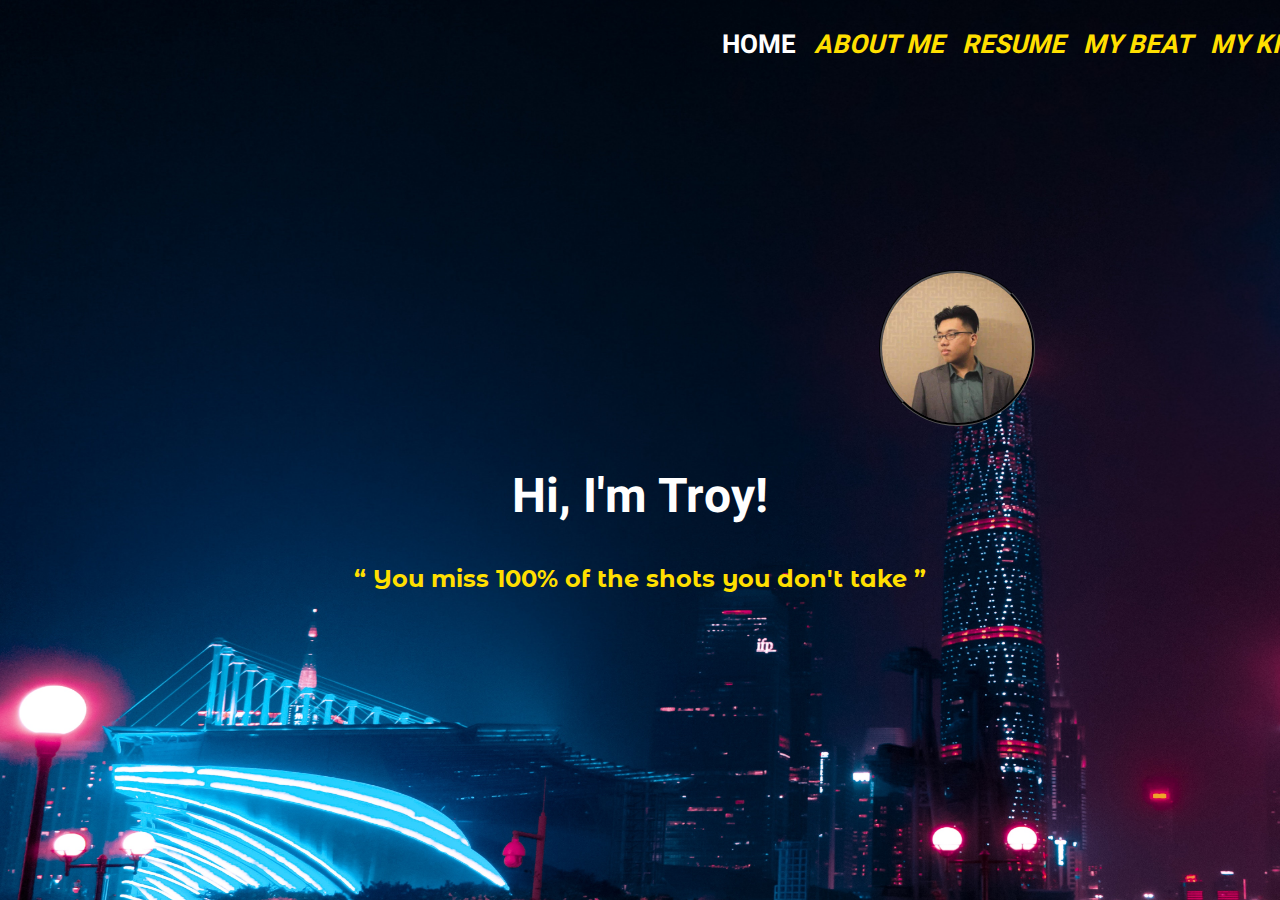
<file: index.html>
<!DOCTYPE HTML>
<html  lang="en">
<head>
    <base target="newTabAB">
    <base target="newTabR">
    <base target="newTabMB">
    <base target="newTabMF">
    <meta charset="utf-8" >
    <title>LANDING PAGE</title>
    <style type="text/css">
    </style>

    <!--HEEBO REGULAR-->
    <link rel="preconnect" href="https://fonts.gstatic.com">
    <link href="https://fonts.googleapis.com/css2?family=Heebo&display=swap" rel="stylesheet">

    <!--Montserrat Alternates-->
    <link rel="preconnect" href="https://fonts.gstatic.com">
    <link href="https://fonts.googleapis.com/css2?family=Heebo:wght@100;400&family=Montserrat+Alternates:ital,wght@1,100&display=swap" rel="stylesheet">

</head>
<body>
	<link rel="stylesheet" type="text/css"
	href= "JAVIER_LANDINGPAGE_ITAD.css">
    <!--JAVIER, LEENARD TROY-->
    <!--03.16.2021-->

    <pre>                                                                                                                       <a href="#" style="color:white;font-style:normal;">HOME</a>   <a href="JAVIER_ABOUTME_ITAD/JAVIER_ABOUTMErevised_ITAD.html" target="newTabAB">ABOUT ME</a>   <a href="JAVIER_RESUME_ITAD/JAVIER_RESUME_ITAD.html" target="newTabR">RESUME</a>   <a href="JAVIER_MYBEAT_ITAD/JAVIER_MYBEAT_ITAD.html" target="newTabMB">MY BEAT</a>   <a href="JAVIER_MYKINDOFFILM_ITAD/JAVIER_MYKINDOFFILM_ITAD.html" target="newTabMF">MY KIND OF FILM</a>   <a href="JAVIER_PHOTOGALLERY_ITAD/JAVIER_PHOTOGALLERY_ITAD.html" target="newTabPG">PHOTO GALLERY</a>   <a href="JAVIER_COLLAGE_ITAD/JAVIER_COLLAGE_ITAD.html" target="newTabPG">MY 7 WONDERS</a> </pre>

    <img src="Javier.jpg" alt="Javier.jpg" class="profile">
    <h1 class="center_name"> Hi, I'm Troy! </h1>
    <h2><q> You miss 100% of the shots you don't take </q></h2>
</body>
</html>
</file>
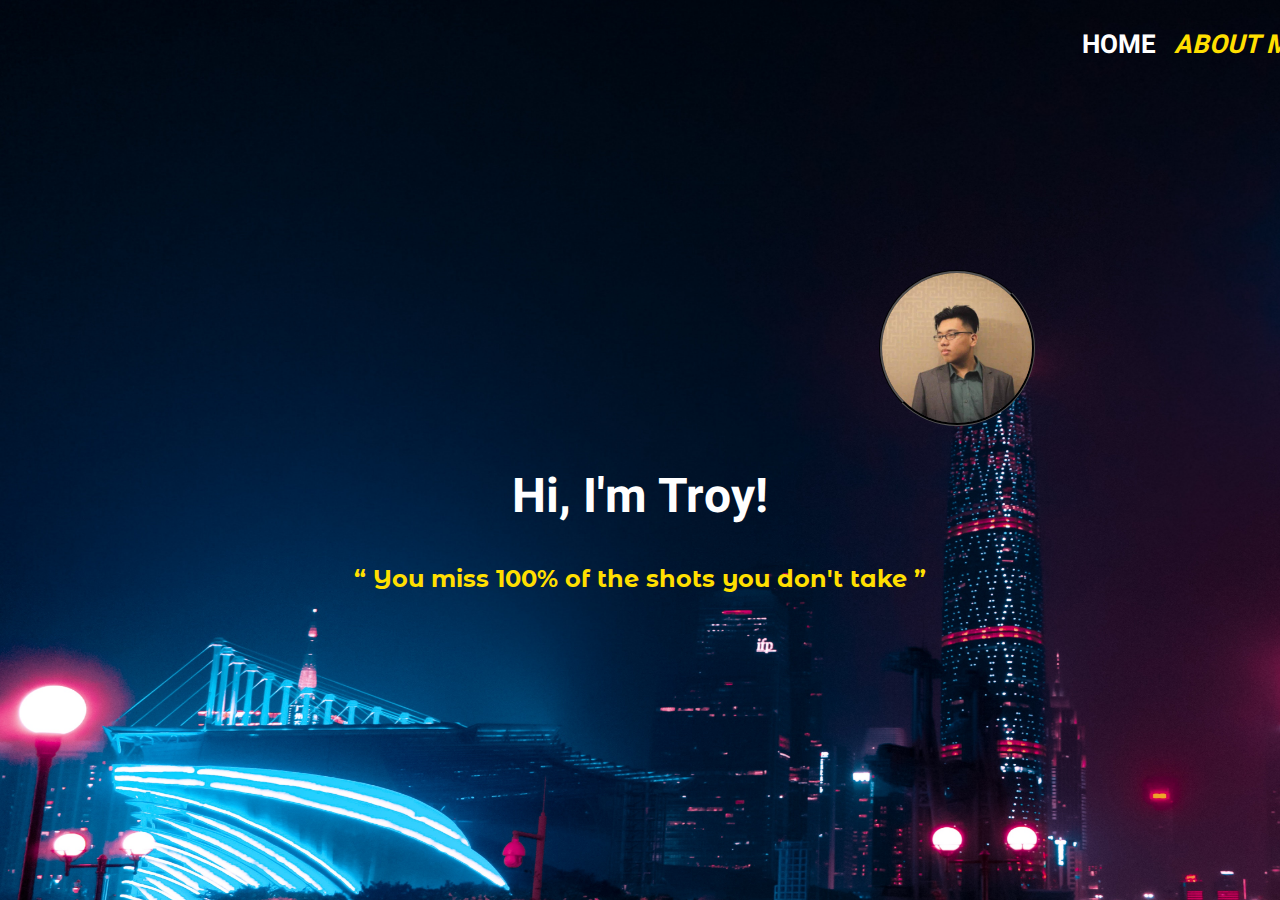
<file: JAVIER_LANDINGPAGE_ITAD.html>
<!DOCTYPE HTML>
<html  lang="en">
<head>
    <base target="newTabAB">
    <base target="newTabR">
    <base target="newTabMB">
    <base target="newTabMF">
    <meta charset="utf-8" >
    <title>LANDING PAGE</title>
    <style type="text/css">
    </style>

    <!--HEEBO REGULAR-->
    <link rel="preconnect" href="https://fonts.gstatic.com">
    <link href="https://fonts.googleapis.com/css2?family=Heebo&display=swap" rel="stylesheet">

    <!--Montserrat Alternates-->
    <link rel="preconnect" href="https://fonts.gstatic.com">
    <link href="https://fonts.googleapis.com/css2?family=Heebo:wght@100;400&family=Montserrat+Alternates:ital,wght@1,100&display=swap" rel="stylesheet">

</head>
<body>
	<link rel="stylesheet" type="text/css"
	href= "JAVIER_LANDINGPAGE_ITAD.css">
    <!--JAVIER, LEENARD TROY-->
    <!--03.16.2021-->

    <div class="vignette"></div>

    <pre>                                                                                                                                                                                   <a href="JAVIER_LANDINGPAGE_ITAD.html" style="color:white;font-style:normal;">HOME</a>   <a href="../JAVIER_ABOUTME_ITAD/JAVIER_ABOUTMErevised_ITAD.html" target="newTabAB">ABOUT ME</a>   <a href="../JAVIER_RESUME_ITAD/JAVIER_RESUME_ITAD.html" target="newTabR">RESUME</a>   <a href="../JAVIER_MYBEAT_ITAD/JAVIER_MYBEAT_ITAD.html" target="newTabMB">MY BEAT</a>   <a href="../JAVIER_MYKINDOFFILM_ITAD/JAVIER_MYKINDOFFILM_ITAD.html" target="newTabMF">MY KIND OF FILM</a> </pre>

    <img src="Javier.jpg" alt="Javier.jpg" class="profile">
    <h1 class="center_name"> Hi, I'm Troy! </h1>
    <h2><q> You miss 100% of the shots you don't take </q></h2>
</body>
</html>
</file>
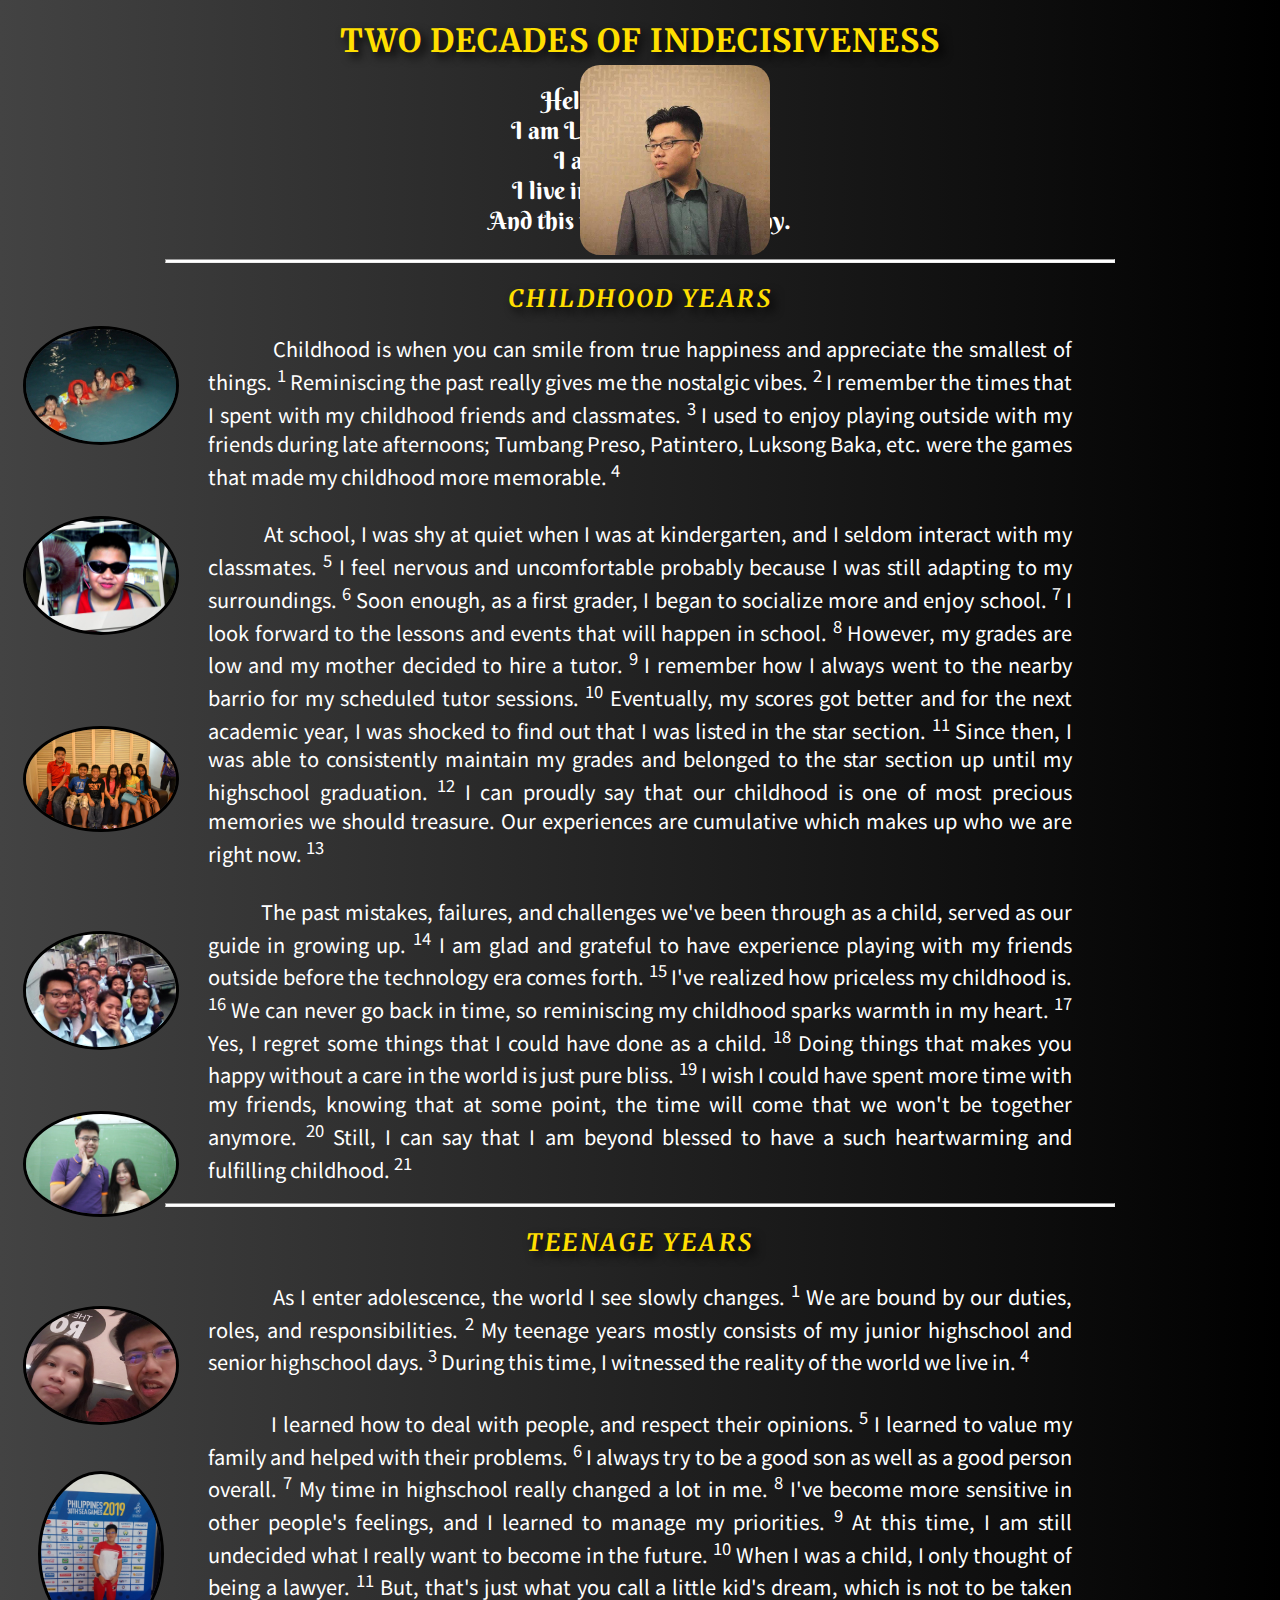
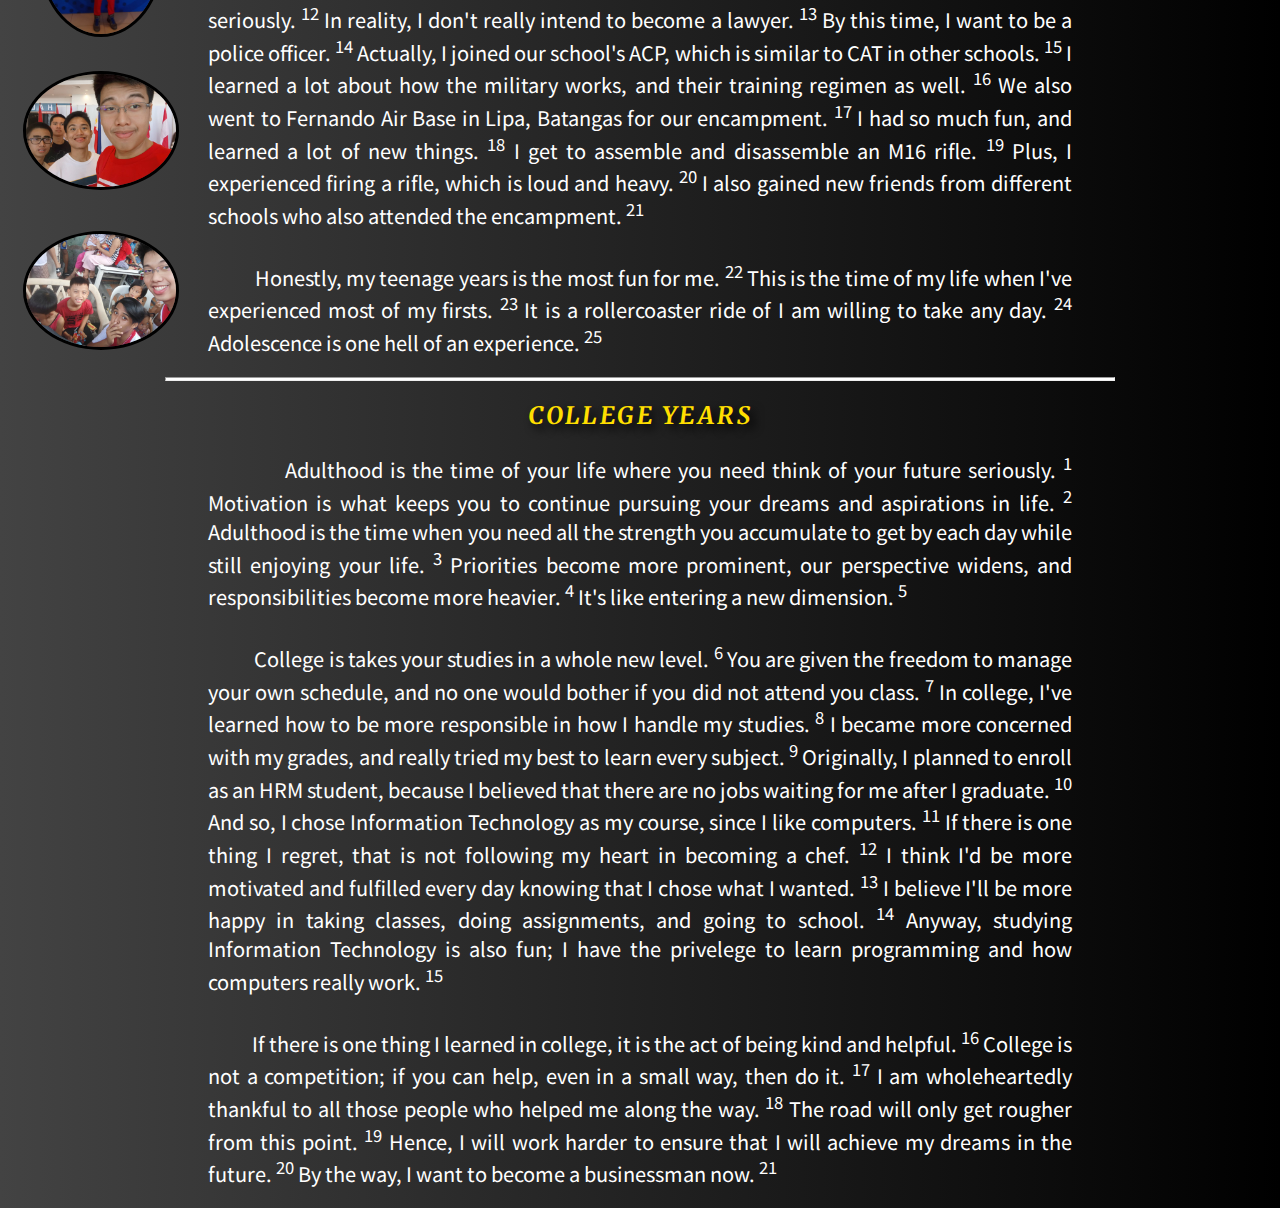
<file: JAVIER_ABOUTME_ITAD/JAVIER_ABOUTMErevised_ITAD.html>
<!DOCTYPE HTML>
<html  lang="en">
<head>
	<base target="partnersWindow">
    <meta charset="utf-8" >
    <title>ABOUT ME</title>
    <style type="text/css">
    </style>
	
	<!--MERRIWEATHER FONT-->
	<link rel="preconnect" href="https://fonts.gstatic.com">
	<link href="https://fonts.googleapis.com/css2?family=Merriweather:ital@1&display=swap" rel="stylesheet">
	
	<!--Noto Sans JP-->
	<link rel="preconnect" href="https://fonts.gstatic.com">
	<link href="https://fonts.googleapis.com/css2?family=Noto+Sans+JP&display=swap" rel="stylesheet">
	
	<!--HANDWRITING-->
	<link rel="preconnect" href="https://fonts.gstatic.com">
	<link href="https://fonts.googleapis.com/css2?family=Berkshire+Swash&family=Dancing+Script:wght@600&display=swap" rel="stylesheet">

</head>
<body id="top">
	<link rel="stylesheet" type="text/css" href=
	"JAVIER_AboutMeDesign_ITAD.css" />
    <!--JAVIER, LEENARD TROY-->
    <!--1.28.2021-->
	
    <h1> TWO DECADES OF INDECISIVENESS </h1>
	
	<img src="Javier.jpg" alt="Javier.jpg" class="profile">
	
	<p style="text-align:center;font-family: 'Berkshire Swash', cursive;font-size:1.5em; color:white">
	Hello! & Welcome! <br>
	I am Leenard Troy Javier <br>
	I am 20 years old <br>
	I live in Rodriguez, Rizal <br>
	And this is my autobiography.
	</p>
	<hr>

	<img src="Childhood/childhood1.jpg" alt="childhood1.jpg" class="childhood1">
	<img src="Childhood/childhood2.jpg" alt="childhood2.jpg" class="childhood2">
	<img src="Childhood/childhood3.jpg" alt="childhood3.jpg" class="childhood3">
	
	<img src="Teenage/teenage1.jpg" alt="teenage1.jpg" class="teenage1">
	<img src="Teenage/teenage2.jpg" alt="teenage2.jpg" class="teenage2">
	<img src="Teenage/teenage3.jpg" alt="teenage3.jpg" class="teenage3">

	<img src="College/college1.jpg" alt="college1.jpg" class="college1">
	<img src="College/college2.jpg" alt="college2.jpg" class="college2">
	<img src="College/college3.jpg" alt="college3.jpg" class="college3">
	
	<h2> CHILDHOOD YEARS </h2>
	<div>
		<p>
			<blockquote><blockquote><blockquote><blockquote><blockquote>
				&nbsp;&nbsp;&nbsp;&nbsp;&nbsp;&nbsp;&nbsp;&nbsp;&nbsp;&nbsp;
				Childhood is when you can smile from true happiness and appreciate the smallest of things. <sup>1</sup>
				Reminiscing the past really gives me the nostalgic vibes. <sup>2</sup>
				I remember the times that I spent with my childhood friends and classmates. <sup>3</sup>
				I used to enjoy playing outside with my friends during late afternoons; Tumbang Preso, Patintero, Luksong Baka, etc. were the games that made my childhood more memorable. <sup>4</sup>
				<br><br> &nbsp;&nbsp;&nbsp;&nbsp;&nbsp;&nbsp;&nbsp;&nbsp;&nbsp;&nbsp;
				At school, I was shy at quiet when I was at kindergarten, and I seldom interact with my classmates. <sup>5</sup>
				I feel nervous and uncomfortable probably because I was still adapting to my surroundings. <sup>6</sup>
				Soon enough, as a first grader, I began to socialize more and enjoy school. <sup>7</sup>
				I look forward to the lessons and events that will happen in school. <sup>8</sup>
				However, my grades are low and my mother decided to hire a tutor. <sup>9</sup>
				I remember how I always went to the nearby barrio for my scheduled tutor sessions. <sup>10</sup>
				Eventually, my scores got better and for the next academic year, I was shocked to find out that I was listed in the star section. <sup>11</sup>
				Since then, I was able to consistently maintain my grades and belonged to the star section up until my highschool graduation. <sup>12</sup>
				I can proudly say that our childhood is one of most precious memories we should treasure. Our experiences are cumulative which makes up who we are right now. <sup>13</sup>
				<br><br> &nbsp;&nbsp;&nbsp;&nbsp;&nbsp;&nbsp;&nbsp;&nbsp;&nbsp;&nbsp;
				The past mistakes, failures, and challenges we've been through as a child, served as our guide in growing up. <sup>14</sup>
				I am glad and grateful to have experience playing with my friends outside before the technology era comes forth. <sup>15</sup>
				I've realized how priceless my childhood is. <sup>16</sup>
				We can never go back in time, so reminiscing my childhood sparks warmth in my heart. <sup>17</sup>
				Yes, I regret some things that I could have done as a child. <sup>18</sup>
				Doing things that makes you happy without a care in the world is just pure bliss. <sup>19</sup>
				I wish I could have spent more time with my friends, knowing that at some point, the time will come that we won't be together anymore. <sup>20</sup>
				Still, I can say that I am beyond blessed to have a such heartwarming and fulfilling childhood. <sup>21</sup>		
			</blockquote></blockquote></blockquote></blockquote></blockquote>
		</p>
	</div>

	<hr>
	<h2> TEENAGE YEARS </h2>
	<div>
		<p>
			<blockquote><blockquote><blockquote><blockquote><blockquote>
				&nbsp;&nbsp;&nbsp;&nbsp;&nbsp;&nbsp;&nbsp;&nbsp;&nbsp;&nbsp;
				As I enter adolescence, the world I see slowly changes. <sup>1</sup>
				We are bound by our duties, roles, and responsibilities. <sup>2</sup>
				My teenage years mostly consists of my junior highschool and senior highschool days. <sup>3</sup>
				During this time, I witnessed the reality of the world we live in. <sup>4</sup>
				<br><br> &nbsp;&nbsp;&nbsp;&nbsp;&nbsp;&nbsp;&nbsp;&nbsp;&nbsp;&nbsp;
				I learned how to deal with people, and respect their opinions. <sup>5</sup>
				I learned to value my family and helped with their problems. <sup>6</sup>
				I always try to be a good son as well as a good person overall. <sup>7</sup>
				My time in highschool really changed a lot in me. <sup>8</sup>
				I've become more sensitive in other people's feelings, and I learned to manage my priorities. <sup>9</sup>
				At this time, I am still undecided what I really want to become in the future. <sup>10</sup>
				When I was a child, I only thought of being a lawyer. <sup>11</sup>
				But, that's just what you call a little kid's dream, which is not to be taken seriously. <sup>12</sup>
				In reality, I don't really intend to become a lawyer. <sup>13</sup>
				By this time, I want to be a police officer. <sup>14</sup>
				Actually, I joined our school's ACP, which is similar to CAT in other schools. <sup>15</sup>
				I learned a lot about how the military works, and their training regimen as well. <sup>16</sup>
				We also went to Fernando Air Base in Lipa, Batangas for our encampment. <sup>17</sup>
				I had so much fun, and learned a lot of new things. <sup>18</sup>
				I get to assemble and disassemble an M16 rifle. <sup>19</sup>
				Plus, I experienced firing a rifle, which is loud and heavy. <sup>20</sup>
				I also gained new friends from different schools who also attended the encampment. <sup>21</sup>
				<br><br> &nbsp;&nbsp;&nbsp;&nbsp;&nbsp;&nbsp;&nbsp;&nbsp;&nbsp;&nbsp;
				Honestly, my teenage years is the most fun for me. <sup>22</sup>
				This is the time of my life when I've experienced most of my firsts. <sup>23</sup>
				It is a rollercoaster ride of I am willing to take any day. <sup>24</sup>
				Adolescence is one hell of an experience. <sup>25</sup>
			</blockquote></blockquote></blockquote></blockquote></blockquote>
		</p>
	</div>
	
	<hr>
	<h2> COLLEGE YEARS </h2>
	<div>
		<p>
			<blockquote><blockquote><blockquote><blockquote><blockquote>
				&nbsp;&nbsp;&nbsp;&nbsp;&nbsp;&nbsp;&nbsp;&nbsp;&nbsp;&nbsp;
				Adulthood is the time of your life where you need think of your future seriously. <sup>1</sup>
				Motivation is what keeps you to continue pursuing your dreams and aspirations in life. <sup>2</sup>
				Adulthood is the time when you need all the strength you accumulate to get by each day while still enjoying your life. <sup>3</sup>
				Priorities become more prominent, our perspective widens, and responsibilities become more heavier. <sup>4</sup>
				It's like entering a new dimension. <sup>5</sup>
				<br><br> &nbsp;&nbsp;&nbsp;&nbsp;&nbsp;&nbsp;&nbsp;&nbsp;&nbsp;&nbsp;
				College is takes your studies in a whole new level. <sup>6</sup>
				You are given the freedom to manage your own schedule, and no one would bother if you did not attend you class. <sup>7</sup>
				In college, I've learned how to be more responsible in how I handle my studies. <sup>8</sup>
				I became more concerned with my grades, and really tried my best to learn every subject. <sup>9</sup>
				Originally, I planned to enroll as an HRM student, because I believed that there are no jobs waiting for me after I graduate. <sup>10</sup>
				And so, I chose Information Technology as my course, since I like computers. <sup>11</sup>
				If there is one thing I regret, that is not following my heart in becoming a chef. <sup>12</sup>
				I think I'd be more motivated and fulfilled every day knowing that I chose what I wanted. <sup>13</sup>
				I believe I'll be more happy in taking classes, doing assignments, and going to school. <sup>14</sup>
				Anyway, studying Information Technology is also fun; I have the privelege to learn programming and how computers really work. <sup>15</sup>
				<br><br> &nbsp;&nbsp;&nbsp;&nbsp;&nbsp;&nbsp;&nbsp;&nbsp;&nbsp;&nbsp;
				If there is one thing I learned in college, it is the act of being kind and helpful. <sup>16</sup>
				College is not a competition; if you can help, even in a small way, then do it. <sup>17</sup>
				I am wholeheartedly thankful to all those people who helped me along the way. <sup>18</sup>
				The road will only get rougher from this point. <sup>19</sup>
				Hence, I will work harder to ensure that I will achieve my dreams in the future. <sup>20</sup>
				By the way, I want to become a businessman now. <sup>21</sup>
			</blockquote></blockquote></blockquote></blockquote></blockquote>
		</p>
	</div>
	
	<!--
	<blockquote><blockquote><blockquote><blockquote><blockquote>
		<p style="text-align: right;">
			<a href="#">Next Page
		</p>
	</blockquote></blockquote></blockquote></blockquote></blockquote>
	-->
</body>
</html>
</file>
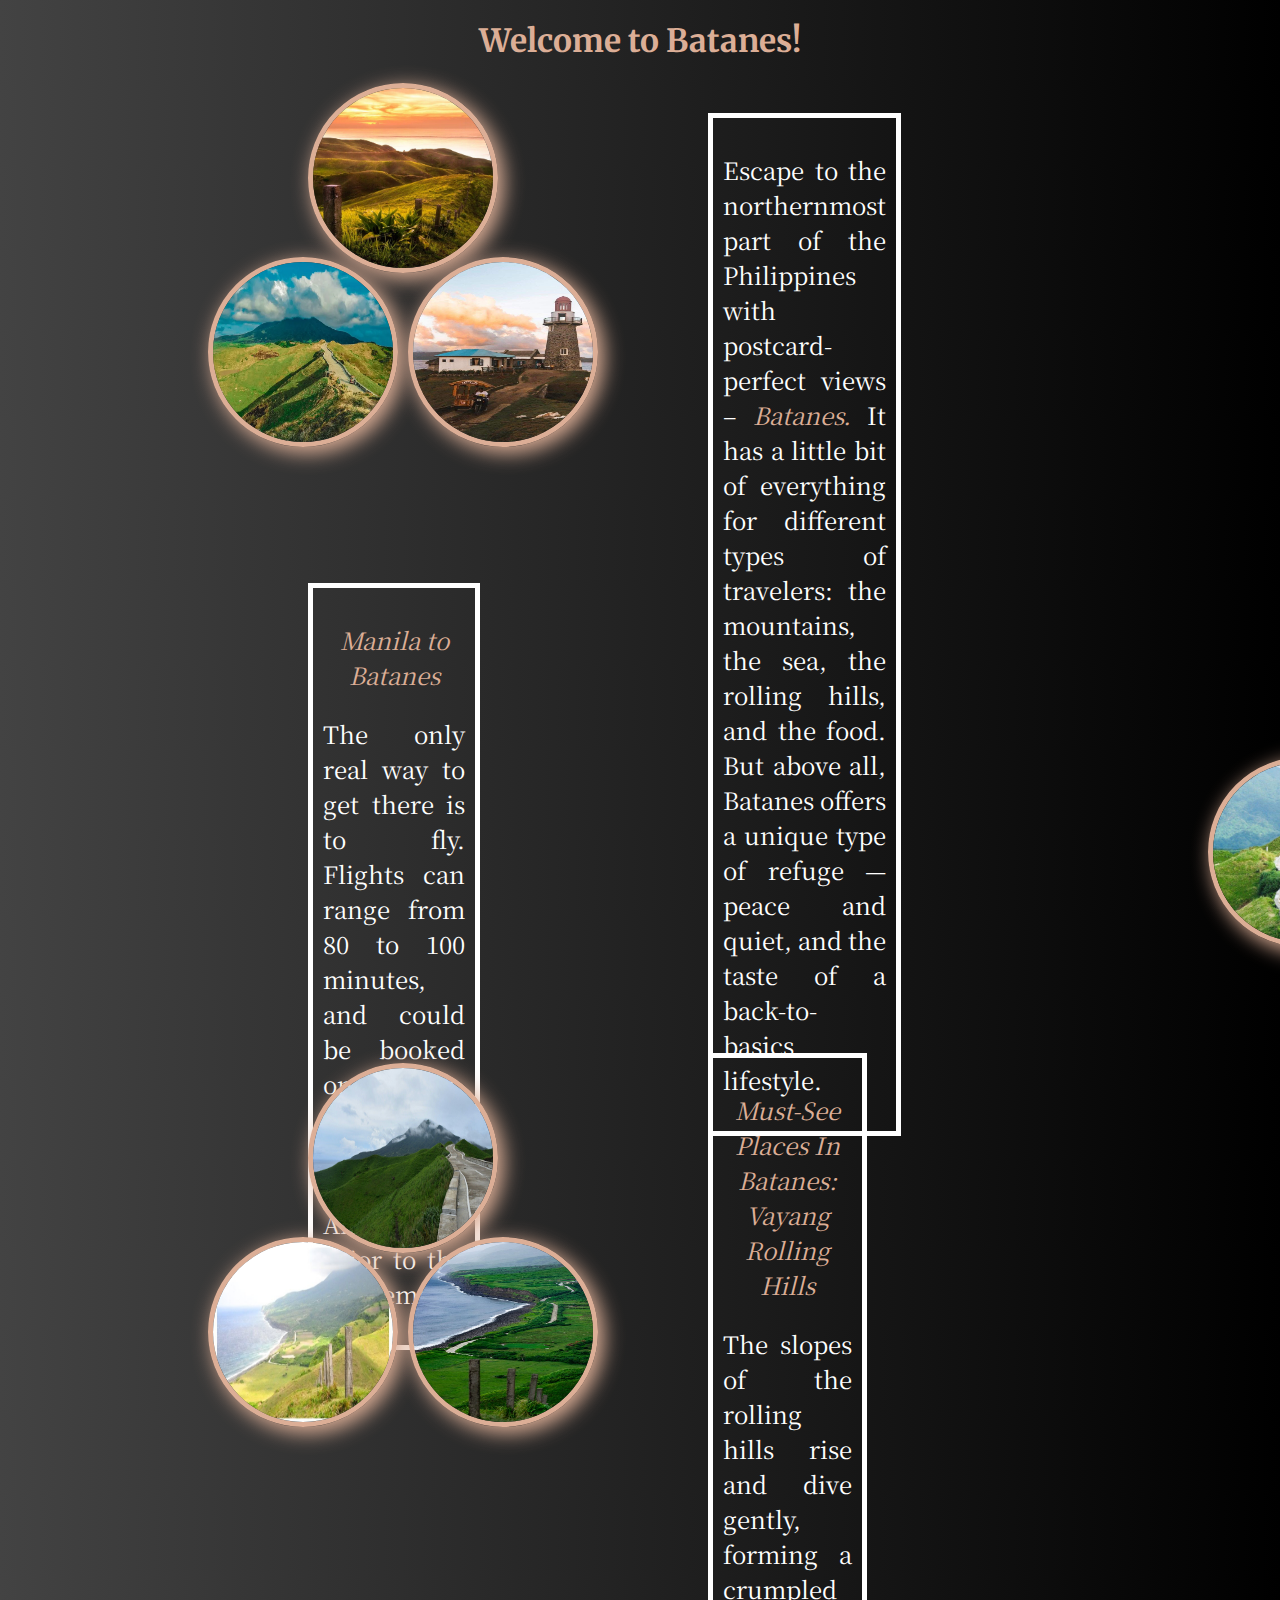
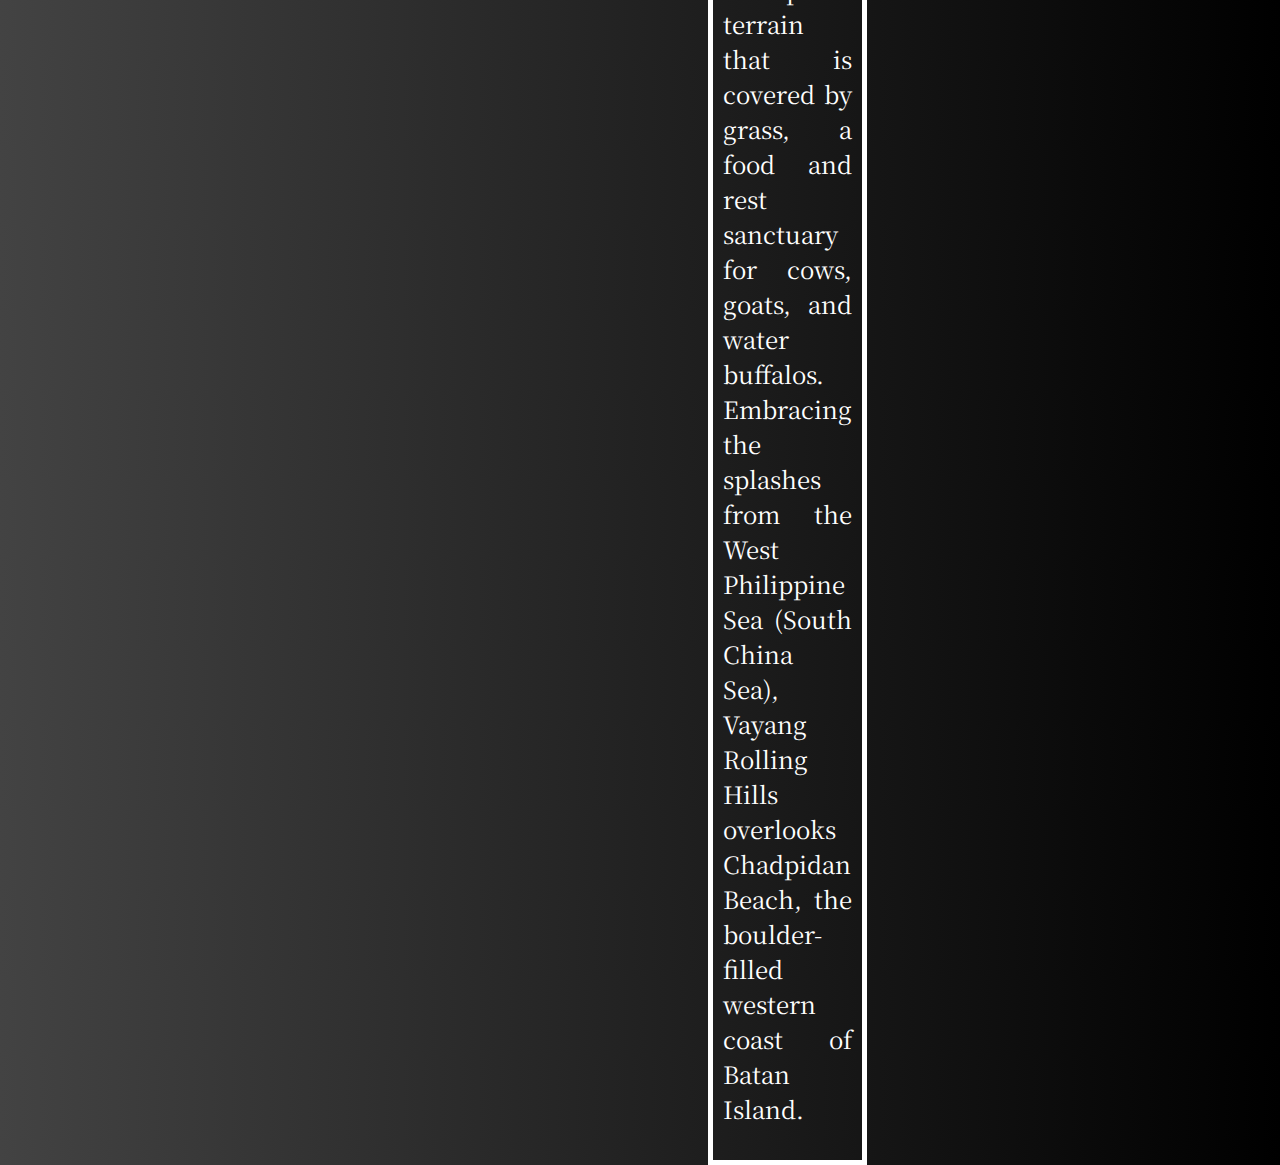
<file: JAVIER_COLLAGE_ITAD/JAVIER_BATANES_ITAD.html>
<!DOCTYPE HTML>
<html  lang="en">
<head>
    <meta charset="utf-8" >
    <title>Batanes, Philippines</title>
    <style type="text/css">
    	h1 {
    		text-align: center;
    		font-family: 'Merriweather', serif;;
    		color: #DCAE96;
    	}

    	img {
    		width: 180px;
    		height: 180px;
    		border-radius: 50%;
    		border-style: solid;
    		border-color: #DCAE96;
    		border-width: 5px;
    		box-shadow: 5px 5px 20px 1px #DCAE96;
    	}

        img:hover {
            opacity: 0.85;
            box-shadow: 15px 15px 55px 5px #DCAE96;
        }

    	body {
    		background: #000000;  /* fallback for old browsers */
			background: -webkit-linear-gradient(to right, #434343, #000000);  /* Chrome 10-25, Safari 5.1-6 */
			background: linear-gradient(to right, #434343, #000000); /* W3C, IE 10+/ Edge, Firefox 16+, Chrome 26+, Opera 12+, Safari 7+ */
    	}

        .zoom {
            transition: transform .2s;
        }

        .zoom:hover {
            -ms-transform: scale(1.25); /* IE 9 */
            -webkit-transform: scale(1.25); /* Safari 3-8 */
            transform: scale(1.25);
        }

    	.description-image {
    		position: absolute;
    		margin-left: 200px;
            
    	}

    	.description-paragraph {
    		position: absolute;
    		text-align: justify;
    		margin-top: 30px;
    		margin-left: 700px;
    		margin-right: 500px;
    		padding: 10px;
    		border-style: solid;
    		border-width: 5px;
    		font-family: 'Noto Serif JP', serif;
    		font-size: 24px;
    		color: white;
    	}

    	.top {
    		margin-left: 100px;
            transition: transform .2s;
    	}

        .top:hover {
            -ms-transform: scale(1.25); /* IE 9 */
            -webkit-transform: scale(1.25); /* Safari 3-8 */
            transform: scale(1.25);
        }

    	.bottom-left {
    		position: absolute;
    		margin-top: -20px;
            transition: transform .2s;
    	}

        .bottom-left:hover {
            -ms-transform: scale(1.25); /* IE 9 */
            -webkit-transform: scale(1.25); /* Safari 3-8 */
            transform: scale(1.25);
        }

    	.bottom-right {
    		position: absolute;
    		margin-top: -20px;
    		margin-left: 200px;
            transition: transform .2s;
    	}

        .bottom-right:hover {
            -ms-transform: scale(1.25); /* IE 9 */
            -webkit-transform: scale(1.25); /* Safari 3-8 */
            transform: scale(1.25);
        }

    	.HTGT-image {
    		position: absolute;
    		margin-top: 500px;
    		margin-left: 1200px;
    	}

    	.HTGT-paragraph {
    		position: absolute;
    		text-align: justify;
    		margin-top: 500px;
    		margin-left: 300px;
    		margin-right: 800px;
    		padding: 10px;
    		border-style: solid;
    		border-width: 5px;
    		font-family: 'Noto Serif JP', serif;
    		font-size: 24px;
    		color: white;
    	}

    	.other-image {
    		position: absolute;
    		margin-left: 200px;
    		margin-top: 980px;
    	}

    	.other-paragraph {
    		position: absolute;
    		text-align: justify;
    		margin-top: 970px;
    		margin-left: 700px;
    		margin-right: 500px;
    		padding: 10px;
    		border-style: solid;
    		border-width: 5px;
    		font-family: 'Noto Serif JP', serif;
    		font-size: 24px;
    		color: white;
    	}

    </style>

    <!--MERRIWEATHER FONT-->
	<link rel="preconnect" href="https://fonts.gstatic.com">
	<link href="https://fonts.googleapis.com/css2?family=Merriweather:ital@1&display=swap" rel="stylesheet">

	<!--NOTO SERIF JP FONT-->
	<link rel="preconnect" href="https://fonts.gstatic.com">
	<link href="https://fonts.googleapis.com/css2?family=Noto+Serif+JP:wght@600&family=Righteous&display=swap" rel="stylesheet">

</head>
<body>
	<link rel="stylesheet" type="text/css">
    <!--JAVIER, LEENARD TROY-->
    <!--04.01.2021-->

    <h1> Welcome to Batanes! </h1>

    <div class="description-image">
	    <a href="IMAGES/BATANES/Batanes1.jpg" target="winImage">
            <img src="IMAGES/BATANES/Batanes1.jpg" alt="Batanes, Philippines" class="top">
        </a>
	    <br>
        <a href="IMAGES/BATANES/Batanes2.png" target="winImage">
	       <img src="IMAGES/BATANES/Batanes2.png" alt="Batanes, Philippines" class="bottom-left">
        </a>
        <a href="IMAGES/BATANES/Batanes3.jpg" target="winImage">
	       <img src="IMAGES/BATANES/Batanes3.jpg" alt="Batanes, Philippines" class="bottom-right">
        </a>
	</div>

    <div class="description-paragraph">
    	<p> Escape to the northernmost part of the Philippines with postcard-perfect views – <em style="color:#DCAE96;">Batanes. </em> It has a little bit of everything for different types of travelers: the mountains, the sea, the rolling hills, and the food. But above all, Batanes offers a unique type of refuge — peace and quiet, and the taste of a back-to-basics lifestyle.  </p>
    </div>


    <div class="HTGT-image">
        <a href="IMAGES/BATANES/Batanes4.png" target="winImage">
	       <img src="IMAGES/BATANES/Batanes4.png" alt="Batanes, Philippines" class="top">
        </a>
	    <br>
        <a href="IMAGES/BATANES/Batanes5.jpg" target="winImage">
	       <img src="IMAGES/BATANES/Batanes5.jpg" alt="Batanes, Philippines" class="bottom-left">
        </a>
        <a href="IMAGES/BATANES/Batanes6.jpg" target="winImage">
	       <img src="IMAGES/BATANES/Batanes6.jpg" alt="Batanes, Philippines" class="bottom-right">
        </a>
    </div>

    
    <div class="HTGT-paragraph">
    	<p style="color:#DCAE96;text-align:center;font-style:italic;"> Manila to Batanes </p>
        <p> The only real way to get there is to fly. Flights can range from 80 to 100 minutes, and could be booked on Skyjet, Cebu Pacific and Philippine Airlines prior to the pandemic. </p>
    </div>

    <div class="other-image">
        <a href="IMAGES/BATANES/Vayang Rolling Hills1.jpg" target="winImage">
    	   <img src="IMAGES/BATANES/Vayang Rolling Hills1.jpg" alt="Vayang Rolling Hills, Batanes" class="top">
        </a>
	    <br>
        <a href="IMAGES/BATANES/Vayang Rolling Hills2.jpg" target="winImage">
	       <img src="IMAGES/BATANES/Vayang Rolling Hills2.jpg" alt="Vayang Rolling Hills, Batanes" class="bottom-left">
        </a>
        <a href="IMAGES/BATANES/Vayang Rolling Hills3.jpg" target="winImage">
	       <img src="IMAGES/BATANES/Vayang Rolling Hills3.jpg" alt="Vayang Rolling Hills, Batanes" class="bottom-right">
        </a>
    </div>

    <div class="other-paragraph">
    	<p style="color:#DCAE96;text-align:center;font-style:italic;"> Must-See Places In Batanes: Vayang Rolling Hills </p>
    	<p> The slopes of the rolling hills rise and dive gently, forming a crumpled terrain that is covered by grass, a food and rest sanctuary for cows, goats, and water buffalos. Embracing the splashes from the West Philippine Sea (South China Sea), Vayang Rolling Hills overlooks Chadpidan Beach, the boulder-filled western coast of Batan Island. </p>
    </div>
</body>
</html>
</file>
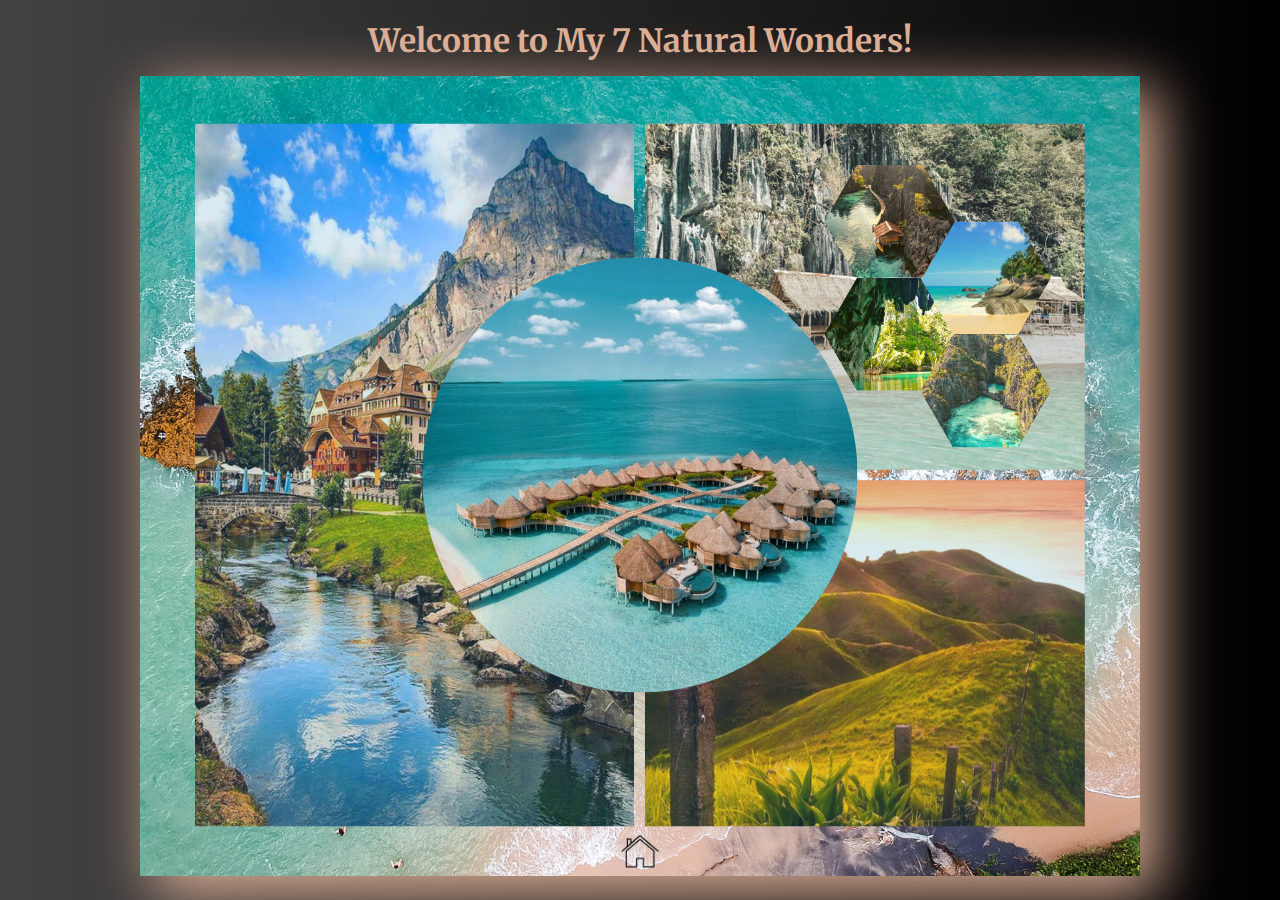
<file: JAVIER_COLLAGE_ITAD/JAVIER_COLLAGE_ITAD.html>
<!DOCTYPE HTML>
<html  lang="en">
<head>
	<base target="newTab">
    <meta charset="utf-8" >
    <title>MY 7 WONDERS</title>

    <script language="JavaScript">
        function writeText(txt){
            document.getElementById("desc").innerHTML=txt;
        }

        function dissolveText(txt) {
            document.getElementById("desc").innerHTML=txt;
        }
    </script>

    <style type="text/css">
    	h1 {
    		text-align: center;
    		margin-bottom: -35px;
    		font-family: 'Merriweather', serif;;
    		color: #DCAE96;
    	}

    	img {
    		margin-top: 50px;
			box-shadow: 15px 15px 55px 3px #DCAE96;
    	}

    	p#desc {
    		text-align: center;
    		font-family: 'Noto Serif JP', serif;
    		font-size: 16px;
    		color: white;
    	}

    	body {
    		background: #000000;  /* fallback for old browsers */
			background: -webkit-linear-gradient(to right, #434343, #000000);  /* Chrome 10-25, Safari 5.1-6 */
			background: linear-gradient(to right, #434343, #000000); /* W3C, IE 10+/ Edge, Firefox 16+, Chrome 26+, Opera 12+, Safari 7+ */
    	}
    </style>

    <!--MERRIWEATHER FONT-->
	<link rel="preconnect" href="https://fonts.gstatic.com">
	<link href="https://fonts.googleapis.com/css2?family=Merriweather:ital@1&display=swap" rel="stylesheet">

	<!--NOTO SERIF JP FONT-->
	<link rel="preconnect" href="https://fonts.gstatic.com">
	<link href="https://fonts.googleapis.com/css2?family=Noto+Serif+JP:wght@600&family=Righteous&display=swap" rel="stylesheet">

</head>
<body>
	<link rel="stylesheet" type="text/css">
    <!--JAVIER, LEENARD TROY-->
    <!--04.01.2021-->

    <h1> Welcome to My 7 Natural Wonders! </h1>

    <div align="center">
    	<img src="IMAGES/Collage.png" alt="Beautiful Places Collage" usemap="#collage">
    	<map name="collage">

    		<!--HOME-->
    		<area shape="rect" coords="482,757,520,794" href="../index.html" 
    		onMouseOver="writeText('Home');"
    		onMouseOut="dissolveText('');"/>

    		<!--The Nautilus Beach & Ocean Houses, Maldives (CIRCLE)-->
    		<area shape="circle" coords="500,401,218" href="JAVIER_MALDIVES_ITAD.html" 
    		onMouseOver="writeText('The Nautilus Beach & Ocean Houses, Maldives');"
    		onMouseOut="dissolveText('');"/>

    		<!--Lauterbrunnen, Switzerland (LEFT-POLY)-->
    		<area shape="poly" coords="493,177,493,50,492,48,56,48,56,49,56,748,56,749,494,749" href="JAVIER_SWITZERLAND_ITAD.html"
    		onMouseOver="writeText('Lauterbrunnen, Switzerland');"
    		onMouseOut="dissolveText('');"/>

    		<!--Batanes, Philippines (LOWER-RIGHT-POLY)-->
    		<area shape="poly" coords="720,405,944,405,945,405,945,748,945,749,507,750,507,747,506,618,533,616,568,605,596,596,624,581,654,556,680,525,693,503,703,485,710,463,717,437,719,414" href="JAVIER_BATANES_ITAD.html"
    		onMouseOver="writeText('Batanes, Philippines');"
    		onMouseOut="dissolveText('');"/>

    		<!--Coron, Palawan (HEX-POLY-ONE)-->
    		<area shape="poly" coords="813,145,783,90,717,89,685,146,718,200,783,199" href="JAVIER_CORON_ITAD.html"
    		onMouseOver="writeText('Coron, Palawan');"
    		onMouseOut="dissolveText('');"/>

    		<!--San Vicente, Palawan (HEX-POLY-TWO)-->
    		<area shape="poly" coords="815,146,879,147,912,195,878,259,815,258,781,206" href="JAVIER_SANVICENTE_ITAD.html"
    		onMouseOver="writeText('San Vicente, Palawan');"
    		onMouseOut="dissolveText('');"/>

    		<!--Puerto Princesa, Palawan (HEX-POLY-THREE)-->
    		<area shape="poly" coords="717,203,686,257,717,313,780,312,812,258,778,203" href="JAVIER_PUERTOPRINCESA_ITAD.html"
    		onMouseOver="writeText('Puerto Princesa, Palawan');"
    		onMouseOut="dissolveText('');"/>

    		<!--El Nido, Palawan (HEX-POLY-FOUR)-->
    		<area shape="poly" coords="813,260,781,315,812,370,877,371,908,316,879,261" href="JAVIER_ELNIDO_ITAD.html"
    		onMouseOver="writeText('El Nido, Palawan');"
    		onMouseOut="dissolveText('');"/>

    	</map>
	</div>

	<p id="desc"></p>  
</body>
</html>
</file>
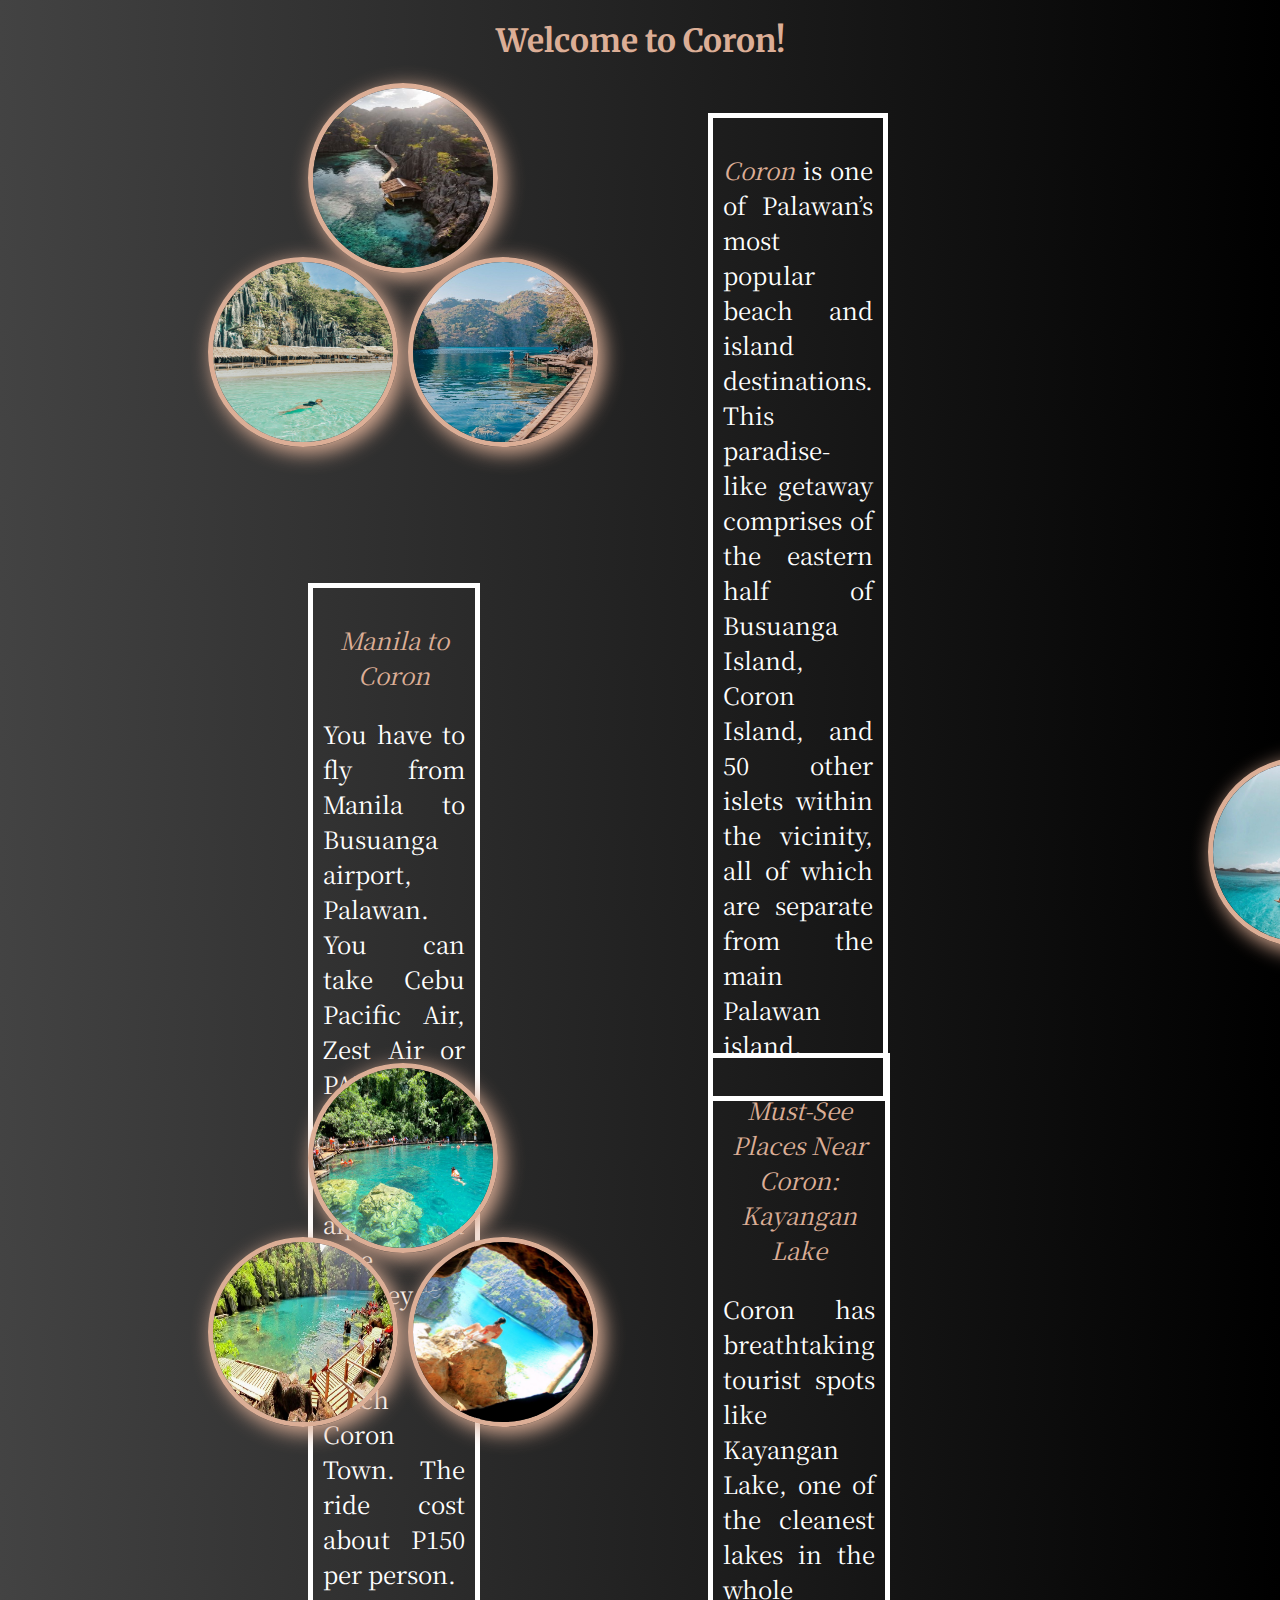
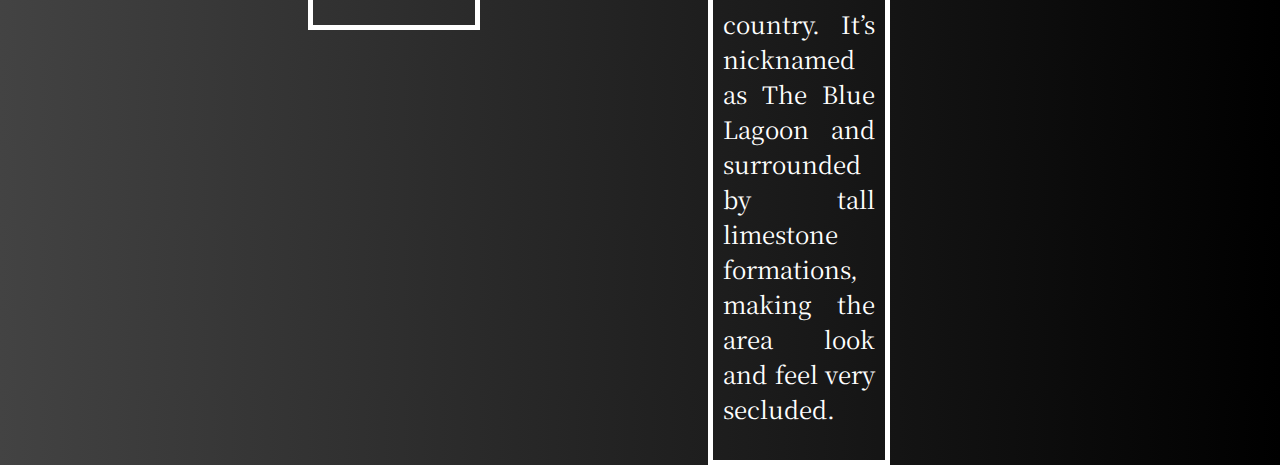
<file: JAVIER_COLLAGE_ITAD/JAVIER_CORON_ITAD.html>
<!DOCTYPE HTML>
<html  lang="en">
<head>
    <meta charset="utf-8" >
    <title>Coron, Palawan</title>
    <style type="text/css">
    	h1 {
    		text-align: center;
    		font-family: 'Merriweather', serif;;
    		color: #DCAE96;
    	}

    	img {
    		width: 180px;
    		height: 180px;
    		border-radius: 50%;
    		border-style: solid;
    		border-color: #DCAE96;
    		border-width: 5px;
    		box-shadow: 5px 5px 20px 1px #DCAE96;
    	}

        img:hover {
            opacity: 0.85;
            box-shadow: 15px 15px 55px 5px #DCAE96;
        }

    	body {
    		background: #000000;  /* fallback for old browsers */
			background: -webkit-linear-gradient(to right, #434343, #000000);  /* Chrome 10-25, Safari 5.1-6 */
			background: linear-gradient(to right, #434343, #000000); /* W3C, IE 10+/ Edge, Firefox 16+, Chrome 26+, Opera 12+, Safari 7+ */
    	}

        .zoom {
            transition: transform .2s;
        }

        .zoom:hover {
            -ms-transform: scale(1.25); /* IE 9 */
            -webkit-transform: scale(1.25); /* Safari 3-8 */
            transform: scale(1.25);
        }

    	.description-image {
    		position: absolute;
    		margin-left: 200px;
            
    	}

    	.description-paragraph {
    		position: absolute;
    		text-align: justify;
    		margin-top: 30px;
    		margin-left: 700px;
    		margin-right: 500px;
    		padding: 10px;
    		border-style: solid;
    		border-width: 5px;
    		font-family: 'Noto Serif JP', serif;
    		font-size: 24px;
    		color: white;
    	}

    	.top {
    		margin-left: 100px;
            transition: transform .2s;
    	}

        .top:hover {
            -ms-transform: scale(1.25); /* IE 9 */
            -webkit-transform: scale(1.25); /* Safari 3-8 */
            transform: scale(1.25);
        }

    	.bottom-left {
    		position: absolute;
    		margin-top: -20px;
            transition: transform .2s;
    	}

        .bottom-left:hover {
            -ms-transform: scale(1.25); /* IE 9 */
            -webkit-transform: scale(1.25); /* Safari 3-8 */
            transform: scale(1.25);
        }

    	.bottom-right {
    		position: absolute;
    		margin-top: -20px;
    		margin-left: 200px;
            transition: transform .2s;
    	}

        .bottom-right:hover {
            -ms-transform: scale(1.25); /* IE 9 */
            -webkit-transform: scale(1.25); /* Safari 3-8 */
            transform: scale(1.25);
        }

    	.HTGT-image {
    		position: absolute;
    		margin-top: 500px;
    		margin-left: 1200px;
    	}

    	.HTGT-paragraph {
    		position: absolute;
    		text-align: justify;
    		margin-top: 500px;
    		margin-left: 300px;
    		margin-right: 800px;
    		padding: 10px;
    		border-style: solid;
    		border-width: 5px;
    		font-family: 'Noto Serif JP', serif;
    		font-size: 24px;
    		color: white;
    	}

    	.other-image {
    		position: absolute;
    		margin-left: 200px;
    		margin-top: 980px;
    	}

    	.other-paragraph {
    		position: absolute;
    		text-align: justify;
    		margin-top: 970px;
    		margin-left: 700px;
    		margin-right: 500px;
    		padding: 10px;
    		border-style: solid;
    		border-width: 5px;
    		font-family: 'Noto Serif JP', serif;
    		font-size: 24px;
    		color: white;
    	}

    </style>

    <!--MERRIWEATHER FONT-->
	<link rel="preconnect" href="https://fonts.gstatic.com">
	<link href="https://fonts.googleapis.com/css2?family=Merriweather:ital@1&display=swap" rel="stylesheet">

	<!--NOTO SERIF JP FONT-->
	<link rel="preconnect" href="https://fonts.gstatic.com">
	<link href="https://fonts.googleapis.com/css2?family=Noto+Serif+JP:wght@600&family=Righteous&display=swap" rel="stylesheet">

</head>
<body>
	<link rel="stylesheet" type="text/css">
    <!--JAVIER, LEENARD TROY-->
    <!--04.01.2021-->

    <h1> Welcome to Coron! </h1>

    <div class="description-image">
	    <a href="IMAGES/PALAWAN/CORON/Coron1.jpg" target="winImage">
            <img src="IMAGES/PALAWAN/CORON/Coron1.jpg" alt="Coron, Palawan" class="top">
        </a>
	    <br>
        <a href="IMAGES/PALAWAN/CORON/Coron2.jpg" target="winImage">
	       <img src="IMAGES/PALAWAN/CORON/Coron2.jpg" alt="Coron, Palawan" class="bottom-left">
        </a>
        <a href="IMAGES/PALAWAN/CORON/Coron3.jpg" target="winImage">
	       <img src="IMAGES/PALAWAN/CORON/Coron3.jpg" alt="Coron, Palawan" class="bottom-right">
        </a>
	</div>

    <div class="description-paragraph">
    	<p> <em style="color:#DCAE96;">Coron</em> is one of Palawan’s most popular beach and island destinations. This paradise-like getaway comprises of the eastern half of Busuanga Island, Coron Island, and 50 other islets within the vicinity, all of which are separate from the main Palawan island. </p>
    </div>


    <div class="HTGT-image">
        <a href="IMAGES/PALAWAN/CORON/Coron4.jpg" target="winImage">
	       <img src="IMAGES/PALAWAN/CORON/Coron4.jpg" alt="Coron, Palawan" class="top">
        </a>
	    <br>
        <a href="IMAGES/PALAWAN/CORON/Coron5.jpg" target="winImage">
	       <img src="IMAGES/PALAWAN/CORON/Coron5.jpg" alt="Coron, Palawan" class="bottom-left">
        </a>
        <a href="IMAGES/PALAWAN/CORON/Coron6.jpg" target="winImage">
	       <img src="IMAGES/PALAWAN/CORON/Coron6.jpg" alt="Coron, Palawan" class="bottom-right">
        </a>
    </div>

    
    <div class="HTGT-paragraph">
    	<p style="color:#DCAE96;text-align:center;font-style:italic;"> Manila to Coron </p>
        <p> You have to fly from Manila to Busuanga airport, Palawan. You can take Cebu Pacific Air, Zest Air or PAL Express. From Busuanga aiport, you take a jeepney for about one hour to reach Coron Town. The ride cost about P150 per person. </p>
    </div>

    <div class="other-image">
        <a href="IMAGES/PALAWAN/CORON/Kayangan Lake1.jpg" target="winImage">
    	   <img src="IMAGES/PALAWAN/CORON/Kayangan Lake1.jpg" alt="Kayangan Lake, Palawan" class="top">
        </a>
	    <br>
        <a href="IMAGES/PALAWAN/CORON/Kayangan Lake2.jpg" target="winImage">
	       <img src="IMAGES/PALAWAN/CORON/Kayangan Lake2.jpg" alt="Kayangan Lake, Palawan" class="bottom-left">
        </a>
        <a href="IMAGES/PALAWAN/CORON/Kayangan Lake3.jpg" target="winImage">
	       <img src="IMAGES/PALAWAN/CORON/Kayangan Lake3.jpg" alt="Kayangan Lake, Palawan" class="bottom-right">
        </a>
    </div>

    <div class="other-paragraph">
    	<p style="color:#DCAE96;text-align:center;font-style:italic;"> Must-See Places Near Coron: Kayangan Lake  </p>
    	<p> Coron has breathtaking tourist spots like Kayangan Lake, one of the cleanest lakes in the whole country. It’s nicknamed as The Blue Lagoon and surrounded by tall limestone formations, making the area look and feel very secluded. </p>
    </div>
</body>
</html>
</file>
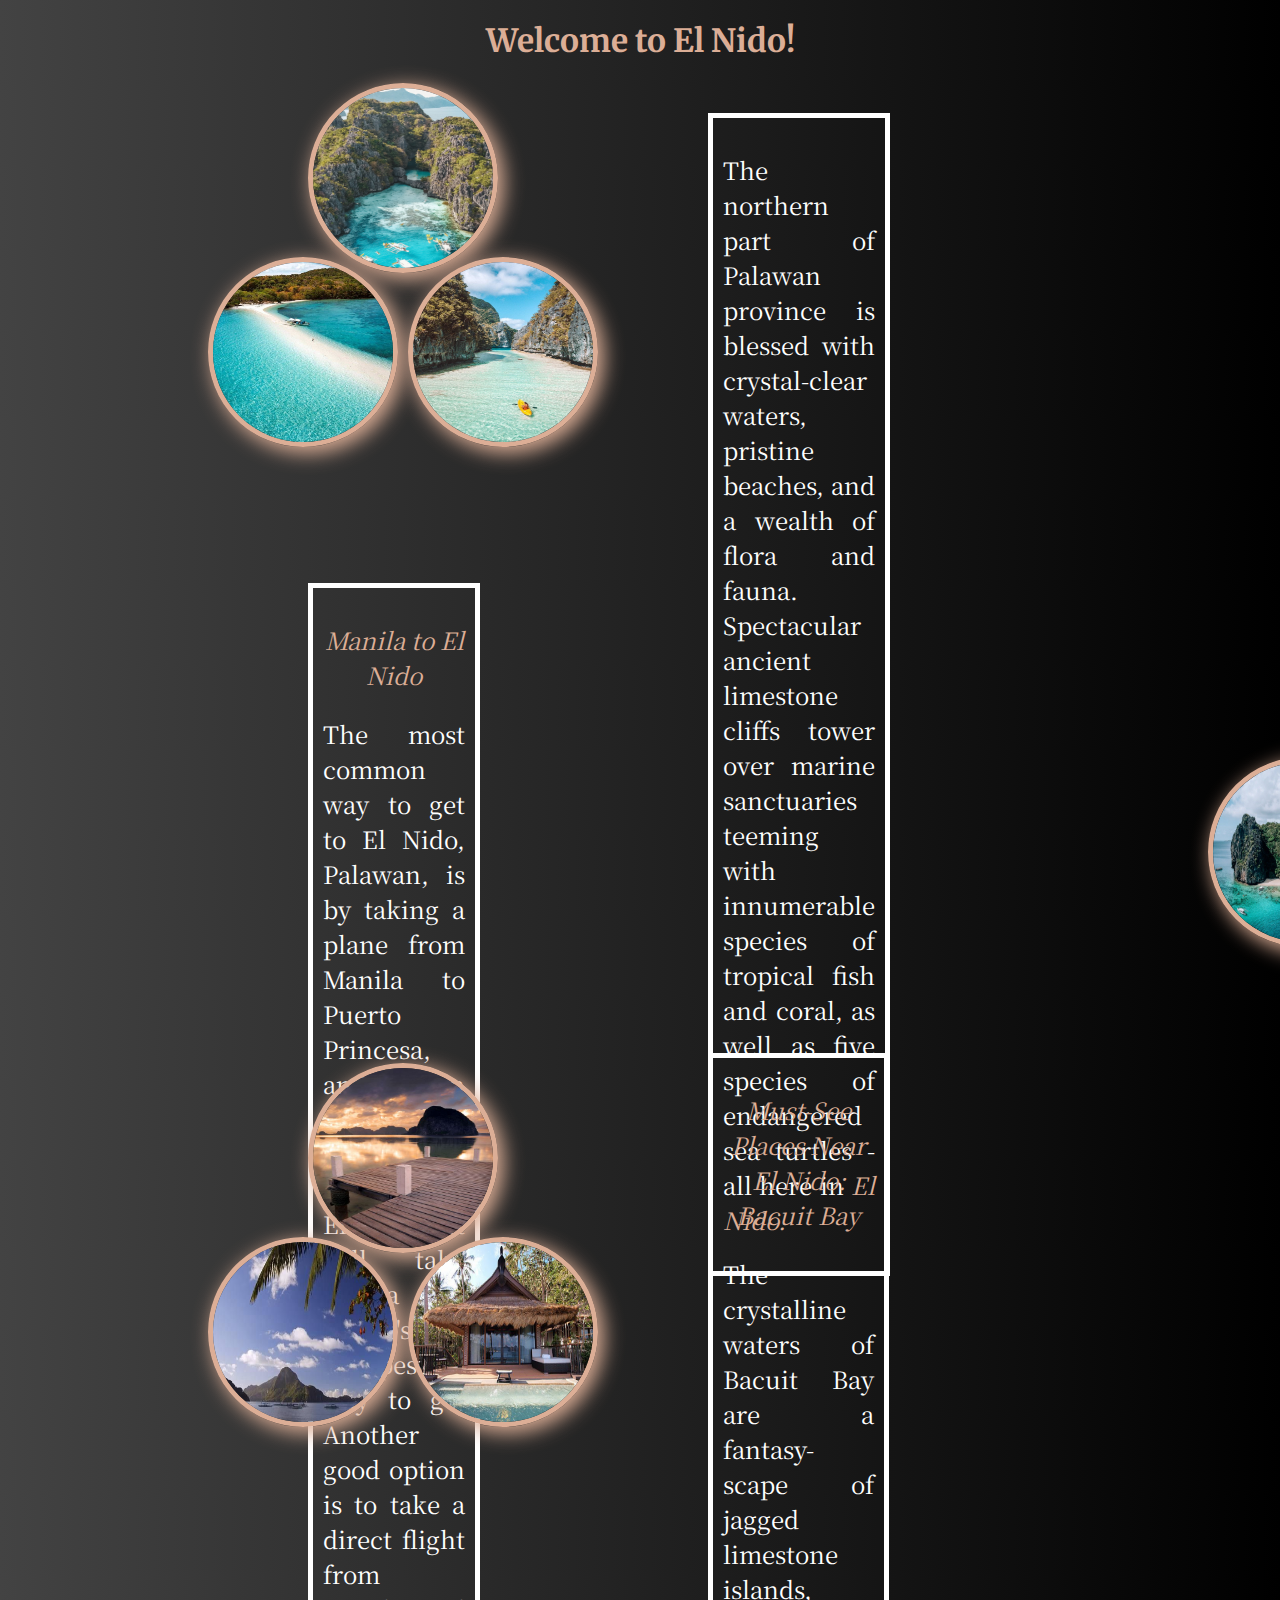
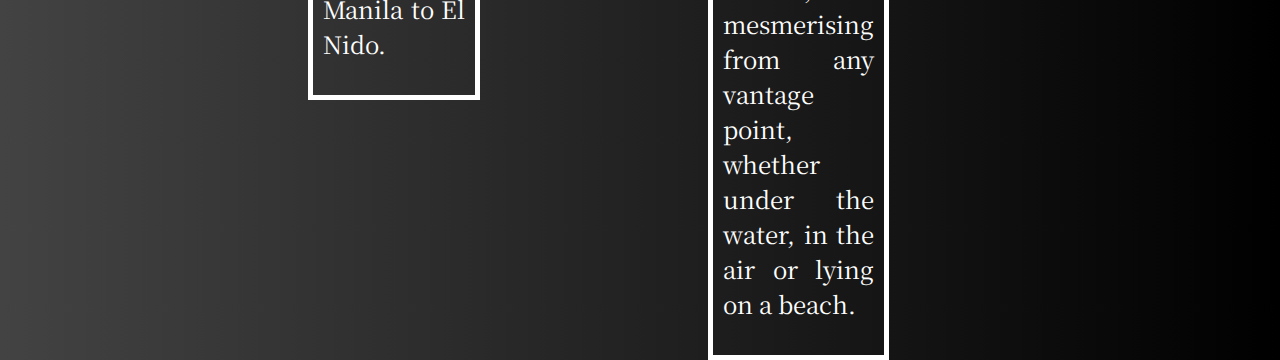
<file: JAVIER_COLLAGE_ITAD/JAVIER_ELNIDO_ITAD.html>
<!DOCTYPE HTML>
<html  lang="en">
<head>
    <meta charset="utf-8" >
    <title>El Nido, Palawan</title>
    <style type="text/css">
    	h1 {
    		text-align: center;
    		font-family: 'Merriweather', serif;;
    		color: #DCAE96;
    	}

    	img {
    		width: 180px;
    		height: 180px;
    		border-radius: 50%;
    		border-style: solid;
    		border-color: #DCAE96;
    		border-width: 5px;
    		box-shadow: 5px 5px 20px 1px #DCAE96;
    	}

        img:hover {
            opacity: 0.85;
            box-shadow: 15px 15px 55px 5px #DCAE96;
        }

    	body {
    		background: #000000;  /* fallback for old browsers */
			background: -webkit-linear-gradient(to right, #434343, #000000);  /* Chrome 10-25, Safari 5.1-6 */
			background: linear-gradient(to right, #434343, #000000); /* W3C, IE 10+/ Edge, Firefox 16+, Chrome 26+, Opera 12+, Safari 7+ */
    	}

        .zoom {
            transition: transform .2s;
        }

        .zoom:hover {
            -ms-transform: scale(1.25); /* IE 9 */
            -webkit-transform: scale(1.25); /* Safari 3-8 */
            transform: scale(1.25);
        }

    	.description-image {
    		position: absolute;
    		margin-left: 200px;
            
    	}

    	.description-paragraph {
    		position: absolute;
    		text-align: justify;
    		margin-top: 30px;
    		margin-left: 700px;
    		margin-right: 400px;
    		padding: 10px;
    		border-style: solid;
    		border-width: 5px;
    		font-family: 'Noto Serif JP', serif;
    		font-size: 24px;
    		color: white;
    	}

    	.top {
    		margin-left: 100px;
            transition: transform .2s;
    	}

        .top:hover {
            -ms-transform: scale(1.25); /* IE 9 */
            -webkit-transform: scale(1.25); /* Safari 3-8 */
            transform: scale(1.25);
        }

    	.bottom-left {
    		position: absolute;
    		margin-top: -20px;
            transition: transform .2s;
    	}

        .bottom-left:hover {
            -ms-transform: scale(1.25); /* IE 9 */
            -webkit-transform: scale(1.25); /* Safari 3-8 */
            transform: scale(1.25);
        }

    	.bottom-right {
    		position: absolute;
    		margin-top: -20px;
    		margin-left: 200px;
            transition: transform .2s;
    	}

        .bottom-right:hover {
            -ms-transform: scale(1.25); /* IE 9 */
            -webkit-transform: scale(1.25); /* Safari 3-8 */
            transform: scale(1.25);
        }

    	.HTGT-image {
    		position: absolute;
    		margin-top: 500px;
    		margin-left: 1200px;
    	}

    	.HTGT-paragraph {
    		position: absolute;
    		text-align: justify;
    		margin-top: 500px;
    		margin-left: 300px;
    		margin-right: 800px;
    		padding: 10px;
    		border-style: solid;
    		border-width: 5px;
    		font-family: 'Noto Serif JP', serif;
    		font-size: 24px;
    		color: white;
    	}

    	.other-image {
    		position: absolute;
    		margin-left: 200px;
    		margin-top: 980px;
    	}

    	.other-paragraph {
    		position: absolute;
    		text-align: justify;
    		margin-top: 970px;
    		margin-left: 700px;
    		margin-right: 500px;
    		padding: 10px;
    		border-style: solid;
    		border-width: 5px;
    		font-family: 'Noto Serif JP', serif;
    		font-size: 24px;
    		color: white;
    	}

    </style>

    <!--MERRIWEATHER FONT-->
	<link rel="preconnect" href="https://fonts.gstatic.com">
	<link href="https://fonts.googleapis.com/css2?family=Merriweather:ital@1&display=swap" rel="stylesheet">

	<!--NOTO SERIF JP FONT-->
	<link rel="preconnect" href="https://fonts.gstatic.com">
	<link href="https://fonts.googleapis.com/css2?family=Noto+Serif+JP:wght@600&family=Righteous&display=swap" rel="stylesheet">

</head>
<body>
	<link rel="stylesheet" type="text/css">
    <!--JAVIER, LEENARD TROY-->
    <!--04.01.2021-->

    <h1> Welcome to El Nido! </h1>

    <div class="description-image">
	    <a href="IMAGES/PALAWAN/EL NIDO/El Nido1.jpg" target="winImage">
            <img src="IMAGES/PALAWAN/EL NIDO/El Nido1.jpg" alt="El Nido, Palawan" class="top">
        </a>
	    <br>
        <a href="IMAGES/PALAWAN/EL NIDO/El Nido2.jpg" target="winImage">
            <img src="IMAGES/PALAWAN/EL NIDO/El Nido2.jpg" alt="El Nido, Palawan" class="bottom-left">
        </a>
        <a href="IMAGES/PALAWAN/EL NIDO/El Nido3.jpg" target="winImage">
            <img src="IMAGES/PALAWAN/EL NIDO/El Nido3.jpg" alt="El Nido, Palawan" class="bottom-right">
        </a>
	</div>

    <div class="description-paragraph">
    	<p> The northern part of Palawan province is blessed with crystal-clear waters, pristine beaches, and a wealth of flora and fauna. Spectacular ancient limestone cliffs tower over marine sanctuaries teeming with innumerable species of tropical fish and coral, as well as five species of endangered sea turtles - all here in <em style="color:#DCAE96;">El Nido.</em></p>
    </div>


    <div class="HTGT-image">
        <a href="IMAGES/PALAWAN/EL NIDO/El Nido4.jpg" target="winImage">
	       <img src="IMAGES/PALAWAN/EL NIDO/El Nido4.jpg" alt="El Nido, Palawan" class="top">
        </a>
	    <br>
        <a href="IMAGES/PALAWAN/EL NIDO/El Nido5.jpg" target="winImage">
	       <img src="IMAGES/PALAWAN/EL NIDO/El Nido5.jpg" alt="El Nido, Palawan" class="bottom-left">
        </a>
        <a href="IMAGES/PALAWAN/EL NIDO/El Nido6.jpg" target="winImage">
	       <img src="IMAGES/PALAWAN/EL NIDO/El Nido6.jpg" alt="El Nido, Palawan" class="bottom-right">
        </a>
    </div>

    
    <div class="HTGT-paragraph">
    	<p style="color:#DCAE96;text-align:center;font-style:italic;"> Manila to El Nido </p>
        <p> The most common way to get to El Nido, Palawan, is by taking a plane from Manila to Puerto Princesa, and then taking a van from Puerto Princesa to El Nido. It will take you a day, but it's the cheapest way to go. Another good option is to take a direct flight from Manila to El Nido. </p>
    </div>

    <div class="other-image">
        <a href="IMAGES/PALAWAN/EL NIDO/Bacuit Bay1.jpg" target="winImage">
    	   <img src="IMAGES/PALAWAN/EL NIDO/Bacuit Bay1.jpg" alt="Bacuit Bay, Palawan" class="top">
        </a>
	    <br>
        <a href="IMAGES/PALAWAN/EL NIDO/Bacuit Bay2.jpg" target="winImage">
	       <img src="IMAGES/PALAWAN/EL NIDO/Bacuit Bay2.jpg" alt="Bacuit Bay, Palawan" class="bottom-left">
        </a>
        <a href="IMAGES/PALAWAN/EL NIDO/Bacuit Bay3.jpg" target="winImage">
	       <img src="IMAGES/PALAWAN/EL NIDO/Bacuit Bay3.jpg" alt="Bacuit Bay, Palawan" class="bottom-right">
        </a>
    </div>

    <div class="other-paragraph">
    	<p style="color:#DCAE96;text-align:center;font-style:italic;"> Must-See Places Near El Nido: Bacuit Bay  </p>
    	<p> The crystalline waters of Bacuit Bay are a fantasy-scape of jagged limestone islands, mesmerising from any vantage point, whether under the water, in the air or lying on a beach. </p>
    </div>
</body>
</html>
</file>
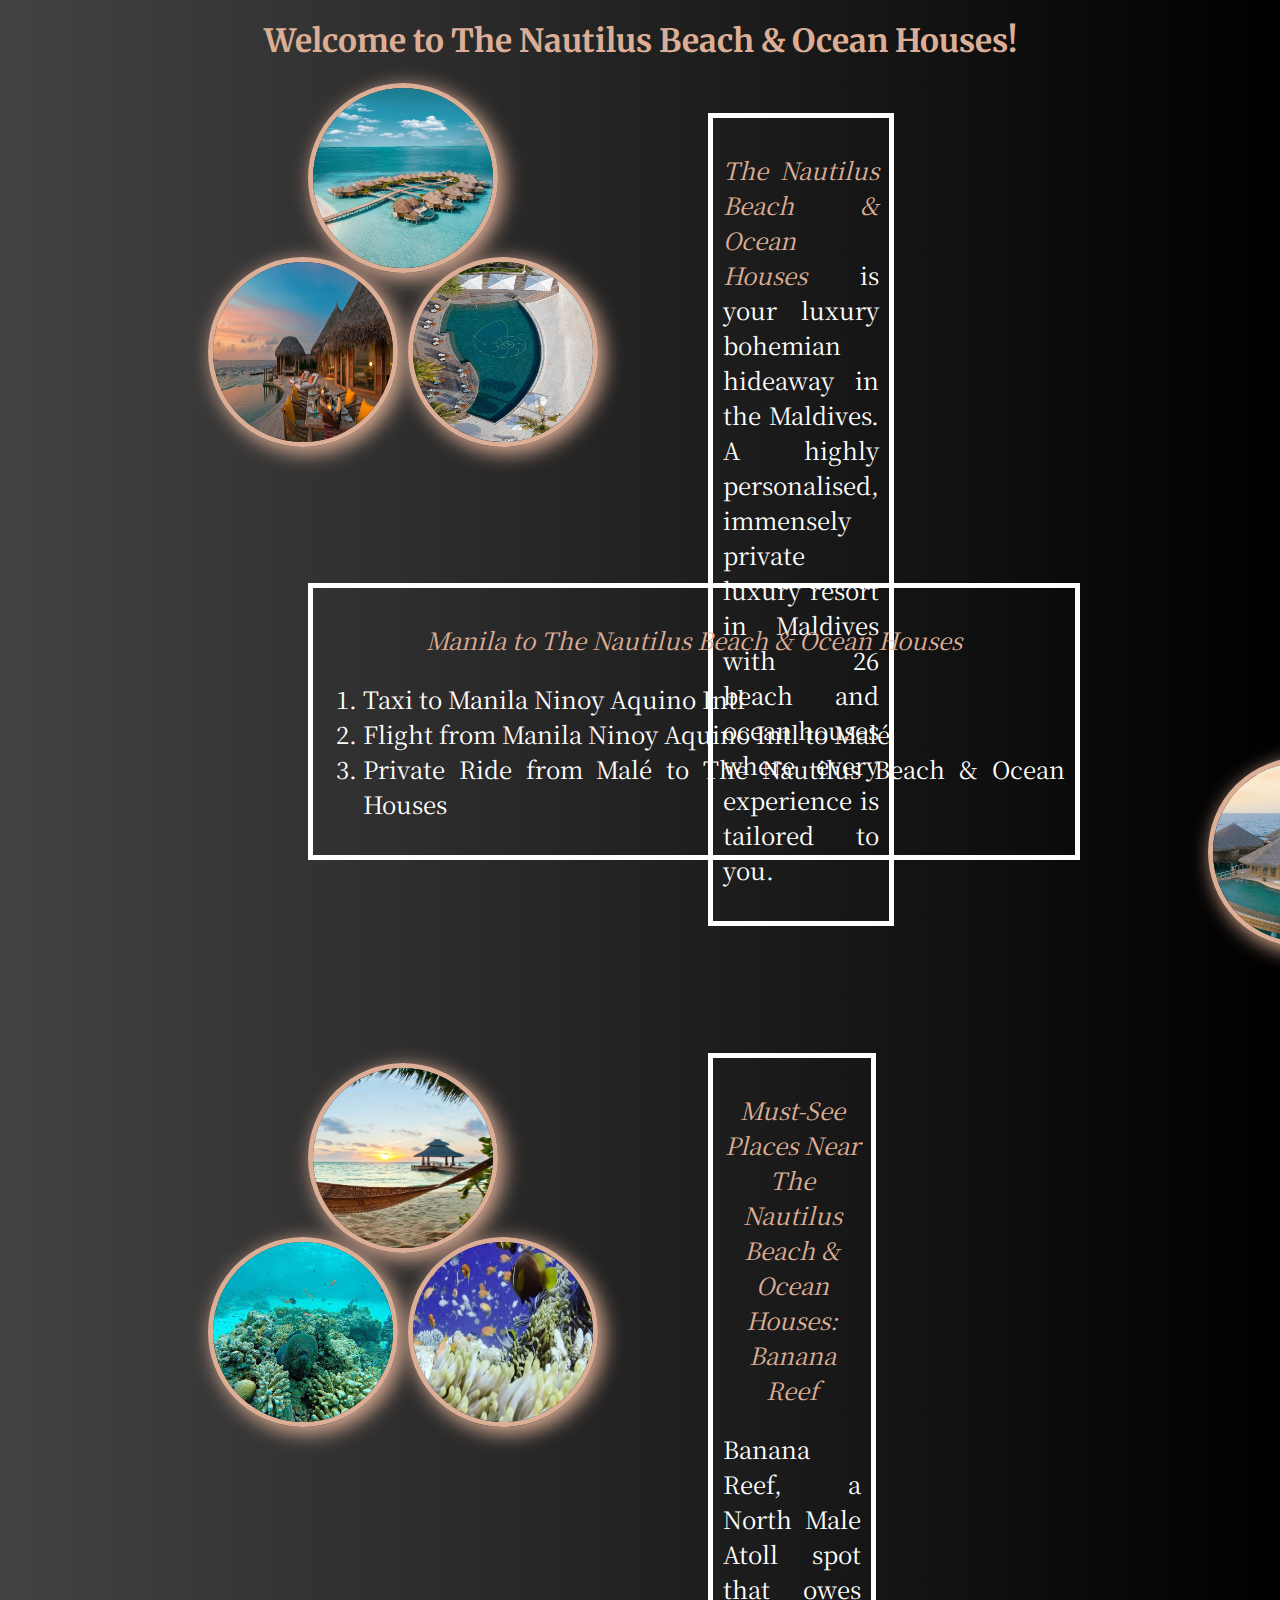
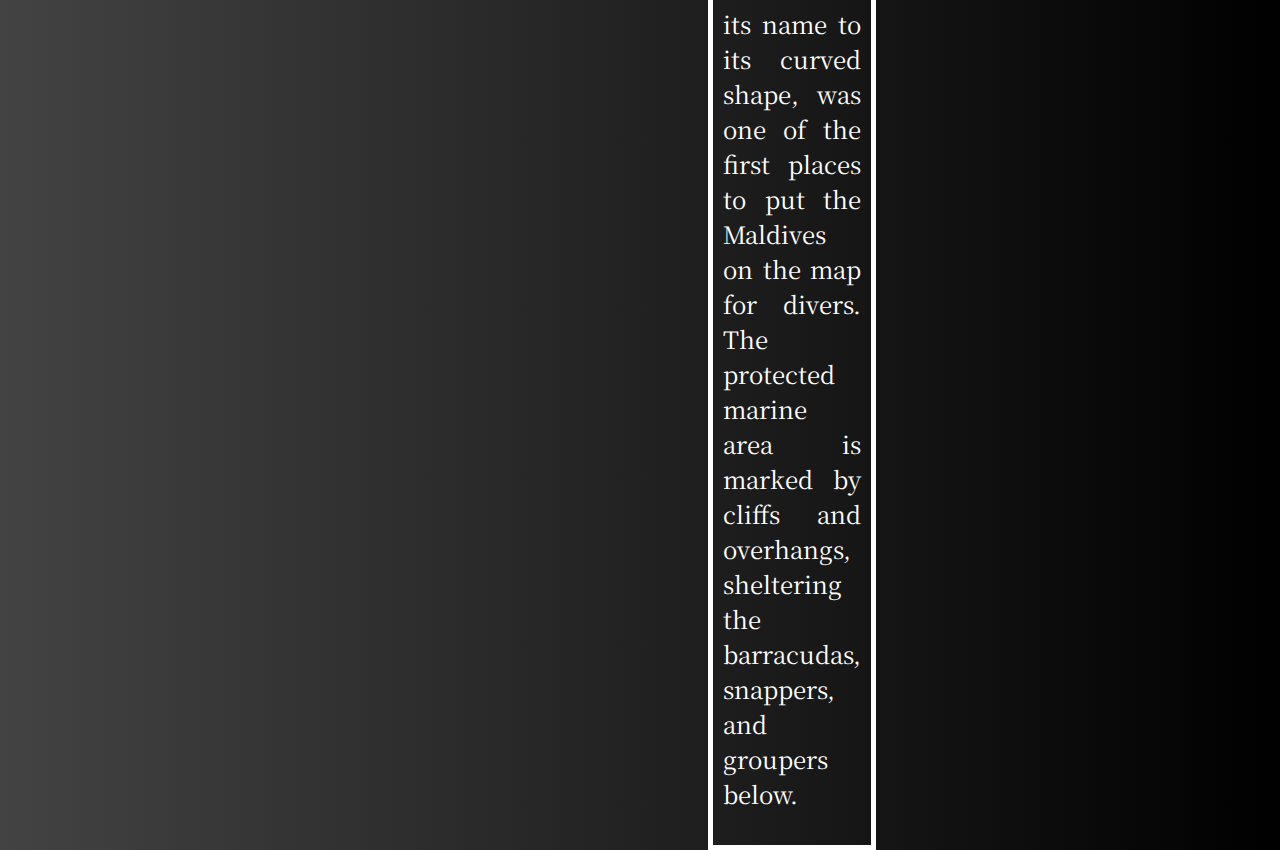
<file: JAVIER_COLLAGE_ITAD/JAVIER_MALDIVES_ITAD.html>
<!DOCTYPE HTML>
<html  lang="en">
<head>
    <meta charset="utf-8" >
    <title>The Nautilus Beach & Ocean Houses, Maldives</title>
    <style type="text/css">
        h1 {
            text-align: center;
            font-family: 'Merriweather', serif;;
            color: #DCAE96;
        }

        img {
            width: 180px;
            height: 180px;
            border-radius: 50%;
            border-style: solid;
            border-color: #DCAE96;
            border-width: 5px;
            box-shadow: 5px 5px 20px 1px #DCAE96;
        }

        img:hover {
            opacity: 0.85;
            box-shadow: 15px 15px 55px 5px #DCAE96;
        }

        body {
            background: #000000;  /* fallback for old browsers */
            background: -webkit-linear-gradient(to right, #434343, #000000);  /* Chrome 10-25, Safari 5.1-6 */
            background: linear-gradient(to right, #434343, #000000); /* W3C, IE 10+/ Edge, Firefox 16+, Chrome 26+, Opera 12+, Safari 7+ */
        }

        .zoom {
            transition: transform .2s;
        }

        .zoom:hover {
            -ms-transform: scale(1.25); /* IE 9 */
            -webkit-transform: scale(1.25); /* Safari 3-8 */
            transform: scale(1.25);
        }

        .description-image {
            position: absolute;
            margin-left: 200px;
            
        }

        .description-paragraph {
            position: absolute;
            text-align: justify;
            margin-top: 30px;
            margin-left: 700px;
            margin-right: 500px;
            padding: 10px;
            border-style: solid;
            border-width: 5px;
            font-family: 'Noto Serif JP', serif;
            font-size: 24px;
            color: white;
        }

        .top {
            margin-left: 100px;
            transition: transform .2s;
        }

        .top:hover {
            -ms-transform: scale(1.25); /* IE 9 */
            -webkit-transform: scale(1.25); /* Safari 3-8 */
            transform: scale(1.25);
        }

        .bottom-left {
            position: absolute;
            margin-top: -20px;
            transition: transform .2s;
        }

        .bottom-left:hover {
            -ms-transform: scale(1.25); /* IE 9 */
            -webkit-transform: scale(1.25); /* Safari 3-8 */
            transform: scale(1.25);
        }

        .bottom-right {
            position: absolute;
            margin-top: -20px;
            margin-left: 200px;
            transition: transform .2s;
        }

        .bottom-right:hover {
            -ms-transform: scale(1.25); /* IE 9 */
            -webkit-transform: scale(1.25); /* Safari 3-8 */
            transform: scale(1.25);
        }

        .HTGT-image {
            position: absolute;
            margin-top: 500px;
            margin-left: 1200px;
        }

        .HTGT-paragraph {
            position: absolute;
            text-align: justify;
            margin-top: 500px;
            margin-left: 300px;
            margin-right: 200px;
            padding: 10px;
            border-style: solid;
            border-width: 5px;
            font-family: 'Noto Serif JP', serif;
            font-size: 24px;
            color: white;
        }

        .other-image {
            position: absolute;
            margin-left: 200px;
            margin-top: 980px;
        }

        .other-paragraph {
            position: absolute;
            text-align: justify;
            margin-top: 970px;
            margin-left: 700px;
            margin-right: 500px;
            padding: 10px;
            border-style: solid;
            border-width: 5px;
            font-family: 'Noto Serif JP', serif;
            font-size: 24px;
            color: white;
        }

    </style>

    <!--MERRIWEATHER FONT-->
    <link rel="preconnect" href="https://fonts.gstatic.com">
    <link href="https://fonts.googleapis.com/css2?family=Merriweather:ital@1&display=swap" rel="stylesheet">

    <!--NOTO SERIF JP FONT-->
    <link rel="preconnect" href="https://fonts.gstatic.com">
    <link href="https://fonts.googleapis.com/css2?family=Noto+Serif+JP:wght@600&family=Righteous&display=swap" rel="stylesheet">

</head>
<body>
    <link rel="stylesheet" type="text/css">
    <!--JAVIER, LEENARD TROY-->
    <!--04.01.2021-->

    <h1> Welcome to The Nautilus Beach & Ocean Houses! </h1>

    <div class="description-image">
        <a href="IMAGES/MALDIVES/The Nautilus Beach & Ocean Houses1.jpg" target="winImage">
            <img src="IMAGES/MALDIVES/The Nautilus Beach & Ocean Houses1.jpg" alt="The Nautilus Beach & Ocean Houses, Maldives" class="top">
        </a>
        <br>
        <a href="IMAGES/MALDIVES/The Nautilus Beach & Ocean Houses2.jpg" target="winImage">
           <img src="IMAGES/MALDIVES/The Nautilus Beach & Ocean Houses2.jpg" alt="The Nautilus Beach & Ocean Houses, Maldives" class="bottom-left">
        </a>
        <a href="IMAGES/MALDIVES/The Nautilus Beach & Ocean Houses3.jpg" target="winImage">
           <img src="IMAGES/MALDIVES/The Nautilus Beach & Ocean Houses3.jpg" alt="The Nautilus Beach & Ocean Houses, Maldives" class="bottom-right">
        </a>
    </div>

    <div class="description-paragraph">
        <p> <em style="color:#DCAE96;">The Nautilus Beach & Ocean Houses</em> is your luxury bohemian hideaway in the Maldives. A highly personalised, immensely private luxury resort in Maldives with 26 beach and ocean houses where every experience is tailored to you. </p>
    </div>


    <div class="HTGT-image">
        <a href="IMAGES/MALDIVES/The Nautilus Beach & Ocean Houses4.jpg" target="winImage">
           <img src="IMAGES/MALDIVES/The Nautilus Beach & Ocean Houses4.jpg" alt="The Nautilus Beach & Ocean Houses, Maldives" class="top">
        </a>
        <br>
        <a href="IMAGES/MALDIVES/The Nautilus Beach & Ocean Houses5.png" target="winImage">
           <img src="IMAGES/MALDIVES/The Nautilus Beach & Ocean Houses5.png" alt="The Nautilus Beach & Ocean Houses, Maldives" class="bottom-left">
        </a>
        <a href="IMAGES/MALDIVES/The Nautilus Beach & Ocean Houses6.png" target="winImage">
           <img src="IMAGES/MALDIVES/The Nautilus Beach & Ocean Houses6.png" alt="The Nautilus Beach & Ocean Houses, Maldives" class="bottom-right">
        </a>
    </div>

    
    <div class="HTGT-paragraph">
        <p style="color:#DCAE96;text-align:center;font-style:italic;"> Manila to The Nautilus Beach & Ocean Houses </p>
        <ol> 
            <li> Taxi to Manila Ninoy Aquino Intl</li>
            <li> Flight from Manila Ninoy Aquino Intl to Malé </li>
            <li> Private Ride from Malé to The Nautilus Beach & Ocean Houses </li>
        </ol>
    </div>

    <div class="other-image">
        <a href="IMAGES/MALDIVES/Banana Reef1.jpg" target="winImage">
           <img src="IMAGES/MALDIVES/Banana Reef1.jpg" alt="Banana Reef, Maldives" class="top">
        </a>
        <br>
        <a href="IMAGES/MALDIVES/Banana Reef2.jpg" target="winImage">
           <img src="IMAGES/MALDIVES/Banana Reef2.jpg" alt="Banana Reef, Maldives" class="bottom-left">
        </a>
        <a href="IMAGES/MALDIVES/Banana Reef3.jpg" target="winImage">
           <img src="IMAGES/MALDIVES/Banana Reef3.jpg" alt="Banana Reef, Maldives" class="bottom-right">
        </a>
    </div>

    <div class="other-paragraph">
        <p style="color:#DCAE96;text-align:center;font-style:italic;"> Must-See Places Near The Nautilus Beach & Ocean Houses: Banana Reef  </p>
        <p> Banana Reef, a North Male Atoll spot that owes its name to its curved shape, was one of the first places to put the Maldives on the map for divers. The protected marine area is marked by cliffs and overhangs, sheltering the barracudas, snappers, and groupers below. </p>
    </div>
</body>
</html>
</file>
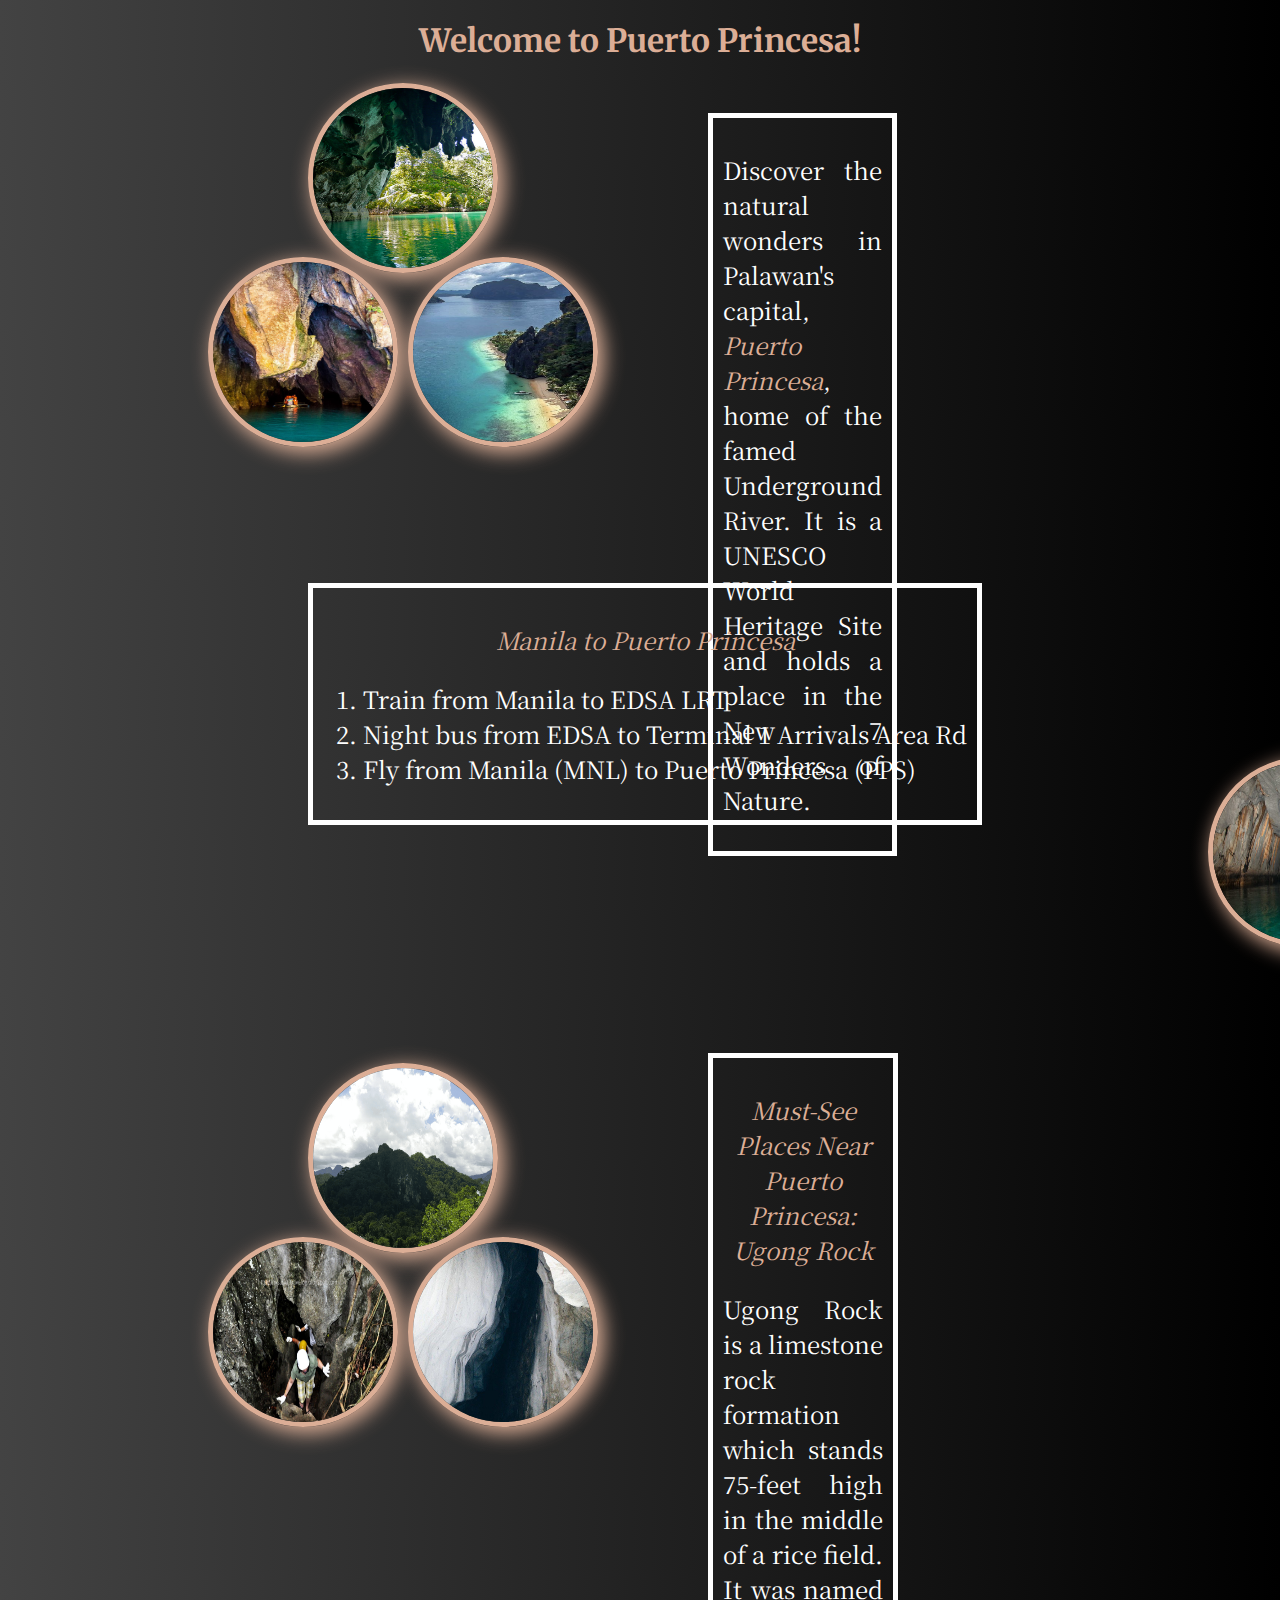
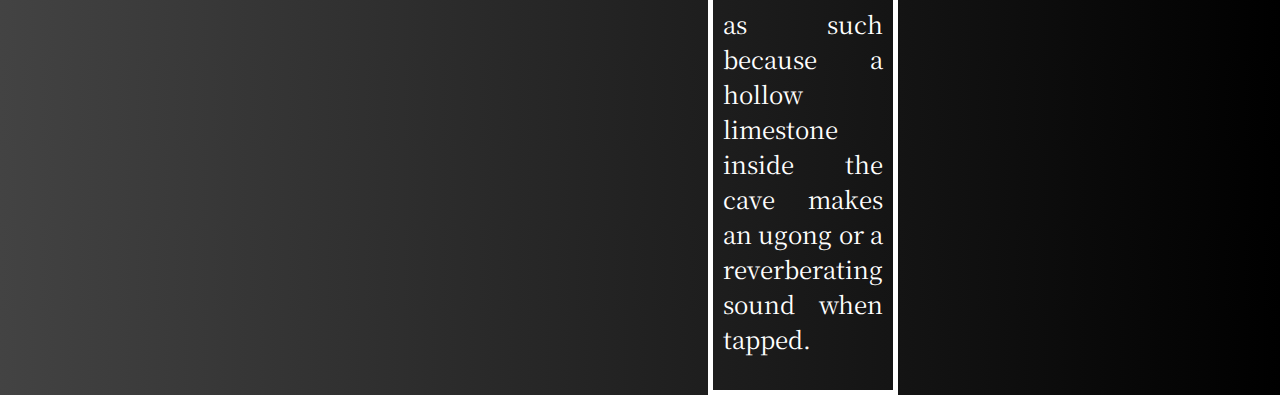
<file: JAVIER_COLLAGE_ITAD/JAVIER_PUERTOPRINCESA_ITAD.html>
<!DOCTYPE HTML>
<html  lang="en">
<head>
    <meta charset="utf-8" >
    <title>Puerto Princesa, Palawan</title>
    <style type="text/css">
    	h1 {
    		text-align: center;
    		font-family: 'Merriweather', serif;;
    		color: #DCAE96;
    	}

    	img {
    		width: 180px;
    		height: 180px;
    		border-radius: 50%;
    		border-style: solid;
    		border-color: #DCAE96;
    		border-width: 5px;
    		box-shadow: 5px 5px 20px 1px #DCAE96;
    	}

        img:hover {
            opacity: 0.85;
            box-shadow: 15px 15px 55px 5px #DCAE96;
        }

    	body {
    		background: #000000;  /* fallback for old browsers */
			background: -webkit-linear-gradient(to right, #434343, #000000);  /* Chrome 10-25, Safari 5.1-6 */
			background: linear-gradient(to right, #434343, #000000); /* W3C, IE 10+/ Edge, Firefox 16+, Chrome 26+, Opera 12+, Safari 7+ */
    	}

        .zoom {
            transition: transform .2s;
        }

        .zoom:hover {
            -ms-transform: scale(1.25); /* IE 9 */
            -webkit-transform: scale(1.25); /* Safari 3-8 */
            transform: scale(1.25);
        }

    	.description-image {
    		position: absolute;
    		margin-left: 200px;
            
    	}

    	.description-paragraph {
    		position: absolute;
    		text-align: justify;
    		margin-top: 30px;
    		margin-left: 700px;
    		margin-right: 500px;
    		padding: 10px;
    		border-style: solid;
    		border-width: 5px;
    		font-family: 'Noto Serif JP', serif;
    		font-size: 24px;
    		color: white;
    	}

    	.top {
    		margin-left: 100px;
            transition: transform .2s;
    	}

        .top:hover {
            -ms-transform: scale(1.25); /* IE 9 */
            -webkit-transform: scale(1.25); /* Safari 3-8 */
            transform: scale(1.25);
        }

    	.bottom-left {
    		position: absolute;
    		margin-top: -20px;
            transition: transform .2s;
    	}

        .bottom-left:hover {
            -ms-transform: scale(1.25); /* IE 9 */
            -webkit-transform: scale(1.25); /* Safari 3-8 */
            transform: scale(1.25);
        }

    	.bottom-right {
    		position: absolute;
    		margin-top: -20px;
    		margin-left: 200px;
            transition: transform .2s;
    	}

        .bottom-right:hover {
            -ms-transform: scale(1.25); /* IE 9 */
            -webkit-transform: scale(1.25); /* Safari 3-8 */
            transform: scale(1.25);
        }

    	.HTGT-image {
    		position: absolute;
    		margin-top: 500px;
    		margin-left: 1200px;
    	}

    	.HTGT-paragraph {
    		position: absolute;
    		text-align: justify;
    		margin-top: 500px;
    		margin-left: 300px;
    		margin-right: 200px;
    		padding: 10px;
    		border-style: solid;
    		border-width: 5px;
    		font-family: 'Noto Serif JP', serif;
    		font-size: 24px;
    		color: white;
    	}

    	.other-image {
    		position: absolute;
    		margin-left: 200px;
    		margin-top: 980px;
    	}

    	.other-paragraph {
    		position: absolute;
    		text-align: justify;
    		margin-top: 970px;
    		margin-left: 700px;
    		margin-right: 500px;
    		padding: 10px;
    		border-style: solid;
    		border-width: 5px;
    		font-family: 'Noto Serif JP', serif;
    		font-size: 24px;
    		color: white;
    	}

    </style>

    <!--MERRIWEATHER FONT-->
	<link rel="preconnect" href="https://fonts.gstatic.com">
	<link href="https://fonts.googleapis.com/css2?family=Merriweather:ital@1&display=swap" rel="stylesheet">

	<!--NOTO SERIF JP FONT-->
	<link rel="preconnect" href="https://fonts.gstatic.com">
	<link href="https://fonts.googleapis.com/css2?family=Noto+Serif+JP:wght@600&family=Righteous&display=swap" rel="stylesheet">

</head>
<body>
	<link rel="stylesheet" type="text/css">
    <!--JAVIER, LEENARD TROY-->
    <!--04.01.2021-->

    <h1> Welcome to Puerto Princesa! </h1>

    <div class="description-image">
	    <a href="IMAGES/PALAWAN/PUERTO PRINCESA/Puerto Princesa1.png" target="winImage">
            <img src="IMAGES/PALAWAN/PUERTO PRINCESA/Puerto Princesa1.png" alt="Puerto Princesa, Palawan" class="top">
        </a>
	    <br>
        <a href="IMAGES/PALAWAN/PUERTO PRINCESA/Puerto Princesa2.jpg" target="winImage">
            <img src="IMAGES/PALAWAN/PUERTO PRINCESA/Puerto Princesa2.jpg" alt="Puerto Princesa, Palawan" class="bottom-left">
        </a>
        <a href="IMAGES/PALAWAN/PUERTO PRINCESA/Puerto Princesa3.jpg" target="winImage">
            <img src="IMAGES/PALAWAN/PUERTO PRINCESA/Puerto Princesa3.jpg" alt="Puerto Princesa, Palawan" class="bottom-right">
        </a>
	</div>

    <div class="description-paragraph">
    	<p> Discover the natural wonders in Palawan's capital, <em style="color:#DCAE96;">Puerto Princesa</em>, home of the famed Underground River. It is a UNESCO World Heritage Site and holds a place in the New 7 Wonders of Nature. </p>
    </div>


    <div class="HTGT-image">
        <a href="IMAGES/PALAWAN/PUERTO PRINCESA/Puerto Princesa4.jpg" target="winImage">
	       <img src="IMAGES/PALAWAN/PUERTO PRINCESA/Puerto Princesa4.jpg" alt="Puerto Princesa, Palawan" class="top">
        </a>
	    <br>
        <a href="IMAGES/PALAWAN/PUERTO PRINCESA/Puerto Princesa5.png" target="winImage">
	       <img src="IMAGES/PALAWAN/PUERTO PRINCESA/Puerto Princesa5.png" alt="Puerto Princesa, Palawan" class="bottom-left">
        </a>
        <a href="IMAGES/PALAWAN/PUERTO PRINCESA/Puerto Princesa6.jpg" target="winImage">
	       <img src="IMAGES/PALAWAN/PUERTO PRINCESA/Puerto Princesa6.jpg" alt="Puerto Princesa, Palawan" class="bottom-right">
        </a>
    </div>

    
    <div class="HTGT-paragraph">
    	<p style="color:#DCAE96;text-align:center;font-style:italic;"> Manila to Puerto Princesa </p>
    	<ol> 
    		<li> Train from Manila to EDSA LRT </li>
            <li> Night bus from EDSA to Terminal 1 Arrivals Area Rd </li>
            <li> Fly from Manila (MNL) to Puerto Princesa (PPS) </li>
    	</ol>
    </div>

    <div class="other-image">
        <a href="IMAGES/PALAWAN/PUERTO PRINCESA/Ugong Rock1.png" target="winImage">
    	   <img src="IMAGES/PALAWAN/PUERTO PRINCESA/Ugong Rock1.png" alt="Ugong Rock, Palawan" class="top">
        </a>
	    <br>
        <a href="IMAGES/PALAWAN/PUERTO PRINCESA/Ugong Rock2.jpg" target="winImage">
	       <img src="IMAGES/PALAWAN/PUERTO PRINCESA/Ugong Rock2.jpg" alt="Ugong Rock, Palawan" class="bottom-left">
        </a>
        <a href="IMAGES/PALAWAN/PUERTO PRINCESA/Ugong Rock3.jpg" target="winImage">
	       <img src="IMAGES/PALAWAN/PUERTO PRINCESA/Ugong Rock3.jpg" alt="Ugong Rock, Palawan" class="bottom-right">
        </a>
    </div>

    <div class="other-paragraph">
    	<p style="color:#DCAE96;text-align:center;font-style:italic;"> Must-See Places Near Puerto Princesa: Ugong Rock  </p>
    	<p> Ugong Rock is a limestone rock formation which stands 75-feet high in the middle of a rice field. It was named as such because a hollow limestone inside the cave makes an ugong or a reverberating sound when tapped. </p>
    </div>
</body>
</html>
</file>
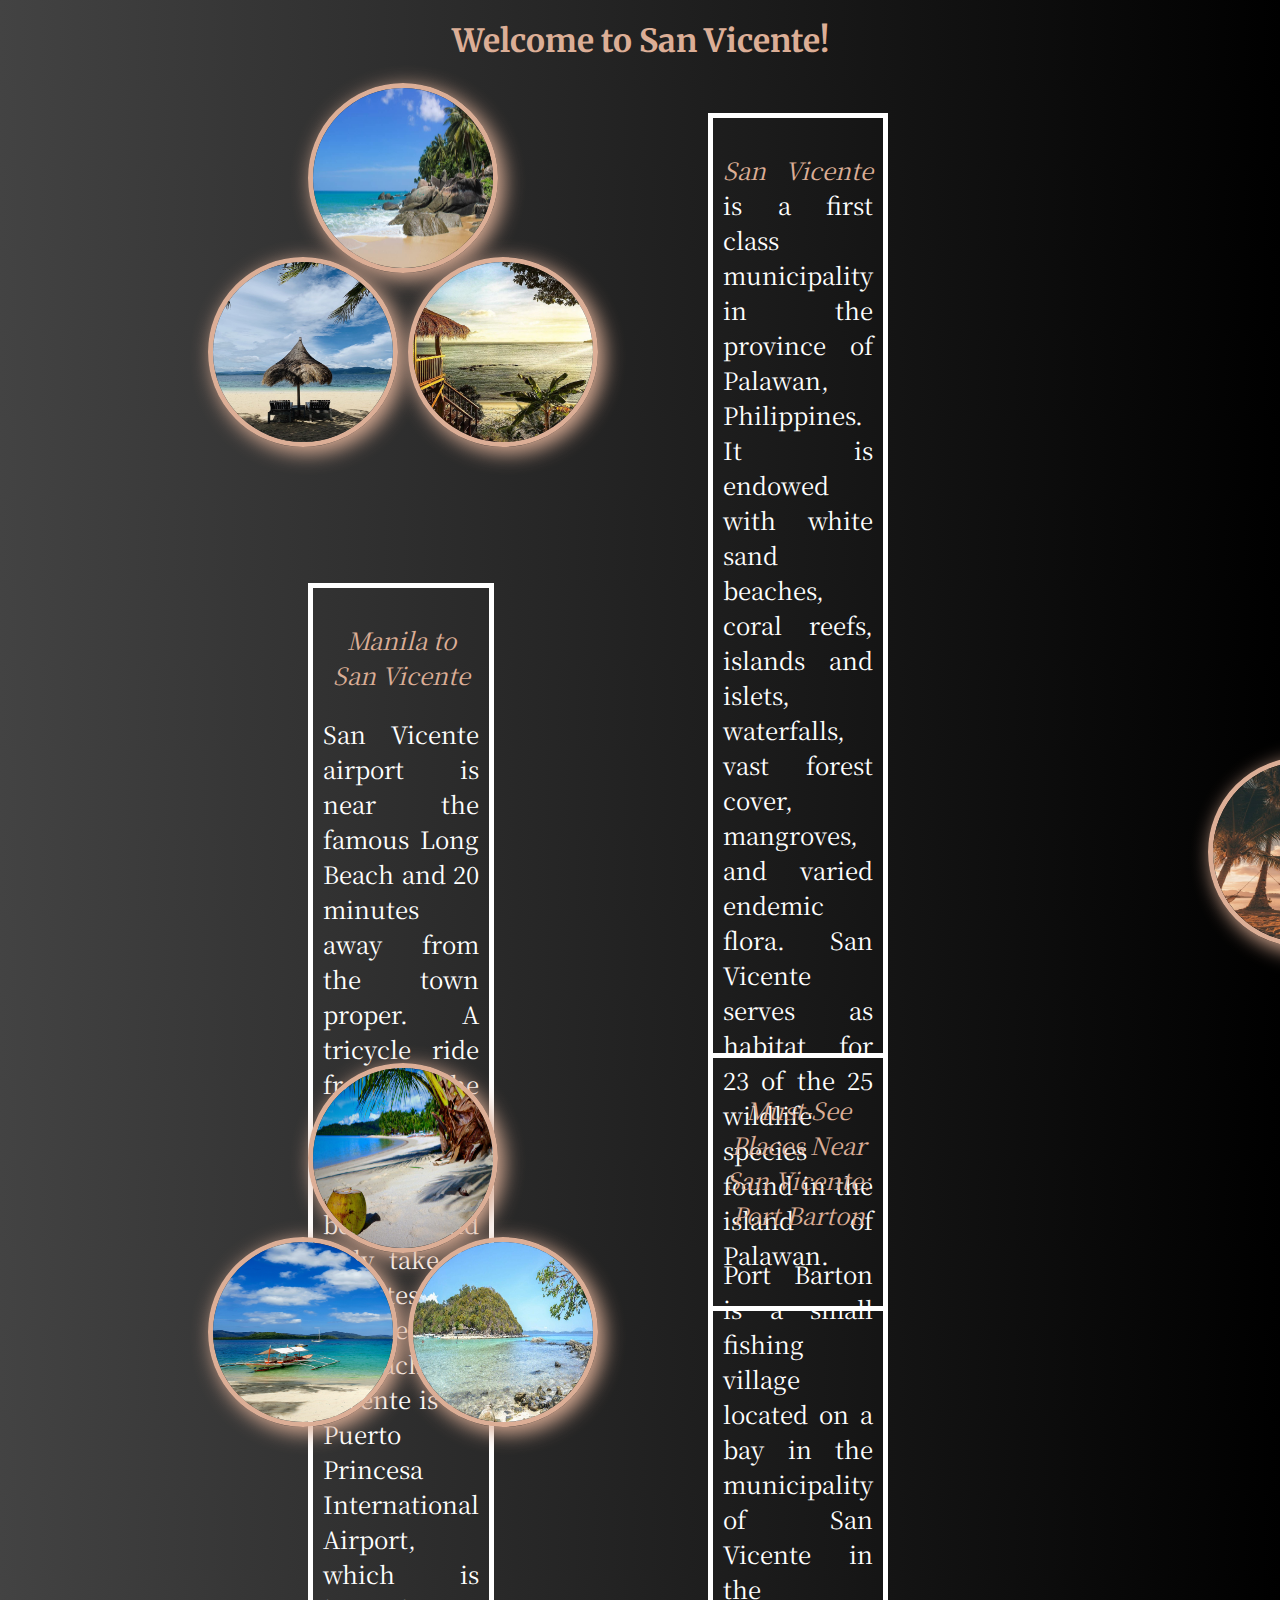
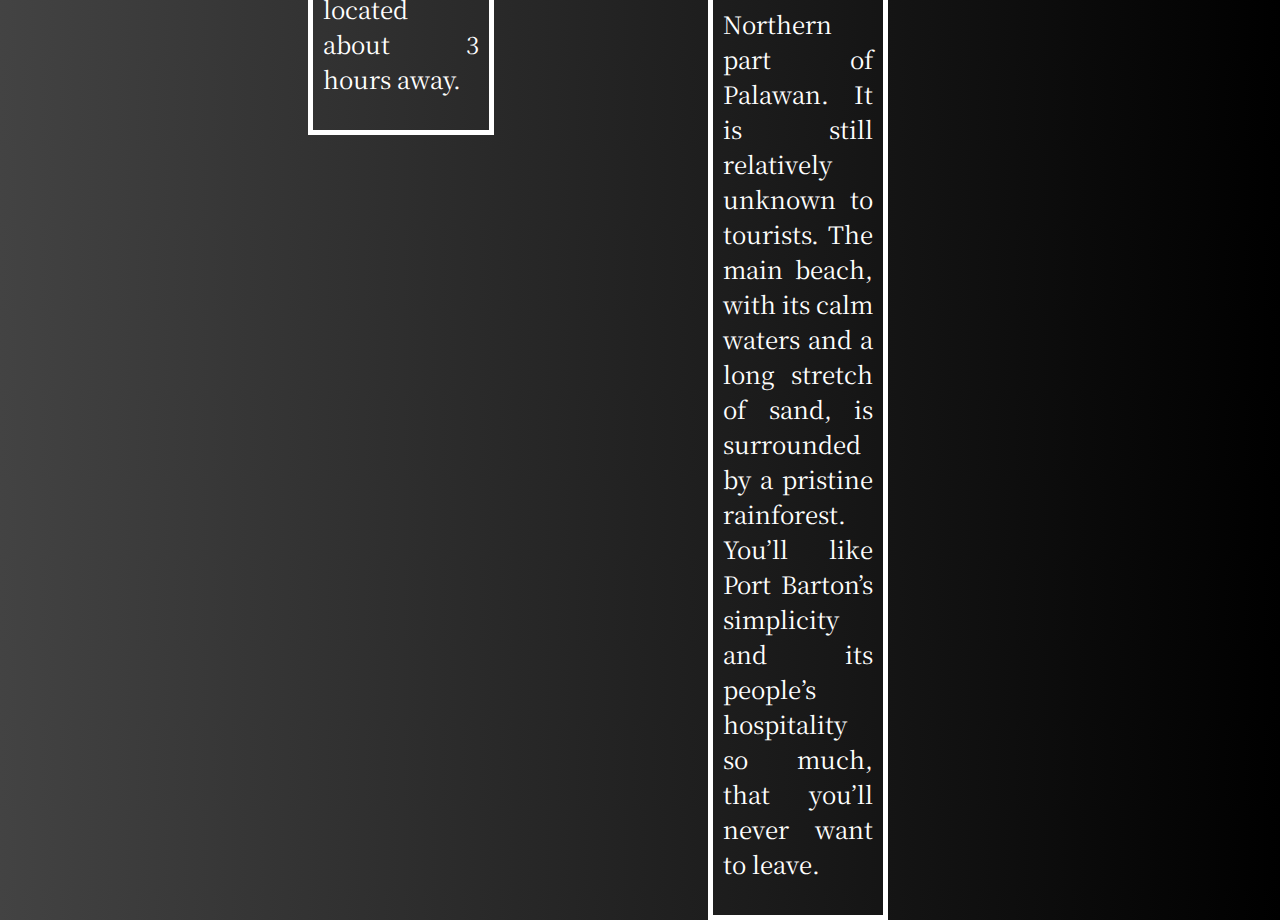
<file: JAVIER_COLLAGE_ITAD/JAVIER_SANVICENTE_ITAD.html>
<!DOCTYPE HTML>
<html  lang="en">
<head>
    <meta charset="utf-8" >
    <title>San Vicente, Palawan</title>
    <style type="text/css">
    	h1 {
    		text-align: center;
    		font-family: 'Merriweather', serif;;
    		color: #DCAE96;
    	}

    	img {
    		width: 180px;
    		height: 180px;
    		border-radius: 50%;
    		border-style: solid;
    		border-color: #DCAE96;
    		border-width: 5px;
    		box-shadow: 5px 5px 20px 1px #DCAE96;
    	}

        img:hover {
            opacity: 0.85;
            box-shadow: 15px 15px 55px 5px #DCAE96;
        }

    	body {
    		background: #000000;  /* fallback for old browsers */
			background: -webkit-linear-gradient(to right, #434343, #000000);  /* Chrome 10-25, Safari 5.1-6 */
			background: linear-gradient(to right, #434343, #000000); /* W3C, IE 10+/ Edge, Firefox 16+, Chrome 26+, Opera 12+, Safari 7+ */
    	}

        .zoom {
            transition: transform .2s;
        }

        .zoom:hover {
            -ms-transform: scale(1.25); /* IE 9 */
            -webkit-transform: scale(1.25); /* Safari 3-8 */
            transform: scale(1.25);
        }

    	.description-image {
    		position: absolute;
    		margin-left: 200px;
            
    	}

    	.description-paragraph {
    		position: absolute;
    		text-align: justify;
    		margin-top: 30px;
    		margin-left: 700px;
    		margin-right: 500px;
    		padding: 10px;
    		border-style: solid;
    		border-width: 5px;
    		font-family: 'Noto Serif JP', serif;
    		font-size: 24px;
    		color: white;
    	}

    	.top {
    		margin-left: 100px;
            transition: transform .2s;
    	}

        .top:hover {
            -ms-transform: scale(1.25); /* IE 9 */
            -webkit-transform: scale(1.25); /* Safari 3-8 */
            transform: scale(1.25);
        }

    	.bottom-left {
    		position: absolute;
    		margin-top: -20px;
            transition: transform .2s;
    	}

        .bottom-left:hover {
            -ms-transform: scale(1.25); /* IE 9 */
            -webkit-transform: scale(1.25); /* Safari 3-8 */
            transform: scale(1.25);
        }

    	.bottom-right {
    		position: absolute;
    		margin-top: -20px;
    		margin-left: 200px;
            transition: transform .2s;
    	}

        .bottom-right:hover {
            -ms-transform: scale(1.25); /* IE 9 */
            -webkit-transform: scale(1.25); /* Safari 3-8 */
            transform: scale(1.25);
        }

    	.HTGT-image {
    		position: absolute;
    		margin-top: 500px;
    		margin-left: 1200px;
    	}

    	.HTGT-paragraph {
    		position: absolute;
    		text-align: justify;
    		margin-top: 500px;
    		margin-left: 300px;
    		margin-right: 800px;
    		padding: 10px;
    		border-style: solid;
    		border-width: 5px;
    		font-family: 'Noto Serif JP', serif;
    		font-size: 24px;
    		color: white;
    	}

    	.other-image {
    		position: absolute;
    		margin-left: 200px;
    		margin-top: 980px;
    	}

    	.other-paragraph {
    		position: absolute;
    		text-align: justify;
    		margin-top: 970px;
    		margin-left: 700px;
    		margin-right: 500px;
    		padding: 10px;
    		border-style: solid;
    		border-width: 5px;
    		font-family: 'Noto Serif JP', serif;
    		font-size: 24px;
    		color: white;
    	}

    </style>

    <!--MERRIWEATHER FONT-->
	<link rel="preconnect" href="https://fonts.gstatic.com">
	<link href="https://fonts.googleapis.com/css2?family=Merriweather:ital@1&display=swap" rel="stylesheet">

	<!--NOTO SERIF JP FONT-->
	<link rel="preconnect" href="https://fonts.gstatic.com">
	<link href="https://fonts.googleapis.com/css2?family=Noto+Serif+JP:wght@600&family=Righteous&display=swap" rel="stylesheet">

</head>
<body>
	<link rel="stylesheet" type="text/css">
    <!--JAVIER, LEENARD TROY-->
    <!--04.01.2021-->

    <h1> Welcome to San Vicente! </h1>

    <div class="description-image">
	    <a href="IMAGES/PALAWAN/SAN VICENTE/San Vicente1.jpg" target="winImage">
            <img src="IMAGES/PALAWAN/SAN VICENTE/San Vicente1.jpg" alt="San Vicente, Palawan" class="top">
        </a>
	    <br>
        <a href="IMAGES/PALAWAN/SAN VICENTE/San Vicente2.jpg" target="winImage">
	       <img src="IMAGES/PALAWAN/SAN VICENTE/San Vicente2.jpg" alt="San Vicente, Palawan" class="bottom-left">
        </a>
        <a href="IMAGES/PALAWAN/SAN VICENTE/San Vicente3.jpg" target="winImage">
	       <img src="IMAGES/PALAWAN/SAN VICENTE/San Vicente3.jpg" alt="San Vicente, Palawan" class="bottom-right">
        </a>
	</div>

    <div class="description-paragraph">
    	<p> <em style="color:#DCAE96;">San Vicente</em> is a first class municipality in the province of Palawan, Philippines. It is endowed with white sand beaches, coral reefs, islands and islets, waterfalls, vast forest cover, mangroves, and varied endemic flora. San Vicente serves as habitat for 23 of the 25 wildlife species found in the island of Palawan. </p>
    </div>


    <div class="HTGT-image">
        <a href="IMAGES/PALAWAN/SAN VICENTE/San Vicente4.jpg" target="winImage">
	       <img src="IMAGES/PALAWAN/SAN VICENTE/San Vicente4.jpg" alt="San Vicente, Palawan" class="top">
        </a>
	    <br>
        <a href="IMAGES/PALAWAN/SAN VICENTE/San Vicente5.png" target="winImage">
	       <img src="IMAGES/PALAWAN/SAN VICENTE/San Vicente5.png" alt="San Vicente, Palawan" class="bottom-left">
        </a>
        <a href="IMAGES/PALAWAN/SAN VICENTE/San Vicente6.jpg" target="winImage">
	       <img src="IMAGES/PALAWAN/SAN VICENTE/San Vicente6.jpg" alt="San Vicente, Palawan" class="bottom-right">
        </a>
    </div>

    
    <div class="HTGT-paragraph">
    	<p style="color:#DCAE96;text-align:center;font-style:italic;"> Manila to San Vicente </p>
        <p> San Vicente airport is near the famous Long Beach and 20 minutes away from the town proper. A tricycle ride from the airport to your hotel on the long beach would only take 10 minutes. Another way to reach San Vicente is via Puerto Princesa International Airport, which is located about 3 hours away. </p>
    </div>

    <div class="other-image">
        <a href="IMAGES/PALAWAN/SAN VICENTE/Port Barton1.jpg" target="winImage">
    	   <img src="IMAGES/PALAWAN/SAN VICENTE/Port Barton1.jpg" alt="Port Barton, Palawan" class="top">
        </a>
	    <br>
        <a href="IMAGES/PALAWAN/SAN VICENTE/Port Barton2.png" target="winImage">
	       <img src="IMAGES/PALAWAN/SAN VICENTE/Port Barton2.png" alt="Port Barton, Palawan" class="bottom-left">
        </a>
        <a href="IMAGES/PALAWAN/SAN VICENTE/Port Barton3.jpg" target="winImage">
	       <img src="IMAGES/PALAWAN/SAN VICENTE/Port Barton3.jpg" alt="Port Barton, Palawan" class="bottom-right">
        </a>
    </div>

    <div class="other-paragraph">
    	<p style="color:#DCAE96;text-align:center;font-style:italic;"> Must-See Places Near San Vicente: Port Barton </p>
    	<p> Port Barton is a small fishing village located on a bay in the municipality of San Vicente in the Northern part of Palawan. It is still relatively unknown to tourists. The main beach, with its calm waters and a long stretch of sand, is surrounded by a pristine rainforest. You’ll like Port Barton’s simplicity and its people’s hospitality so much, that you’ll never want to leave. </p>
    </div>
</body>
</html>
</file>
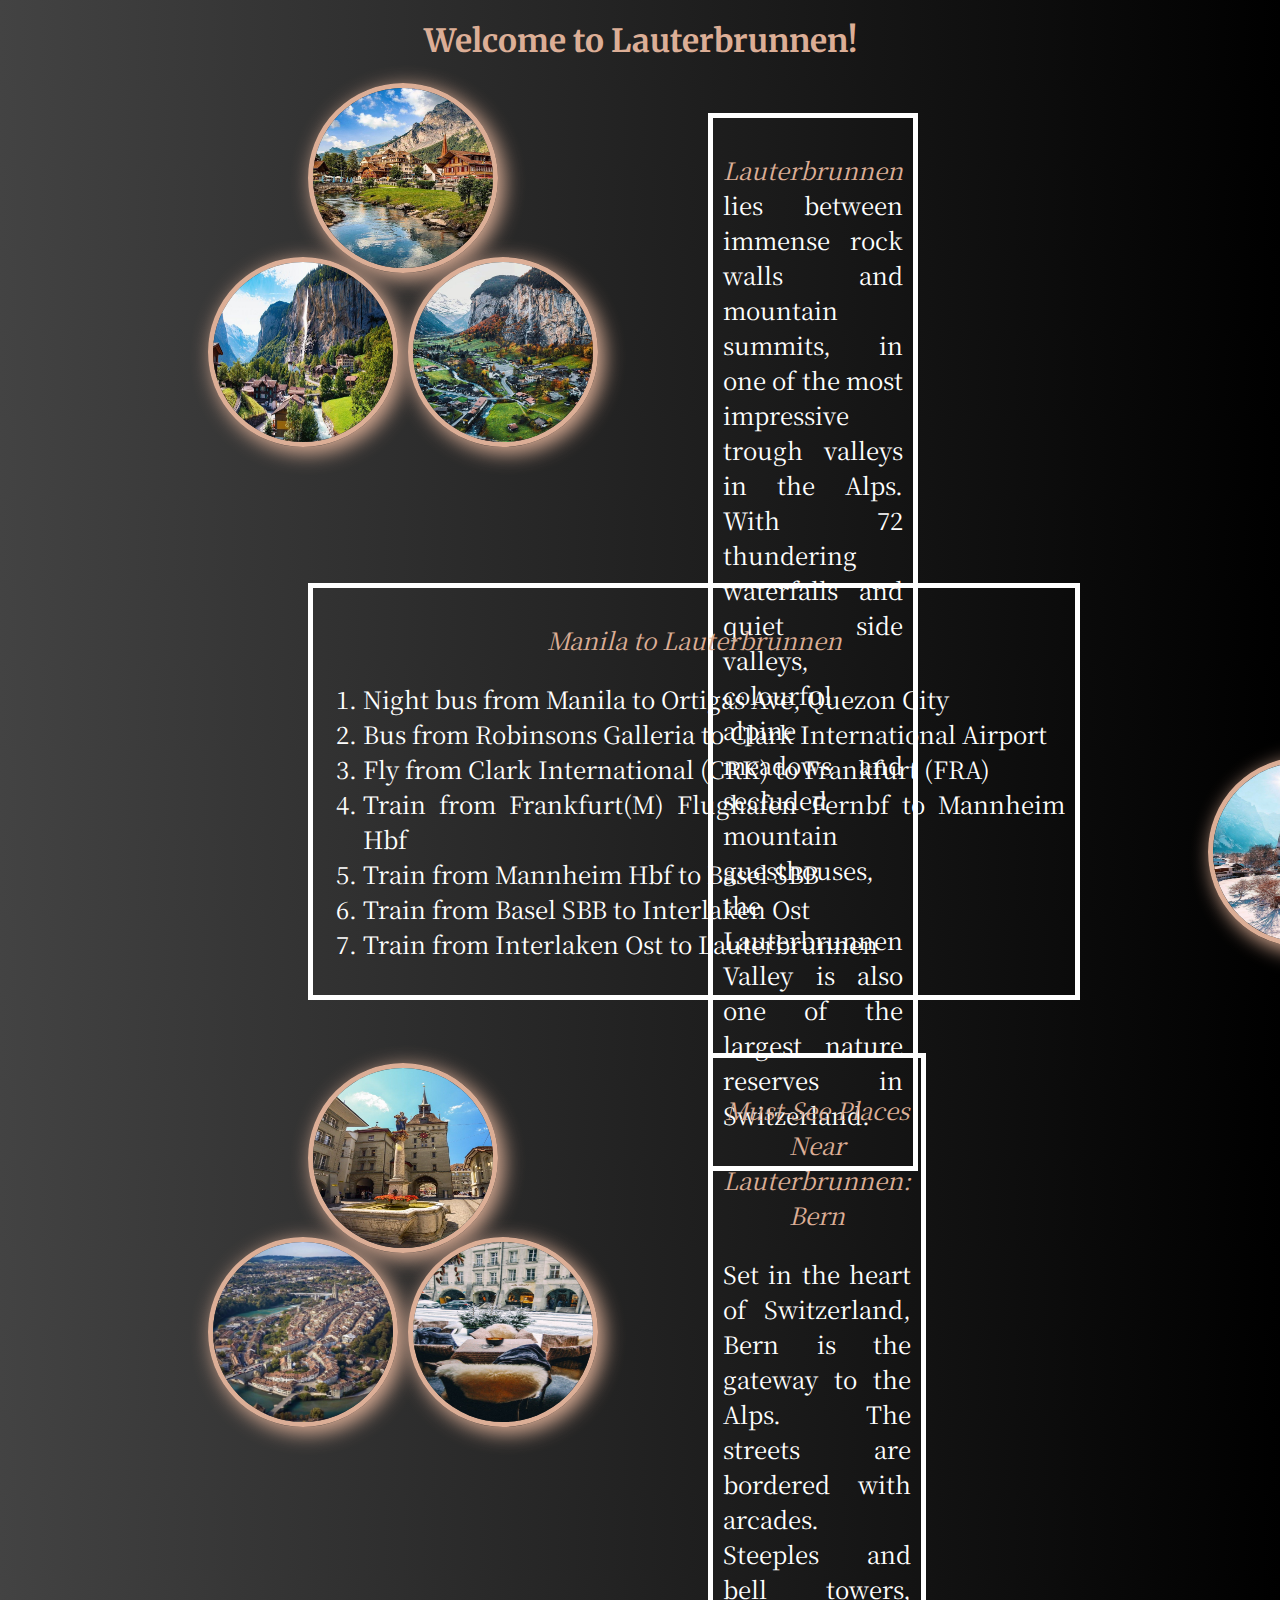
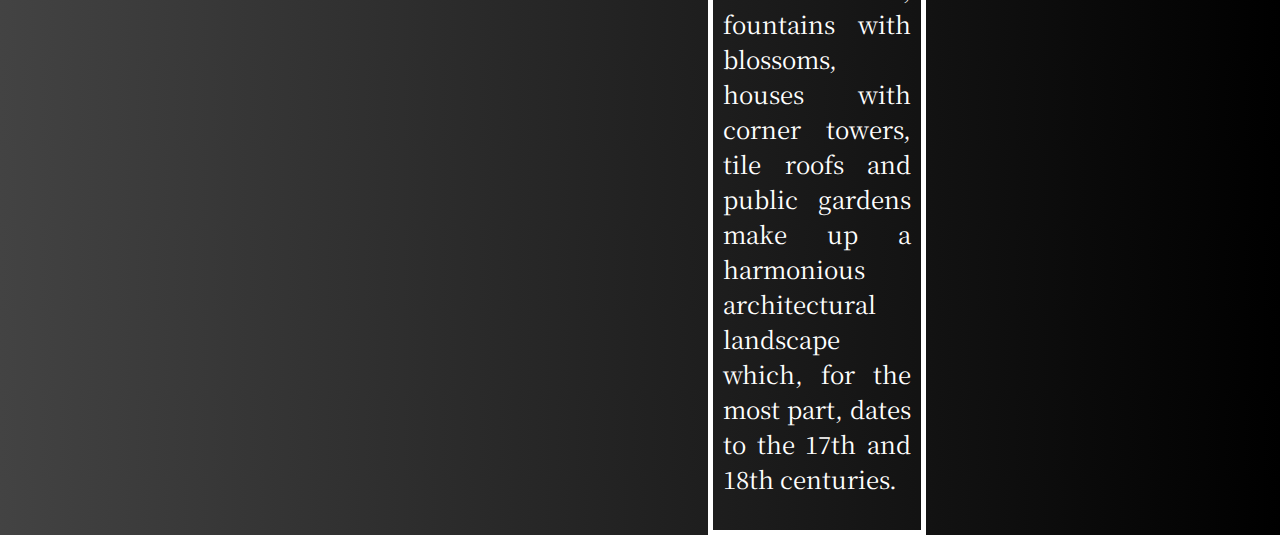
<file: JAVIER_COLLAGE_ITAD/JAVIER_SWITZERLAND_ITAD.html>
<!DOCTYPE HTML>
<html  lang="en">
<head>
    <meta charset="utf-8" >
    <title>Lauterbrunnen, Switzerland</title>
    <style type="text/css">
    	h1 {
    		text-align: center;
    		font-family: 'Merriweather', serif;;
    		color: #DCAE96;
    	}

    	img {
    		width: 180px;
    		height: 180px;
    		border-radius: 50%;
    		border-style: solid;
    		border-color: #DCAE96;
    		border-width: 5px;
    		box-shadow: 5px 5px 20px 1px #DCAE96;
    	}

        img:hover {
            opacity: 0.85;
            box-shadow: 15px 15px 55px 5px #DCAE96;
        }

    	body {
    		background: #000000;  /* fallback for old browsers */
			background: -webkit-linear-gradient(to right, #434343, #000000);  /* Chrome 10-25, Safari 5.1-6 */
			background: linear-gradient(to right, #434343, #000000); /* W3C, IE 10+/ Edge, Firefox 16+, Chrome 26+, Opera 12+, Safari 7+ */
    	}

        .zoom {
            transition: transform .2s;
        }

        .zoom:hover {
            -ms-transform: scale(1.25); /* IE 9 */
            -webkit-transform: scale(1.25); /* Safari 3-8 */
            transform: scale(1.25);
        }

    	.description-image {
    		position: absolute;
    		margin-left: 200px;
            
    	}

    	.description-paragraph {
    		position: absolute;
    		text-align: justify;
    		margin-top: 30px;
    		margin-left: 700px;
    		margin-right: 500px;
    		padding: 10px;
    		border-style: solid;
    		border-width: 5px;
    		font-family: 'Noto Serif JP', serif;
    		font-size: 24px;
    		color: white;
    	}

    	.top {
    		margin-left: 100px;
            transition: transform .2s;
    	}

        .top:hover {
            -ms-transform: scale(1.25); /* IE 9 */
            -webkit-transform: scale(1.25); /* Safari 3-8 */
            transform: scale(1.25);
        }

    	.bottom-left {
    		position: absolute;
    		margin-top: -20px;
            transition: transform .2s;
    	}

        .bottom-left:hover {
            -ms-transform: scale(1.25); /* IE 9 */
            -webkit-transform: scale(1.25); /* Safari 3-8 */
            transform: scale(1.25);
        }

    	.bottom-right {
    		position: absolute;
    		margin-top: -20px;
    		margin-left: 200px;
            transition: transform .2s;
    	}

        .bottom-right:hover {
            -ms-transform: scale(1.25); /* IE 9 */
            -webkit-transform: scale(1.25); /* Safari 3-8 */
            transform: scale(1.25);
        }

    	.HTGT-image {
    		position: absolute;
    		margin-top: 500px;
    		margin-left: 1200px;
    	}

    	.HTGT-paragraph {
    		position: absolute;
    		text-align: justify;
    		margin-top: 500px;
    		margin-left: 300px;
    		margin-right: 200px;
    		padding: 10px;
    		border-style: solid;
    		border-width: 5px;
    		font-family: 'Noto Serif JP', serif;
    		font-size: 24px;
    		color: white;
    	}

    	.other-image {
    		position: absolute;
    		margin-left: 200px;
    		margin-top: 980px;
    	}

    	.other-paragraph {
    		position: absolute;
    		text-align: justify;
    		margin-top: 970px;
    		margin-left: 700px;
    		margin-right: 500px;
    		padding: 10px;
    		border-style: solid;
    		border-width: 5px;
    		font-family: 'Noto Serif JP', serif;
    		font-size: 24px;
    		color: white;
    	}

    </style>

    <!--MERRIWEATHER FONT-->
	<link rel="preconnect" href="https://fonts.gstatic.com">
	<link href="https://fonts.googleapis.com/css2?family=Merriweather:ital@1&display=swap" rel="stylesheet">

	<!--NOTO SERIF JP FONT-->
	<link rel="preconnect" href="https://fonts.gstatic.com">
	<link href="https://fonts.googleapis.com/css2?family=Noto+Serif+JP:wght@600&family=Righteous&display=swap" rel="stylesheet">

</head>
<body>
	<link rel="stylesheet" type="text/css">
    <!--JAVIER, LEENARD TROY-->
    <!--04.01.2021-->

    <h1> Welcome to Lauterbrunnen! </h1>

    <div class="description-image">
	    <a href="IMAGES/SWITZERLAND/Lauterbrunnen1.jpg" target="winImage">
            <img src="IMAGES/SWITZERLAND/Lauterbrunnen1.jpg" alt="Lauterbrunnen, Switzerland" class="top">
        </a>
	    <br>
        <a href="IMAGES/SWITZERLAND/Lauterbrunnen2.jpg" target="winImage">
	       <img src="IMAGES/SWITZERLAND/Lauterbrunnen2.jpg" alt="Lauterbrunnen, Switzerland" class="bottom-left">
        </a>
        <a href="IMAGES/SWITZERLAND/Lauterbrunnen3.png" target="winImage">
	       <img src="IMAGES/SWITZERLAND/Lauterbrunnen3.png" alt="Lauterbrunnen, Switzerland" class="bottom-right">
        </a>
	</div>

    <div class="description-paragraph">
    	<p> <em style="color:#DCAE96;">Lauterbrunnen</em> lies between immense rock walls and mountain summits, in one of the most impressive trough valleys in the Alps. With 72 thundering waterfalls and quiet side valleys, colourful alpine meadows and secluded mountain guesthouses, the Lauterbrunnen Valley is also one of the largest nature reserves in Switzerland. </p>
    </div>


    <div class="HTGT-image">
        <a href="IMAGES/SWITZERLAND/Lauterbrunnen4.jpg" target="winImage">
	       <img src="IMAGES/SWITZERLAND/Lauterbrunnen4.jpg" alt="Lauterbrunnen, Switzerland" class="top">
        </a>
	    <br>
        <a href="IMAGES/SWITZERLAND/Lauterbrunnen5.png" target="winImage">
	       <img src="IMAGES/SWITZERLAND/Lauterbrunnen5.png" alt="Lauterbrunnen, Switzerland" class="bottom-left">
        </a>
        <a href="IMAGES/SWITZERLAND/Lauterbrunnen6.jpg" target="winImage">
	       <img src="IMAGES/SWITZERLAND/Lauterbrunnen6.jpg" alt="Lauterbrunnen, Switzerland" class="bottom-right">
        </a>
    </div>

    
    <div class="HTGT-paragraph">
    	<p style="color:#DCAE96;text-align:center;font-style:italic;"> Manila to Lauterbrunnen </p>
    	<ol> 
    		<li> Night bus from Manila to Ortigas Ave, Quezon City </li>
    		<li> Bus from Robinsons Galleria to Clark International Airport </li>
    		<li> Fly from Clark International (CRK) to Frankfurt (FRA) </li>
    		<li> Train from Frankfurt(M) Flughafen Fernbf to Mannheim Hbf </li>
    		<li> Train from Mannheim Hbf to Basel SBB </li>
    		<li> Train from Basel SBB to Interlaken Ost </li>
    		<li> Train from Interlaken Ost to Lauterbrunnen </li>
    	</ol>
    </div>

    <div class="other-image">
        <a href="IMAGES/SWITZERLAND/Bern1.jpg" target="winImage">
    	   <img src="IMAGES/SWITZERLAND/Bern1.jpg" alt="Bern, Switzerland" class="top">
        </a>
	    <br>
        <a href="IMAGES/SWITZERLAND/Bern2.jpg" target="winImage">
	       <img src="IMAGES/SWITZERLAND/Bern2.jpg" alt="Bern, Switzerland" class="bottom-left">
        </a>
        <a href="IMAGES/SWITZERLAND/Bern3.jpg" target="winImage">
	       <img src="IMAGES/SWITZERLAND/Bern3.jpg" alt="Bern, Switzerland" class="bottom-right">
        </a>
    </div>

    <div class="other-paragraph">
    	<p style="color:#DCAE96;text-align:center;font-style:italic;"> Must-See Places Near Lauterbrunnen: Bern  </p>
    	<p> Set in the heart of Switzerland, Bern is the gateway to the Alps. The streets are bordered with arcades. Steeples and bell towers, fountains with blossoms, houses with corner towers, tile roofs and public gardens make up a harmonious architectural landscape which, for the most part, dates to the 17th and 18th centuries. </p>
    </div>
</body>
</html>
</file>
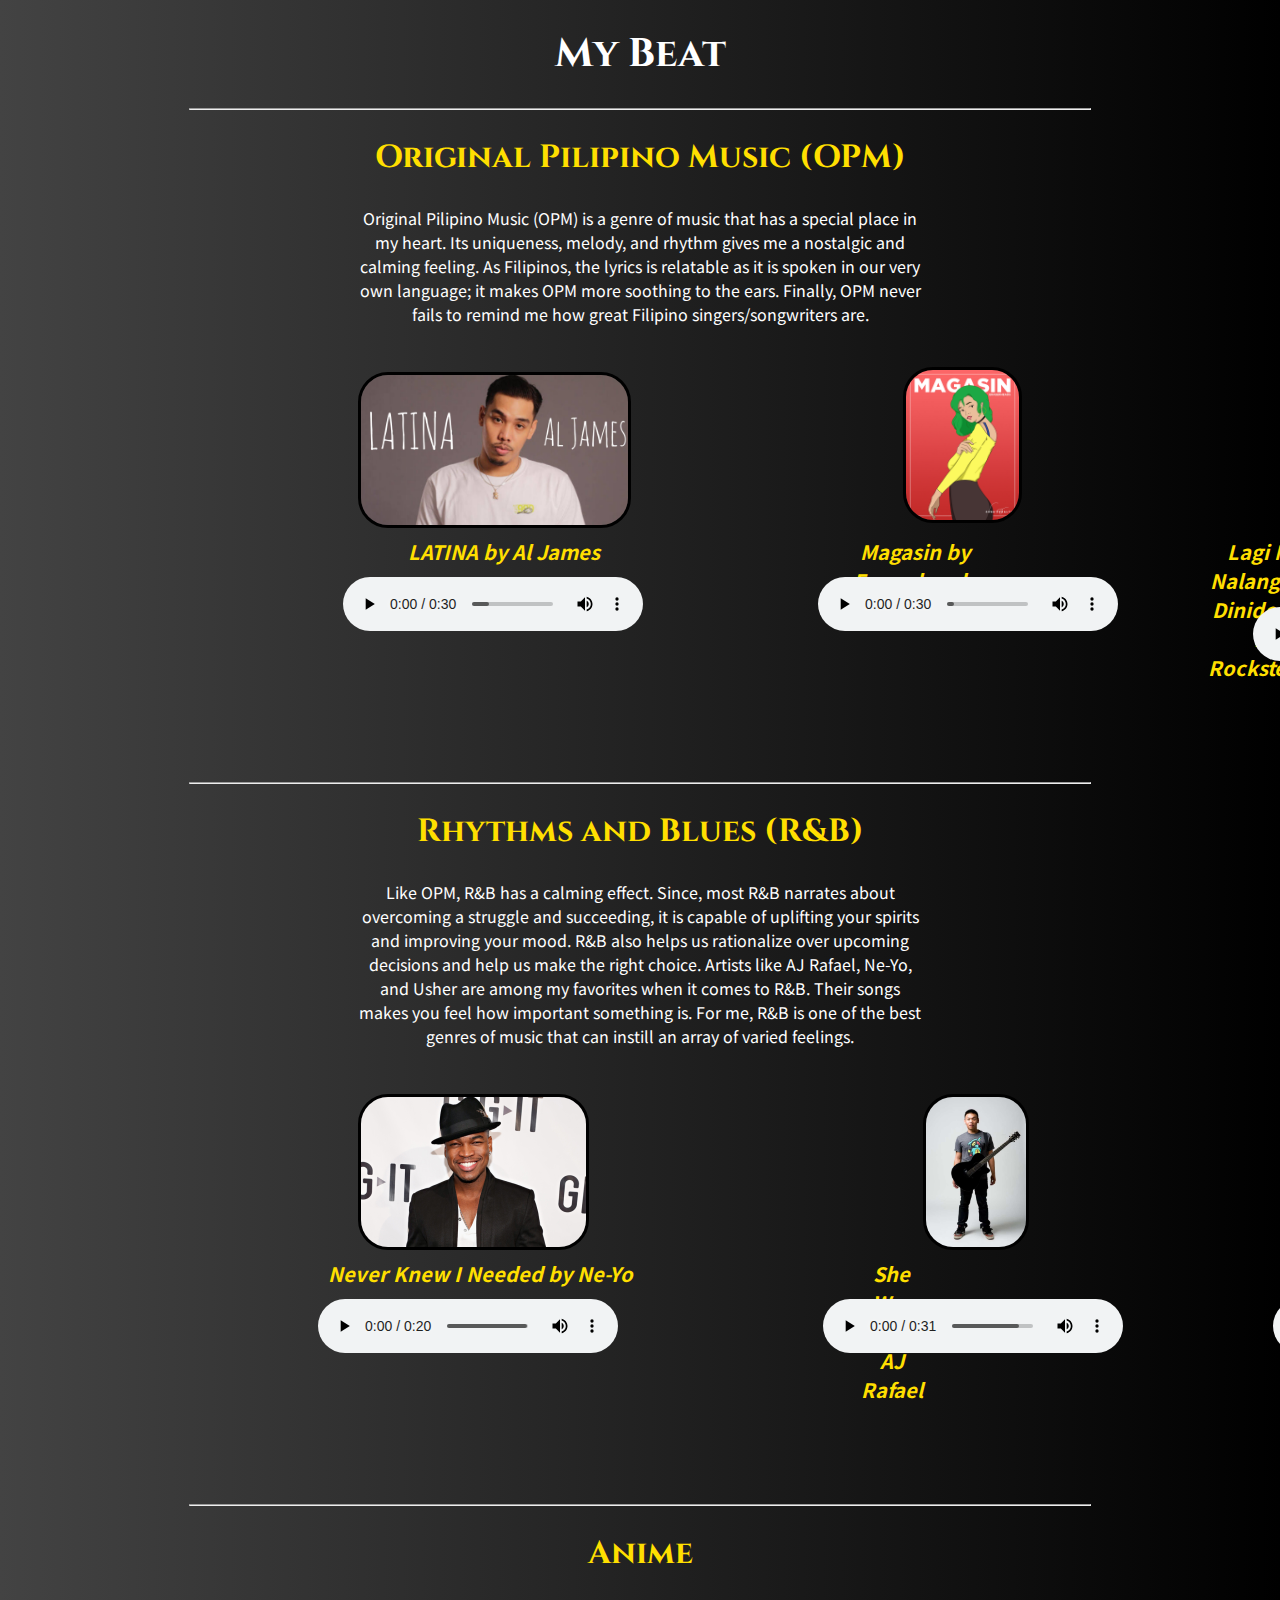
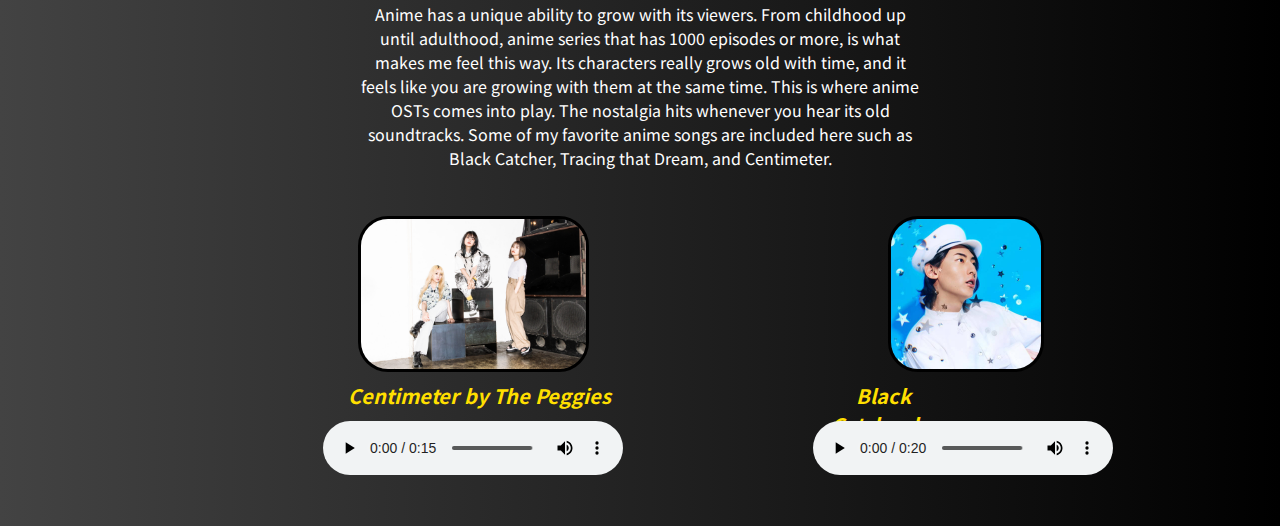
<file: JAVIER_MYBEAT_ITAD/JAVIER_MYBEAT_ITAD.html>
<!DOCTYPE HTML>
<html  lang="en">
<head>
    <meta charset="utf-8" >
    <title>MY BEAT</title>
    <style type="text/css">
    </style>

    <!--Cinzel-->
    <link rel="preconnect" href="https://fonts.gstatic.com">
	<link href="https://fonts.googleapis.com/css2?family=Cinzel:wght@600&display=swap" rel="stylesheet">

	<!--Noto Sans JP-->
	<link rel="preconnect" href="https://fonts.gstatic.com">
	<link href="https://fonts.googleapis.com/css2?family=Noto+Sans+JP&display=swap" rel="stylesheet">

</head>
<body>
	<link rel="stylesheet" type="text/css"
	href="JAVIER_MYBEATCSS_ITAD.css">
    <!--JAVIER, LEENARD TROY-->
    <!--03.21.2021-->

    <h1> My Beat </h1>
    <hr>
    <h2> Original Pilipino Music (OPM) </h2>
    <p> Original Pilipino Music (OPM) is a genre of music that has a special place in my heart. Its uniqueness, melody, and rhythm gives me a nostalgic and calming feeling. As Filipinos, the lyrics is relatable as it is spoken in our very own language; it makes OPM more soothing to the ears. Finally, OPM never fails to remind me how great Filipino singers/songwriters are. </p>

    <!--OPM-->
    <img src="OPM/Al_James.jpg" alt="Al_James.jpg">
    <p class="label_one"> LATINA by Al James</p>
	<audio controls class="OPM_one">
		<source src="OPM/Al James_ LATINA_Trim.mp3" type="audio/mpeg">
	</audio>

	<img src="OPM/Magasin.jpg" alt="Magasin.jpg">
	<p class="label_two"> Magasin by Eraserheads</p>
	<audio controls class="OPM_two">
		<source src="OPM/Eraserheads_Magasin_Trim.mp3" type="audio/mpeg">
	</audio>

	<img src="OPM/Rocksteddy.jpg" alt="Rocksteddy.jpg">
	<p class="label_three"> Lagi Mo Nalang Ako Dinidedma by Rocksteddy</p>
	<audio controls class="OPM_three">
		<source src="OPM/Rocksteddy_LagiMoNalangAkoDinidedma_Trim.mp3" type="audio/mpeg">
	</audio>

	<br><br><br><br><br><br><br><br><br><br><br><br>
   	<br><br><br><br><br><br><br><br><br><br><br><br>
	<hr>

   	<h2> Rhythms and Blues (R&B) </h2>
    <p> Like OPM, R&B has a calming effect. Since, most R&B narrates about overcoming a struggle and succeeding, it is capable of uplifting your spirits and improving your mood. R&B also helps us rationalize over upcoming decisions and help us make the right choice. Artists like AJ Rafael, Ne-Yo, and Usher are among my favorites when it comes to R&B. Their songs makes you feel how important something is. For me, R&B is one of the best genres of music that can instill an array of varied feelings. </p>

   	<!--R&B-->
   	<img src="R&B/Neyo.jpg" alt="Neyo.jpg">
	<p class="label_four"> Never Knew I Needed by Ne-Yo</p>
   	<audio controls class="RnB_one">
     	<source src="R&B/NeYo_NeverKnewINeeded_Trim.mp3" type="audio/mpeg">
   	</audio>

   	<img src="R&B/AJ_Rafael.jpg" alt="AJ_Rafael.jpg">
	<p class="label_five"> She Was Mine by AJ Rafael</p>
   	<audio controls class="RnB_two">
     	<source src="R&B/AJRafael_SheWasMine_Trim.mp3" type="audio/mpeg">
   	</audio>

   	<img src="R&B/Usher.jpg" alt="Usher.jpg">
	<p class="label_six"> My Boo by Usher</p>
   	<audio controls class="RnB_three">
     	<source src="R&B/Usher_MyBoo_Trim.mp3" type="audio/mpeg">
   	</audio>

   	<br><br><br><br><br><br><br><br><br><br><br><br>
   	<br><br><br><br><br><br><br><br><br><br><br><br>
	<hr>

   	<h2> Anime </h2>
    <p> Anime has a unique ability to grow with its viewers. From childhood up until adulthood, anime series that has 1000 episodes or more, is what makes me feel this way. Its characters really grows old with time, and it feels like you are growing with them at the same time. This is where anime OSTs comes into play. The nostalgia hits whenever you hear its old soundtracks. Some of my favorite anime songs are included here such as Black Catcher, Tracing that Dream, and Centimeter. </p>

   	<!--Anime-->
   	<img src="Anime/ThePeggies.jpg" alt="ThePeggies.jpg">
	<p class="label_seven"> Centimeter by The Peggies</p>
   	<audio controls class="Anime_one">
     	<source src="Anime/ThePeggies_Centimeter_Trim.mp3" type="audio/mpeg">
   	</audio>

   	<img src="Anime/Vickeblanka.jpg" alt="Vickeblanka.jpg">
	<p class="label_eight"> Black Catcher by Vickeblanka </p>
   	<audio controls class="Anime_two">
     	<source src="Anime/Vickeblanka_BlackCatcher_Trim.mp3" type="audio/mpeg">
   	</audio>

	<img src="Anime/Yoasobi.jpg" alt="Yoasobi.jpg">
	<p class="label_nine"> Tracing That Dream by YOASOBI</p>
   	<audio controls class="Anime_three">
     	<source src="Anime/YOASOBI_TracingThatDream_Trim.mp3" type="audio/mpeg">
   	</audio>
   	  
</body>
</html>
</file>
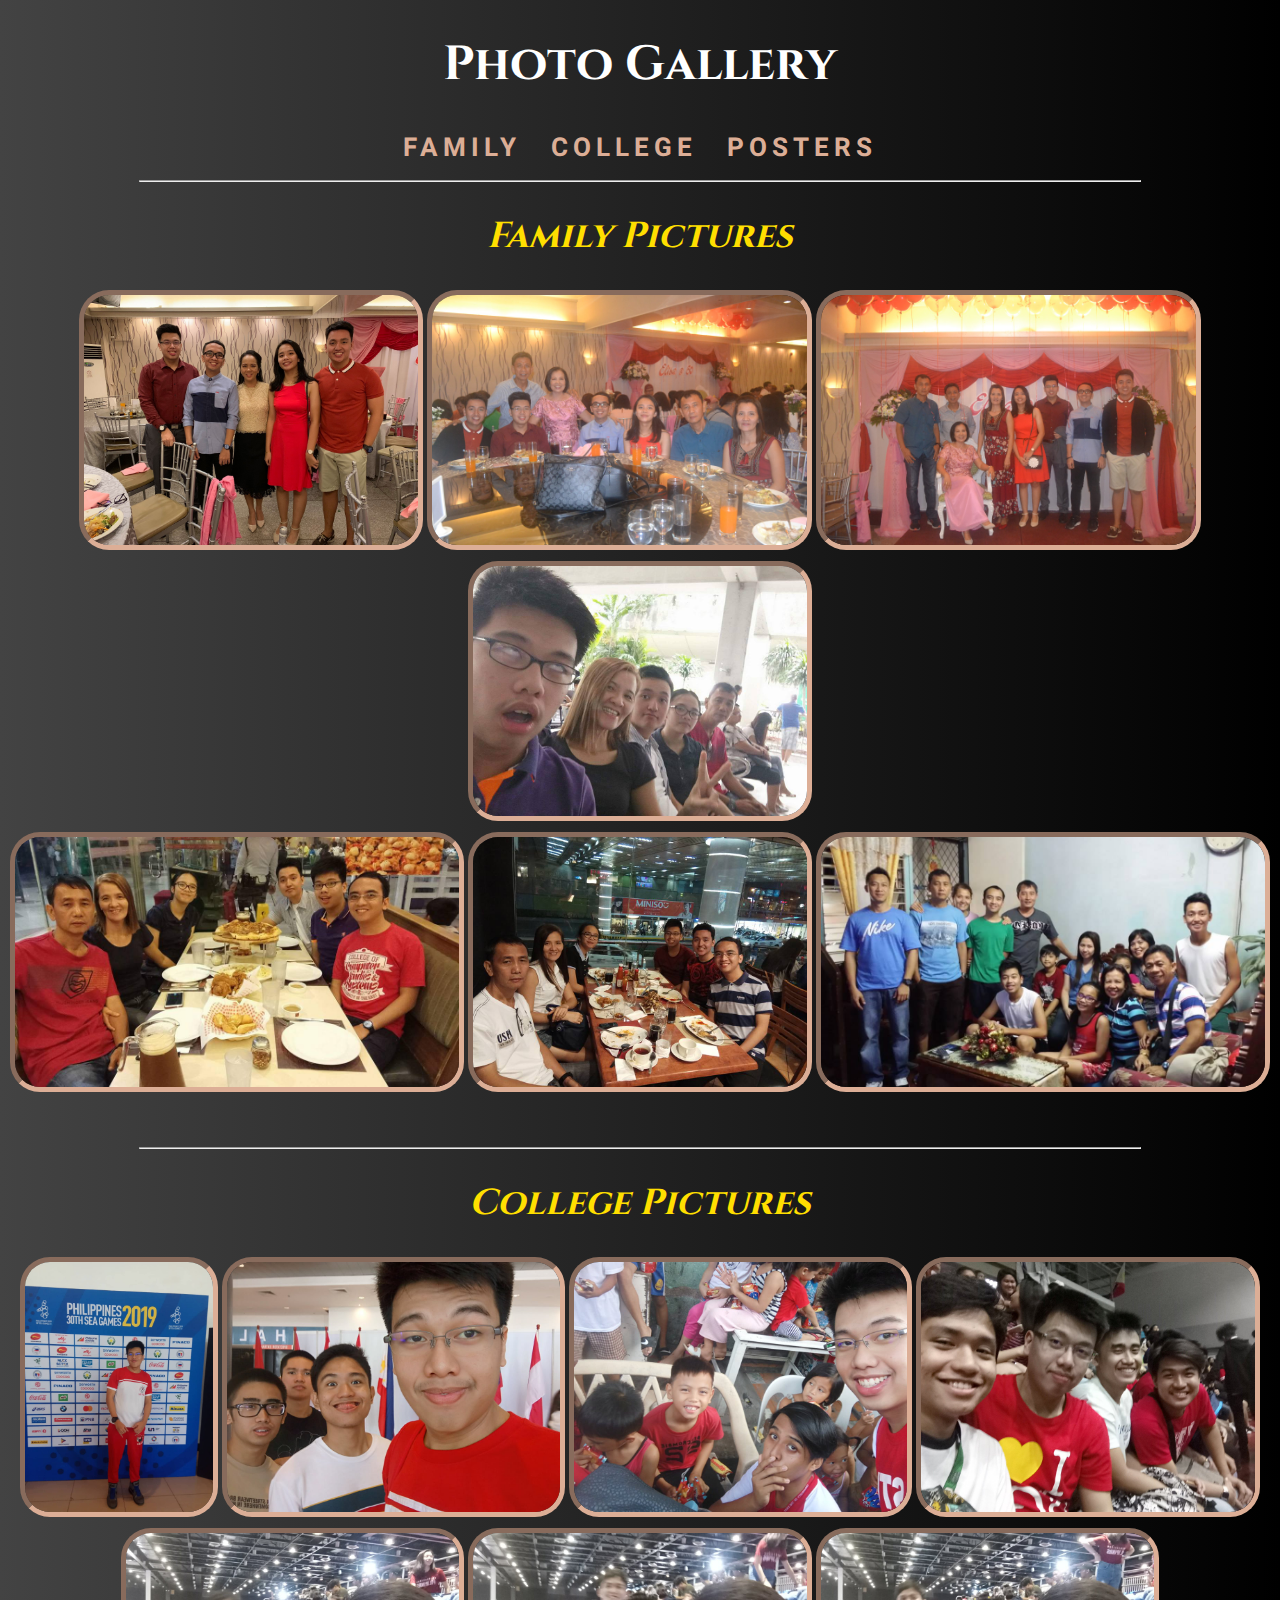
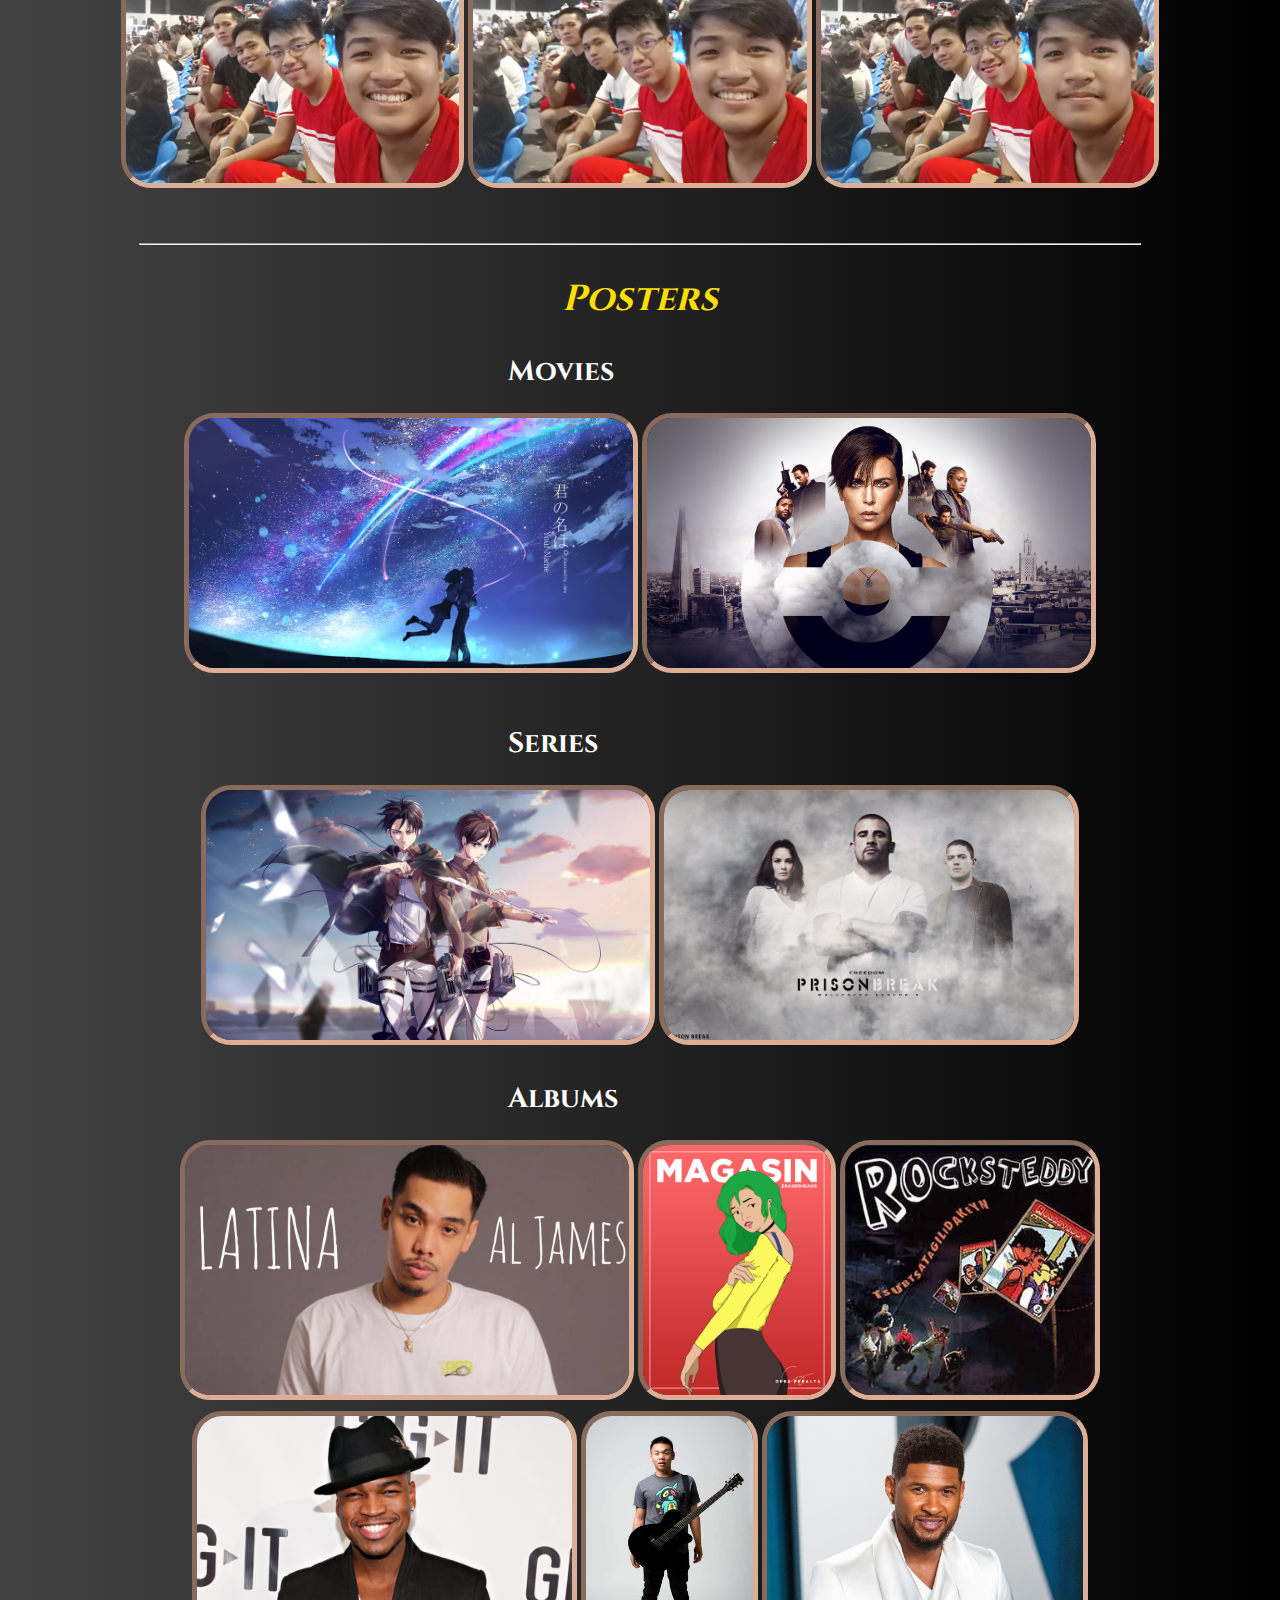
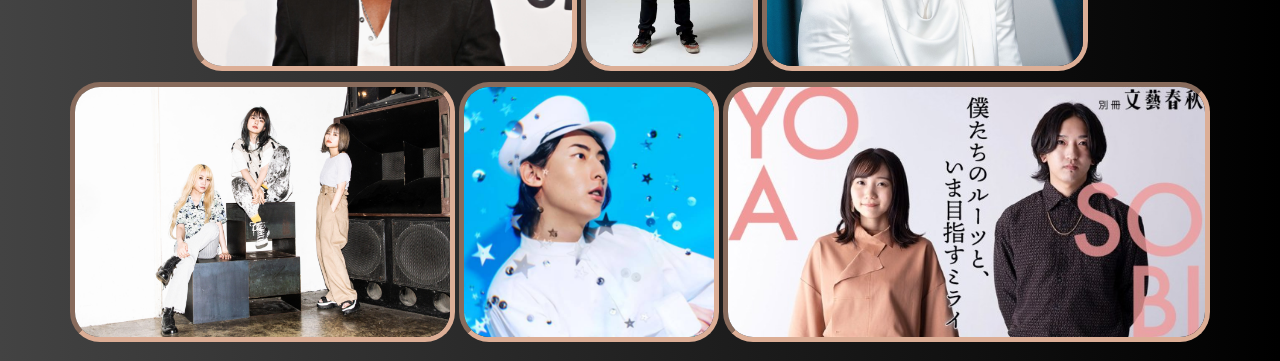
<file: JAVIER_PHOTOGALLERY_ITAD/JAVIER_PHOTOGALLERY_ITAD.html>
<!DOCTYPE HTML>
<html  lang="en">
<head>
    <meta charset="utf-8" >
    <title>PHOTO GALLERY</title>
    <style type="text/css">
    </style>

    <!--Cinzel-->
    <link rel="preconnect" href="https://fonts.gstatic.com">
	<link href="https://fonts.googleapis.com/css2?family=Cinzel:wght@600&display=swap" rel="stylesheet">

    <!--HEEBO REGULAR-->
    <link rel="preconnect" href="https://fonts.gstatic.com">
    <link href="https://fonts.googleapis.com/css2?family=Heebo&display=swap" rel="stylesheet">

</head>
<body>
	<link rel="stylesheet" type="text/css"
	href="JAVIER_PHOTOGALLERYCSS_ITAD.css">
    <!--JAVIER, LEENARD TROY-->
    <!--03.27.2021-->

    <h1> Photo Gallery </h1>
    <div class="center">
    	<pre><a href="#family" title="Jump to Family Pictures Section"> FAMILY </a> <a href="#college" title="Jump to College Pictures Section"> COLLEGE </a> <a href="#poster" title="Jump to Posters Section"> POSTERS </a></pre>
    </div>
    <hr>

    <h2 id="family"> Family Pictures </h2>
    <div class="center">
	    <a href="FAMILY/family1.jpg" target="winImage"><img src="FAMILY/family1.jpg" alt="Javier Family Picture" class="zoom"></a>
	    <a href="FAMILY/family2.jpg" target="winImage"><img src="FAMILY/family2.jpg" alt="Javier Family Picture" class="zoom"></a>
	    <a href="FAMILY/family3.jpg" target="winImage"><img src="FAMILY/family3.jpg" alt="Javier Family Picture" class="zoom"></a>
	    <a href="FAMILY/family4.jpg" target="winImage"><img src="FAMILY/family4.jpg" alt="Javier Family Picture" class="zoom"></a>
	    <br>
	    <a href="FAMILY/family5.jpg" target="winImage"><img src="FAMILY/family5.jpg" alt="Javier Family Picture" class="zoom"></a>
	    <a href="FAMILY/family6.jpg" target="winImage"><img src="FAMILY/family6.jpg" alt="Javier Family Picture" class="zoom"></a>
	    <a href="FAMILY/family7.jpg" target="winImage"><img src="FAMILY/family7.jpg" alt="Javier Family Picture" class="zoom"></a>
	</div>

	<br><br>
	<hr>

	<h2 id="college"> College Pictures </h2>
	<div class="center">
	   <a href="COLLEGE/college1.jpg" target="winImage"><img src="COLLEGE/college1.jpg" alt="Javier College Picture" class="zoom"></a>
	   <a href="COLLEGE/college2.jpg" target="winImage"><img src="COLLEGE/college2.jpg" alt="Javier College Picture" class="zoom"></a>
	   <a href="COLLEGE/college3.jpg" target="winImage"><img src="COLLEGE/college3.jpg" alt="Javier College Picture" class="zoom"></a>
	   <a href="COLLEGE/college4.jpg" target="winImage"><img src="COLLEGE/college4.jpg" alt="Javier College Picture" class="zoom"></a>
	   <br>
	   <a href="COLLEGE/college5.jpg" target="winImage"><img src="COLLEGE/college5.jpg" alt="Javier College Picture" class="zoom"></a>
	   <a href="COLLEGE/college6.jpg" target="winImage"><img src="COLLEGE/college6.jpg" alt="Javier College Picture" class="zoom"></a>
	   <a href="COLLEGE/college7.jpg" target="winImage"><img src="COLLEGE/college7.jpg" alt="Javier College Picture" class="zoom"></a>
	</div>

	<br><br>
	<hr>

	<h2 id="poster"> Posters </h2>
	<h2 id="movie" style="text-align:left;margin-left:500px;font-size:28px;font-style:normal;color:white;"> 
	Movies </h2>

	<div class="center">
		<a href="POSTERS/movie1.png" target="winImage"><img src="POSTERS/movie1.png" alt="Your Name Movie Poster" class="zoom"></a>
		<a href="POSTERS/movie2.jpg" target="winImage"><img src="POSTERS/movie2.jpg" alt="The Old Guard Movie Poster" class="zoom"></a>
	</div>
	<br>

	<div class="center">
		<h2 id="series" style="text-align:left;margin-left:500px;font-size:28px;font-style:normal;color:white;"> 
	Series </h2>
		<a href="POSTERS/series1.png" target="winImage"><img src="POSTERS/series1.png" alt="Attack on Titan Poster" class="zoom"></a>
		<a href="POSTERS/series2.jpg" target="winImage"><img src="POSTERS/series2.jpg" alt="Prison Break Poster" class="zoom"></a>
	</div>

	<div class="center">
		<h2 id="album" style="text-align:left;margin-left:500px;font-size:28px;font-style:normal;color:white;"> 
	Albums </h2>
		<a href="POSTERS/poster1.jpg" target="winImage"><img src="POSTERS/poster1.jpg" alt="Attack on Titan Poster" class="zoom"></a>
		<a href="POSTERS/poster2.jpg" target="winImage"><img src="POSTERS/poster2.jpg" alt="Attack on Titan Poster" class="zoom"></a>
		<a href="POSTERS/poster3.jpg" target="winImage"><img src="POSTERS/poster3.jpg" alt="Attack on Titan Poster" class="zoom"></a>
		<br>
		<a href="POSTERS/poster4.jpg" target="winImage"><img src="POSTERS/poster4.jpg" alt="Attack on Titan Poster" class="zoom"></a>
		<a href="POSTERS/poster5.jpg" target="winImage"><img src="POSTERS/poster5.jpg" alt="Attack on Titan Poster" class="zoom"></a>
		<a href="POSTERS/poster6.jpg" target="winImage"><img src="POSTERS/poster6.jpg" alt="Attack on Titan Poster" class="zoom"></a>
		<br>
		<a href="POSTERS/poster7.jpg" target="winImage"><img src="POSTERS/poster7.jpg" alt="Attack on Titan Poster" class="zoom"></a>
		<a href="POSTERS/poster8.jpg" target="winImage"><img src="POSTERS/poster8.jpg" alt="Attack on Titan Poster" class="zoom"></a>
		<a href="POSTERS/poster9.jpg" target="winImage"><img src="POSTERS/poster9.jpg" alt="Attack on Titan Poster" class="zoom"></a>
	</div>

</body>
</html>
</file>
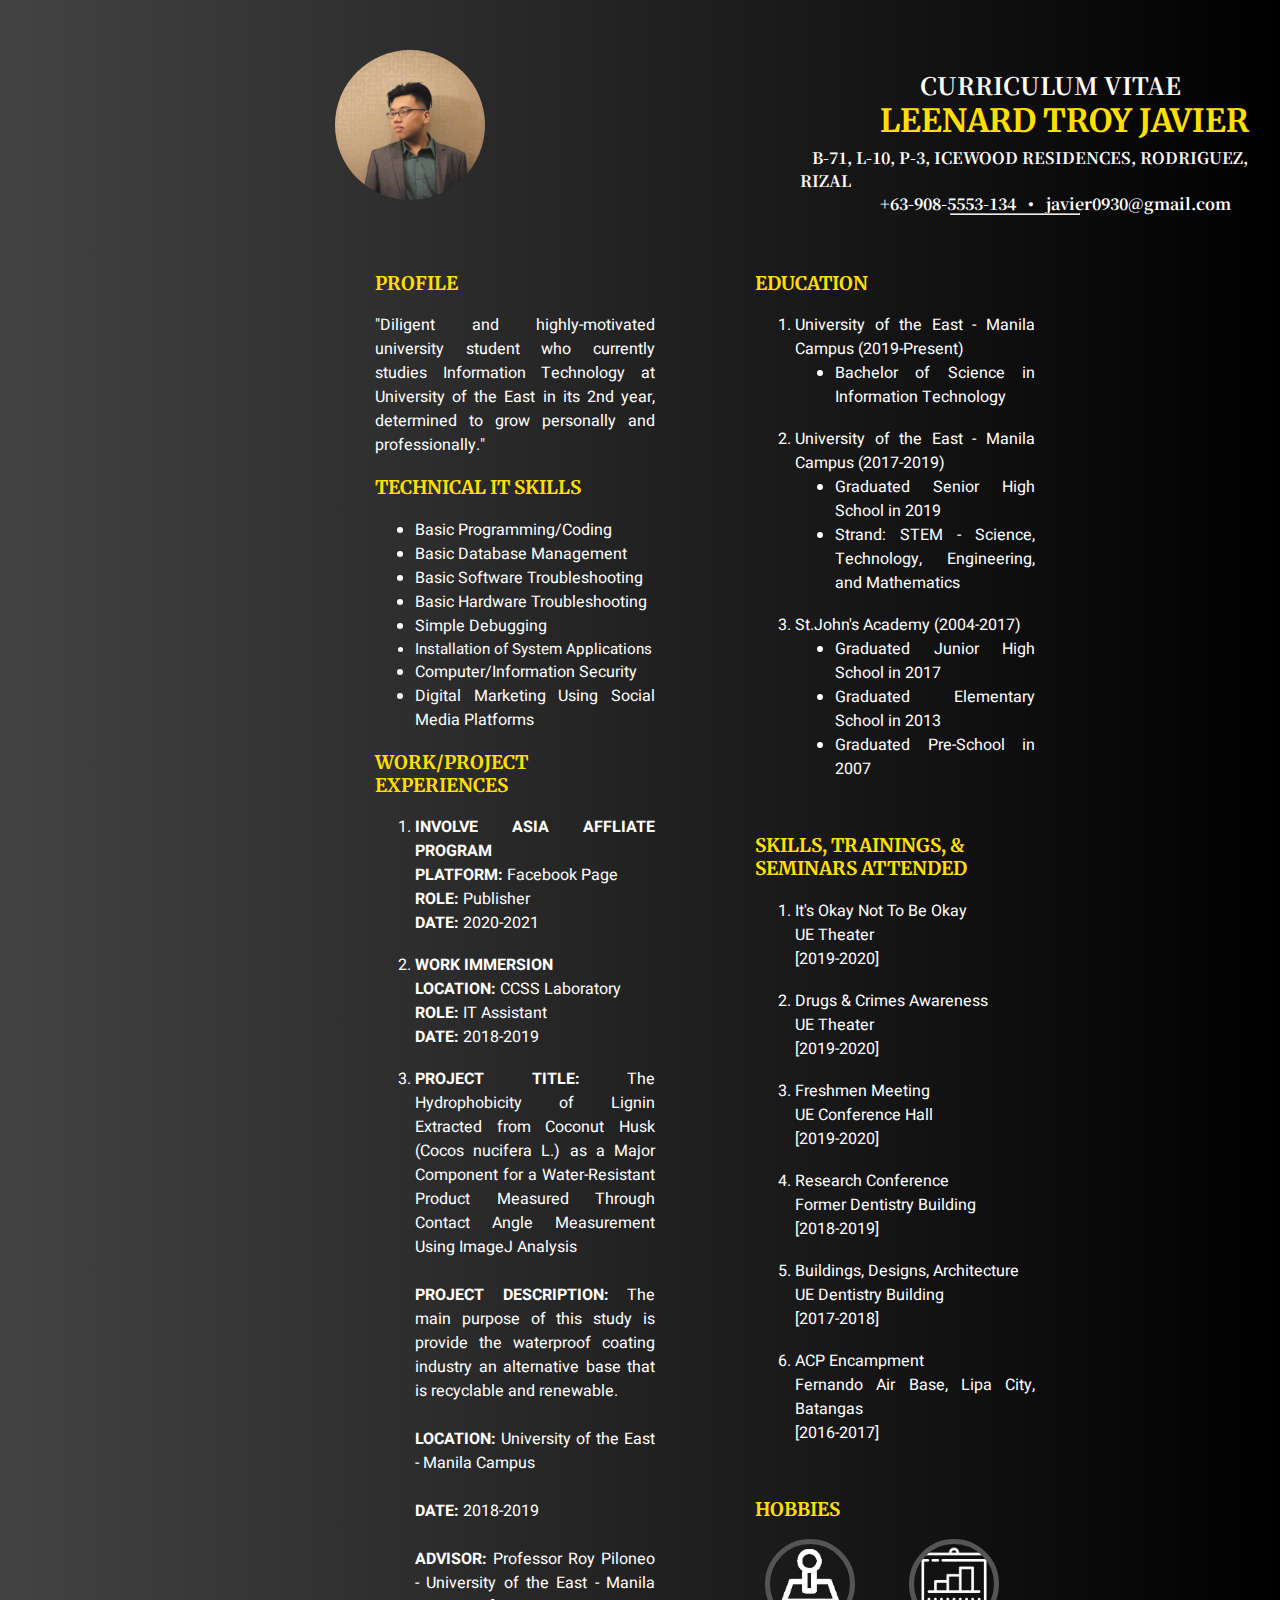
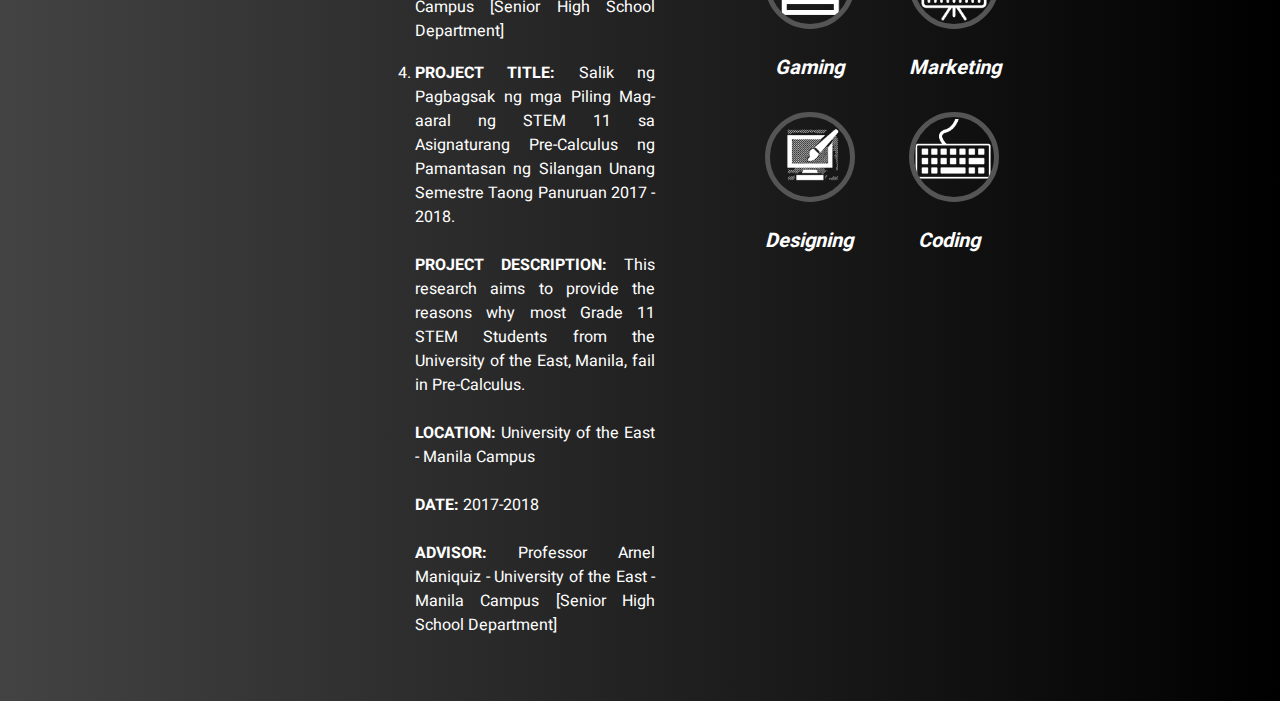
<file: JAVIER_RESUME_ITAD/JAVIER_RESUME_ITAD.html>
<!DOCTYPE HTML>
<html  lang="en">
<head>
    <meta charset="utf-8" >
    <title>RESUME</title>
    <style type="text/css">
    </style>
	
	<!--MERRIWEATHER FONT-->
	<link rel="preconnect" href="https://fonts.gstatic.com">
	<link href="https://fonts.googleapis.com/css2?family=Merriweather:ital@1&display=swap" rel="stylesheet">
	
	<!--NOTO SERIF JP FONT-->
	<link rel="preconnect" href="https://fonts.gstatic.com">
	<link href="https://fonts.googleapis.com/css2?family=Noto+Serif+JP:wght@600&family=Righteous&display=swap" rel="stylesheet">
	
	<!--HEEBO FONT-->
	<link rel="preconnect" href="https://fonts.gstatic.com">
	<link href="https://fonts.googleapis.com/css2?family=Heebo&display=swap" rel="stylesheet">
	
	<link rel="stylesheet" type="text/css" href=
	"JAVIER_resumeDesign_ITAD.css" />
	
</head>
<body>
    <!--JAVIER, LEENARD TROY-->
    <!--02.16.2021-->
    <div class="resume">
		<div class="profilepic">
		</div>
		
		<h2> Curriculum Vitae </h2>
		<h1> Leenard Troy Javier </h1>
		<h4> 
			&nbsp;&nbsp;
			B-71, L-10, P-3, ICEWOOD RESIDENCES, RODRIGUEZ, RIZAL <br>
			&nbsp;&nbsp;&nbsp;&nbsp;&nbsp;&nbsp;&nbsp;&nbsp;&nbsp;&nbsp;
			&nbsp;&nbsp;&nbsp;&nbsp;&nbsp;&nbsp;&nbsp;&nbsp;
			+63-908-5553-134 &nbsp;&nbsp;• &nbsp;&nbsp;javier0930@gmail.com
		</h4>
		<hr>
		
		<div class="content">
			<div class="left">
				<h3>PROFILE</h3>
				<p>"Diligent and highly-motivated university student who 
					currently studies Information Technology at University of the 
					East in its 2nd year, determined to grow personally and 
					professionally." </p>
					
				<h3>TECHNICAL IT SKILLS</h3>
					<ul>
						<li> Basic Programming/Coding </li>
						<li> Basic Database Management </li>
						<li> Basic Software Troubleshooting </li>
						<li> Basic Hardware Troubleshooting </li>
						<li> Simple Debugging </li>
						<li style="text-align:left;font-size:0.95em"> Installation of System Applications </li>
						<li> Computer/Information Security </li>
						<li> Digital Marketing Using Social Media Platforms </li>
					</ul>
					
				<h3>WORK/PROJECT EXPERIENCES</h3>
					<ol>
						<li>
							<strong>INVOLVE ASIA AFFLIATE PROGRAM</strong> <br>
							<strong>PLATFORM:</strong> Facebook Page <br>
							<strong>ROLE:</strong> Publisher <br>
							<strong>DATE:</strong> 2020-2021 <br>
						</li>
						<br>
						<li>
							<strong>WORK IMMERSION</strong> <br>
							<strong>LOCATION:</strong> CCSS Laboratory <br>
							<strong>ROLE:</strong> IT Assistant <br>
							<strong>DATE:</strong> 2018-2019 <br>
						</li>
						<br>
						<li><strong>PROJECT TITLE:</strong> The Hydrophobicity of Lignin 
							Extracted from Coconut Husk (Cocos nucifera L.) as a 
							Major Component for a Water-Resistant Product 
							Measured Through Contact Angle Measurement Using 
							ImageJ Analysis <br><br>
							
							<strong>PROJECT DESCRIPTION:</strong> The main purpose of this study is provide the 
							waterproof coating industry an alternative base that is recyclable 
							and renewable. <br><br>
							
							<strong>LOCATION:</strong> University of the East - Manila Campus <br><br>
							
							<strong>DATE:</strong> 2018-2019 <br><br>

							<strong>ADVISOR:</strong> Professor Roy Piloneo - University of the East - Manila 
							Campus [Senior High School Department]							
						</li>
						<br>
						<li><strong>PROJECT TITLE:</strong> Salik ng Pagbagsak ng mga Piling 
						Mag-aaral ng STEM 11 sa Asignaturang Pre-Calculus ng Pamantasan ng Silangan Unang Semestre Taong 
						Panuruan 2017 - 2018. <br><br>

							<strong>PROJECT DESCRIPTION:</strong> This research aims to provide the reasons why most 
							Grade 11 STEM Students from the University of the East, Manila, fail in Pre-Calculus. <br><br>
							
							<strong>LOCATION:</strong> University of the East - Manila Campus <br><br>
							
							<strong>DATE:</strong> 2017-2018 <br><br>

							<strong>ADVISOR:</strong> Professor Arnel Maniquiz - University of the East - Manila Campus 
							[Senior High School Department]
						</li>
					</ol>
			</div>
			
			<div class="right">
				<h3> EDUCATION </h3>
					<ol>
						<li> University of the East - Manila Campus (2019-Present) <br>
							 <ul>
								<li>Bachelor of Science in Information Technology</li>
								
							 </ul>
						</li>
						<br>
						<li>
							University of the East - Manila Campus (2017-2019) <br>
							<ul>
								<li>Graduated Senior High School in 2019</li>
								<li>Strand: STEM - Science, Technology, Engineering,    and    Mathematics
								</li>
							</ul>
						</li>
						<br>
						<li>
							St.John's Academy (2004-2017) <br>
							<ul>
								<li>Graduated Junior High School in 2017</li>
								<li>Graduated Elementary School in 2013</li>
								<li>Graduated Pre-School in 2007</li>
							</ul>
						</li>
					</ol>
				
				<br>
				<h3> SKILLS, TRAININGS, & SEMINARS ATTENDED </h3>
				<ol>
						<li> It's Okay Not To Be Okay <br>
							 UE Theater <br>
							 [2019-2020] 
						</li>
						<br>
						<li> Drugs & Crimes Awareness  <br>
							 UE Theater <br>
							 [2019-2020] 
						</li>
						<br>
						<li> Freshmen Meeting  <br>
							 UE Conference Hall <br>
							 [2019-2020] 
						</li>
						<br>
						<li> Research Conference  <br>
							 Former Dentistry Building <br>
							 [2018-2019] 
						</li>
						<br>
						<li> Buildings, Designs, Architecture  <br>
							 UE Dentistry Building <br>
							 [2017-2018] 
						</li>
						<br>
						<li> ACP Encampment  <br>
							 Fernando Air Base, Lipa City, Batangas <br>
							 [2016-2017] 
						</li>
				</ol>
				
				<br>
				<h3> HOBBIES </h3>
					<img src="joystick_icon.png">
					<img src="marketing_icon.png">
					<p style="font-size:1.25em"><strong><em>&nbsp;&nbsp;&nbsp;&nbsp;Gaming 
					&nbsp;&nbsp;&nbsp;&nbsp;&nbsp;&nbsp;&nbsp;
					&nbsp;&nbsp;&nbsp;&nbsp;Marketing</em></strong></p>
					
					<img src="designing_icon.png">
					<img src="keyboard_icon.png">
					<p style="font-size:1.25em"><strong><em>&nbsp;&nbsp;Designing 
					&nbsp;&nbsp;&nbsp;&nbsp;&nbsp;&nbsp;&nbsp;&nbsp;&nbsp;&nbsp;&nbsp;
					Coding</em></strong></p>
			</div>
		</div>
	</div>
</body>
</html>
</file>
<file: JAVIER_LANDINGPAGE_ITAD.css>
pre {
			font-size: 26px;
			font-family: 'Heebo', sans-serif;
		}

		a {
			text-decoration: none;
			font-weight:bold;
			font-style:oblique;
			font-family: 'Heebo', sans-serif;
			color: #FFDF00;
		}

		a:hover {
 			background-color: #555;
 			border: none;
 			opacity: 0.6;

		}

		a:active {
 			background-color: black;
		}


		h1 {
			text-align: center;
			color: white;
			font-family: 'Heebo', sans-serif;
			font-size: 48px;
		}

		h2 {
			text-align: center;
			color: #FFDF00;
			font-family: 'Montserrat Alternates', sans-serif;
			font-weight: 5px;
		}
	
		.profile {
			width: 150px;
			height: 150px;
			margin-left: 871px;
			margin-top: 180px;
			border-radius: 50%;
			border-style: groove;
			border-color: black;
		}

		body {
			background-image: url("background3.jpg");
			background-repeat: no-repeat;
  			background-size: 1920px 1080px;
 		}
</file>
<file: JAVIER_ABOUTME_ITAD/JAVIER_AboutMeDesign_ITAD.css>
h1 {
			text-align:center;
			font-family: 'Merriweather', serif;
			color:#FFDF00;
			letter-spacing: 1px;
			text-transform:uppercase;
			text-shadow: 5px 5px 10px black;
		}
		
		body {
			background: #000000;  /* fallback for old browsers */
			background: -webkit-linear-gradient(to right, #434343, #000000);  /* Chrome 10-25, Safari 5.1-6 */
			background: linear-gradient(to right, #434343, #000000); /* W3C, IE 10+/ Edge, Firefox 16+, Chrome 26+, Opera 12+, Safari 7+ */
		}
		
		h2 {
			text-align: center;
			font-family: 'Merriweather', serif;
			font-weight: 700px;
			font-style: oblique;
			color: #FFDF00;
			letter-spacing: 2.5px;
			text-transform:uppercase;
			text-shadow: 5px 5px 10px black;
		}

		h3 {
			text-align: center;
		}
		
		hr {
			width: 75%;
			height: 2px;
			background-color: white;
		}
		
		div {
			text-align:justify;
			font-family: 'Noto Sans JP', sans-serif;
			font-size: 1.25em;
			color: white;
		}
		
		a {
			text-decoration: none;
			font-family: 'Merriweather', serif;
			font-weight:bold;
			font-style:oblique;
			font-size: 1.25em;
			color:#E69A8AFF;
			text-shadow: 5px 5px 10px black;
		}
		
		.profile {
			width: 190px;
			margin-top: 40px;
			border-radius: 20px;
			position: absolute;
			left: 580px;
			top: 25px;
		}

		.childhood1 {
			width: 150px;
			border-radius: 50%;
			border-style: solid;
			border-color: black;
			position: absolute;
			margin-top: 55px;
			margin-left: 15px;
		}

		.childhood2 {
			width: 150px;
			border-radius: 50%;
			border-style: solid;
			border-color: black;
			position: absolute;
			margin-top: 245px;
			margin-left: 15px;
		}

		.childhood3 {
			width: 150px;
			border-radius: 50%;
			border-style: solid;
			border-color: black;
			position: absolute;
			margin-top: 455px;
			margin-left: 15px;
		}

		.teenage1 {
			width: 150px;
			border-radius: 50%;
			border-style: solid;
			border-color: black;
			position: absolute;
			margin-top: 660px;
			margin-left: 15px;
		}

		.teenage2 {
			width: 150px;
			border-radius: 50%;
			border-style: solid;
			border-color: black;
			position: absolute;
			margin-top: 840px;
			margin-left: 15px;
		}

		.teenage3 {
			width: 150px;
			border-radius: 50%;
			border-style: solid;
			border-color: black;
			position: absolute;
			margin-top: 1035px;
			margin-left: 15px;
		}

		.college1 {
			width: 120px;
			border-radius: 50%;
			border-style: solid;
			border-color: black;
			position: absolute;
			margin-top: 1200px;
			margin-left: 30px;
		}

		.college2 {
			width: 150px;
			border-radius: 50%;
			border-style: solid;
			border-color: black;
			position: absolute;
			margin-top: 1400px;
			margin-left: 15px;
		}

		.college3 {
			width: 150px;
			border-radius: 50%;
			border-style: solid;
			border-color: black;
			position: absolute;
			margin-top: 1560px;
			margin-left: 15px;
		}
</file>
<file: JAVIER_MYBEAT_ITAD/JAVIER_MYBEATCSS_ITAD.css>
h1 {
		text-align: center;
		font-family: 'Cinzel', serif;
		font-size:40px;
		color:white;
	}

	h2 {
		text-align: center;
		font-family: 'Cinzel', serif;
		font-size: 32px;
		color: #FFDF00;
	}

	hr {
		width: 900px;
	}

	body {
		background: #000000;  /* fallback for old browsers */
		background: -webkit-linear-gradient(to right, #434343, #000000);  /* Chrome 10-25, Safari 5.1-6 */
		background: linear-gradient(to right, #434343, #000000); /* W3C, IE 10+/ Edge, Firefox 16+, Chrome 26+, Opera 12+, Safari 7+ */
	}

	p {
		text-align: center;
		color: white;
		font-family: 'Noto Sans JP', sans-serif;
		margin-left: 350px;
    	margin-right: 350px;
	}

	img {
		witdh: 200px;
		height: 150px;
		position: absolute;
	}

	img:nth-of-type(1) {
		margin-left: 350px;
		margin-top: 30px;
		border-radius: 30px;
		border-style: solid;
		border-width: 3px;
	}

	img:nth-of-type(2) {
		margin-left: 895px;
		margin-top: 25px;
		border-radius: 30px;
		border-style: solid;
		border-width: 3px;
	}

	img:nth-of-type(3) {
		margin-left: 1315px;
		margin-top: 25px;
		border-radius: 30px;
		border-style: solid;
		border-width: 3px;
	}

	img:nth-of-type(4) {
		margin-left: 350px;
		margin-top: 30px;
		border-radius: 30px;
		border-style: solid;
		border-width: 3px;
	}

	img:nth-of-type(5) {
		margin-left: 915px;
		margin-top: 30px;
		border-radius: 30px;
		border-style: solid;
		border-width: 3px;
	}

	img:nth-of-type(6) {
		margin-left: 1315px;
		margin-top: 25px;
		border-radius: 30px;
		border-style: solid;
		border-width: 3px;
	}

	img:nth-of-type(7) {
		margin-left: 350px;
		margin-top: 30px;
		border-radius: 30px;
		border-style: solid;
		border-width: 3px;
	}

	img:nth-of-type(8) {
		margin-left: 880px;
		margin-top: 30px;
		border-radius: 30px;
		border-style: solid;
		border-width: 3px;
	}

	img:nth-of-type(9) {
		margin-left: 1295px;
		margin-top: 25px;
		border-radius: 30px;
		border-style: solid;
		border-width: 3px;
	}

	.label_one {
		margin-left: 400px;
		margin-top: 195px;
		position: absolute;
		color: #FFDF00;
		font-size: 20px;
		font-style: italic;
		font-weight: bold;
	}

	.OPM_one {
		margin-left: 335px;
		margin-top: 235px;
		position: absolute;
	}

	.label_two {
		margin-left: 845px;
		margin-top: 195px;
		position: absolute;
		color: #FFDF00;
		font-size: 20px;
		font-style: italic;
		font-weight: bold;
	}

	.OPM_two {
		margin-left: 810px;
		margin-top: 235px;
		position: absolute;
	}

	.label_three {
		margin-left: 1200px;
		margin-top: 195px;
		position: absolute;
		color: #FFDF00;
		font-size: 20px;
		font-style: italic;
		font-weight: bold;
	}

	.OPM_three {
		margin-left: 1245px;
		margin-top: 265px;
		position: absolute;
	}

	.label_four {
		margin-left: 320px;
		margin-top: 195px;
		position: absolute;
		color: #FFDF00;
		font-size: 20px;
		font-style: italic;
		font-weight: bold;
	}

	.RnB_one {
		margin-left: 310px;
		margin-top: 235px;
		position: absolute;
	}

	.label_five {
		margin-left: 845px;
		margin-top: 195px;
		position: absolute;
		color: #FFDF00;
		font-size: 20px;
		font-style: italic;
		font-weight: bold;
	}

	.RnB_two {
		margin-left: 815px;
		margin-top: 235px;
		position: absolute;
	}

	.label_six {
		margin-left: 1330px;
		margin-top: 195px;
		position: absolute;
		color: #FFDF00;
		font-size: 20px;
		font-style: italic;
		font-weight: bold;
	}

	.RnB_three {
		margin-left: 1265px;
		margin-top: 235px;
		position: absolute;
	}

	.label_seven {
		margin-left: 340px;
		margin-top: 195px;
		position: absolute;
		color: #FFDF00;
		font-size: 20px;
		font-style: italic;
		font-weight: bold;
	}

	.Anime_one {
		margin-left: 315px;
		margin-top: 235px;
		position: absolute;
	}

	.label_eight {
		margin-left: 815px;
		margin-top: 195px;
		position: absolute;
		color: #FFDF00;
		font-size: 20px;
		font-style: italic;
		font-weight: bold;
	}

	.Anime_two {
		margin-left: 805px;
		margin-top: 235px;
		position: absolute;
	}

	.label_nine {
		margin-left: 1330px;
		margin-top: 195px;
		position: absolute;
		color: #FFDF00;
		font-size: 20px;
		font-style: italic;
		font-weight: bold;
	}

	.Anime_three {
		margin-left: 1295px;
		margin-top: 260px;
		position: absolute;
	}
</file>
<file: JAVIER_PHOTOGALLERY_ITAD/JAVIER_PHOTOGALLERYCSS_ITAD.css>
h1 {
		text-align: center;
		color: white;
		font-family: 'Cinzel', serif;
		font-size: 48px;
	}

	h2 {
		text-align: center;
		color: #FFDF00;
		font-family: 'Cinzel', serif;
		font-style: italic;
		font-size: 36px;
	}

	a {
		text-decoration: none;
		font-size: 26px;
		font-weight:bold;
		font-family: 'Heebo', sans-serif;
		color: #DCAE96;
		letter-spacing: 5px;
	}

	a:hover {
 		background-color: #555;
 		border: none;
 		opacity: 0.6;
	}

	a:active {
 		background-color: black;
	}


	body {
		background: #000000;  /* fallback for old browsers */
		background: -webkit-linear-gradient(to right, #434343, #000000);  /* Chrome 10-25, Safari 5.1-6 */
		background: linear-gradient(to right, #434343, #000000); /* W3C, IE 10+/ Edge, Firefox 16+, Chrome 26+, Opera 12+, Safari 7+ */
	}

	hr {
		width: 1000px;
	}

	img {
		witdh: 250px;
		height: 250px;
		border-radius: 30px;
		border-style: inset;
		border-width: 5px;
		border-color: #DCAE96;
	}

	img:hover {
		opacity: 0.85;
		box-shadow: 15px 15px 55px 5px #DCAE96;
	}

	.center {
		text-align: center;
	}

	.zoom {
		transition: transform .2s;
	}

	.zoom:hover {
		-ms-transform: scale(1.25); /* IE 9 */
  		-webkit-transform: scale(1.25); /* Safari 3-8 */
  		transform: scale(1.25);
	}
</file>
<file: JAVIER_RESUME_ITAD/JAVIER_resumeDesign_ITAD.css>
h1 {
			text-transform: uppercase;
			font-family: 'Merriweather', serif;
			position: absolute;
			top: 80px;
			left: 880px;
			color: #FFDF00;
			
		}
		
		h2 {
			text-transform: uppercase;
			font-family: 'Noto Serif JP', serif;
			position: absolute;
			top: 47px;
			left: 920px;
			color: white;
		}
		
		h3 {
			font-family: 'Merriweather', serif;
			color: #FFDF00;
		}
		
		
		h4 {
			font-family: 'Noto Serif JP', serif;
			position: absolute;
			top: 125px;
			left: 800px;
			color: white;
		}
		
		.profilepic {
			width: 150px;
			height: 150px;
			background-color: #fff;
			border-radius: 50%;
			margin-left: 120px;
			margin-top: 17px;
			background-image: url("Javier.jpg");
			background-size: 150px 150px;
			background-position: center;
			position:absolute
		}
		
		img {
			width: 190px;
			border-radius: 50%;
			left: 580px;
			top: 7px;
			border: 5px solid #555;
		}
		
		img:nth-of-type(1) {
			width: 80px;
			margin-left: 10px;
		}
		
		img:nth-of-type(2) {
			width: 80px;
			margin-left: 50px;
		}
		
		img:nth-of-type(3) {
			width: 80px;
			margin-left: 10px;
			margin-top: 10px;
		}
		
		img:nth-of-type(4) {
			width: 80px;
			margin-left: 50px;
		}
		
		hr {
			width:10%;
			position:absolute;
			top: 205px;
			left: 950px
		}
		
		p {
			text-align: justify;
			font-family: 'Heebo', sans-serif;
			color: white;
		}
		
		.resume {
		  margin: 0 auto;
		  max-width: 850px;
		  min-width: 700px;
		  padding: 25px;
		  overflow: hidden;
		}
		
		.content {
			display: flex;
		}
			
		.left,.right{
		  padding: 15px;
		}
		
		.left {
		  flex: 9;
		  padding-top: 220px;
		  padding-right: 30px;
		  padding-left: 160px;
		}
		
		.right {
		  flex: 9;
		  padding-top: 220px;
		  padding-right: 30px;
		  padding-left: 70px;
		}
		
		ul {
			list-style-type: disc;
		}
		
		ul>li {
			text-align: justify;
			font-family: 'Heebo', sans-serif;
			color: white;
		}
		
		ol {
			list-style-type: decimal;
		}
		
		ol>li {
			text-align: justify;
			font-family: 'Heebo', sans-serif;
			color: white;
		}
		
		body {
			background: #000000;  /* fallback for old browsers */
			background: -webkit-linear-gradient(to right, #434343, #000000);  /* Chrome 10-25, Safari 5.1-6 */
			background: linear-gradient(to right, #434343, #000000); /* W3C, IE 10+/ Edge, Firefox 16+, Chrome 26+, Opera 12+, Safari 7+ */
		}
</file>
